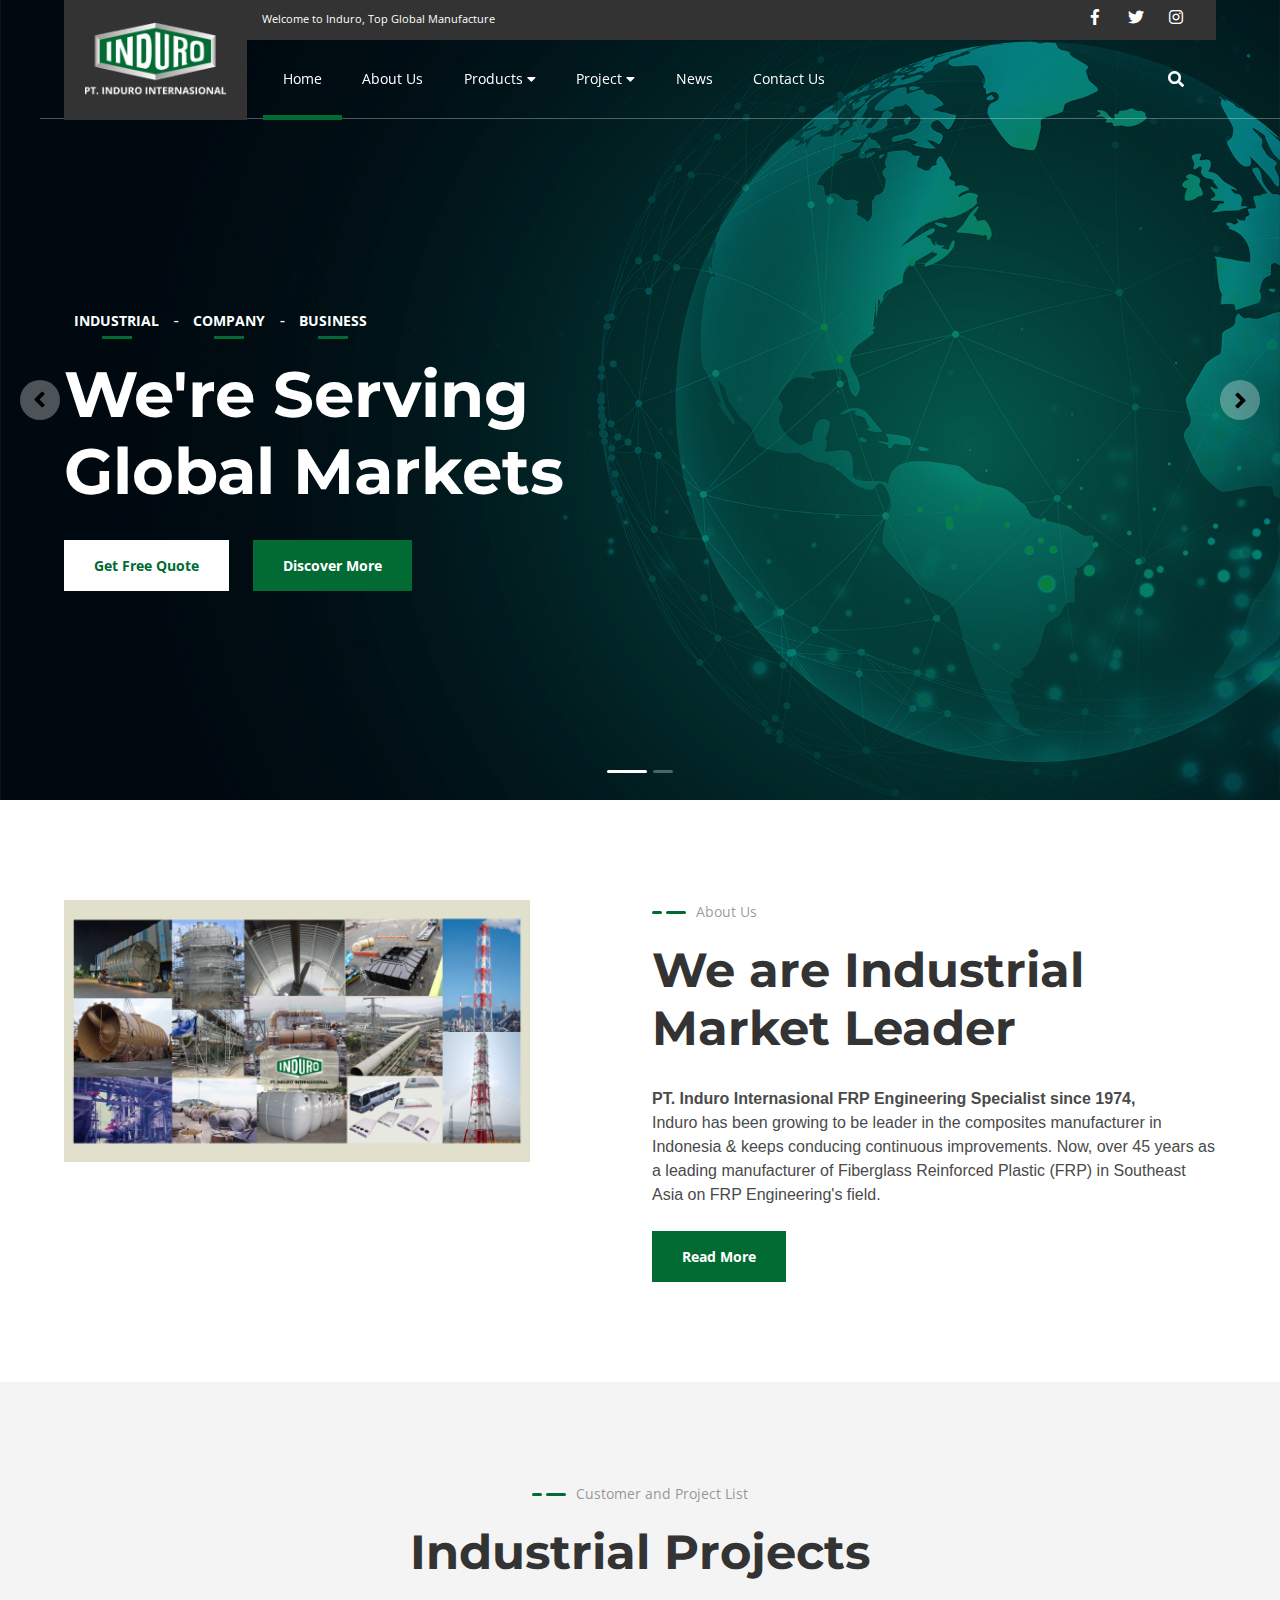
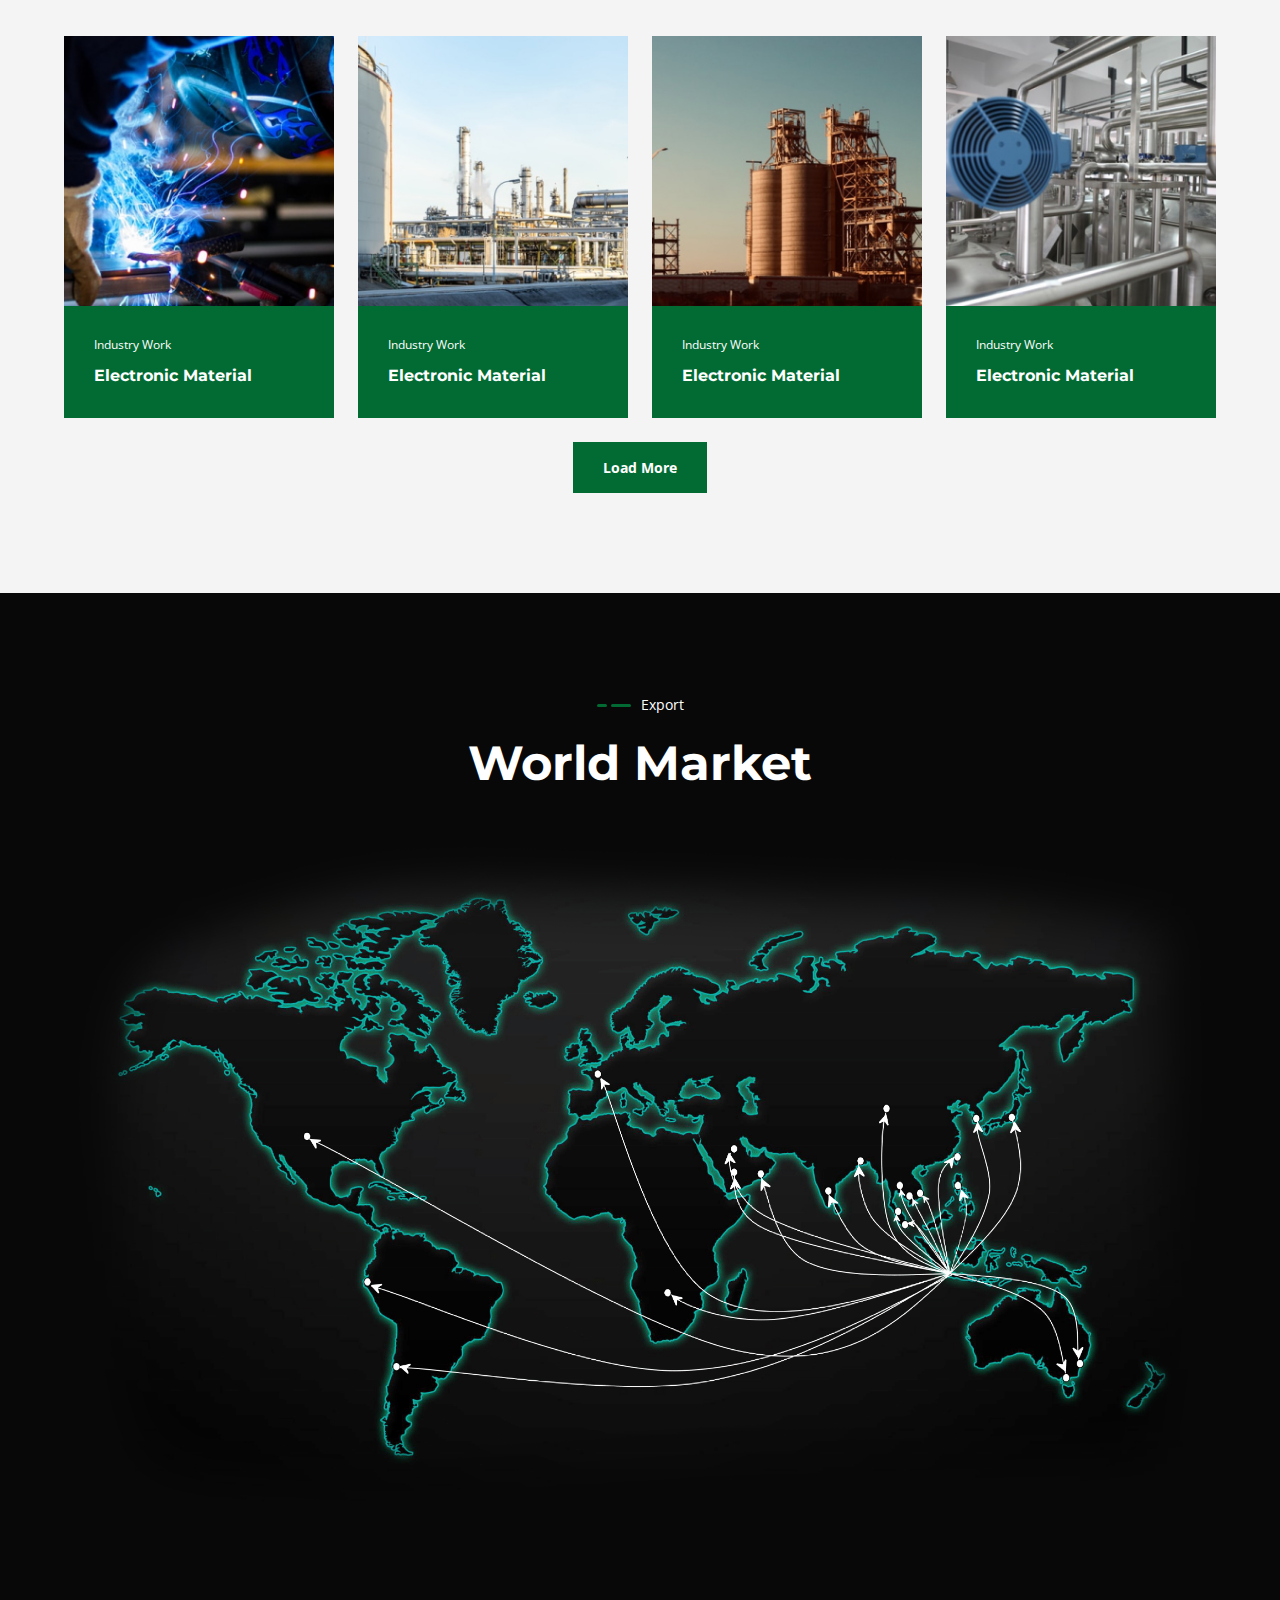
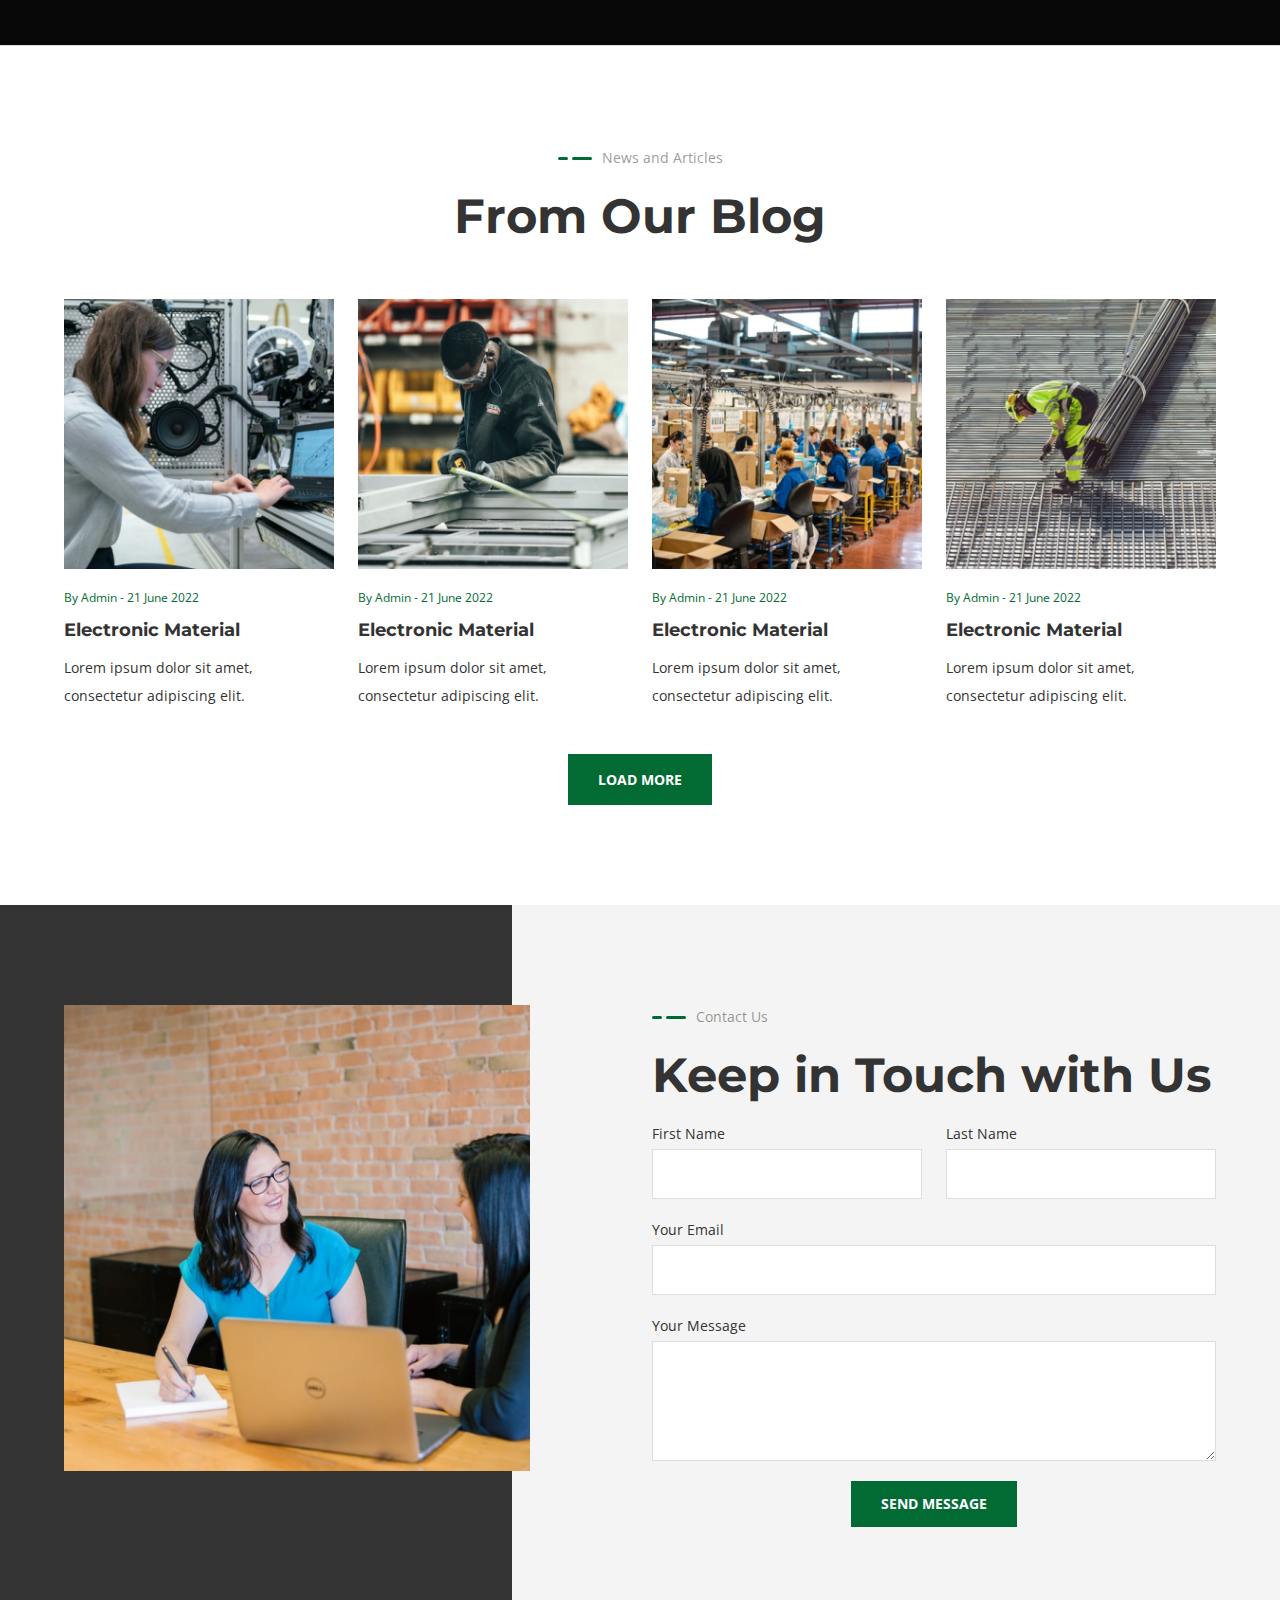
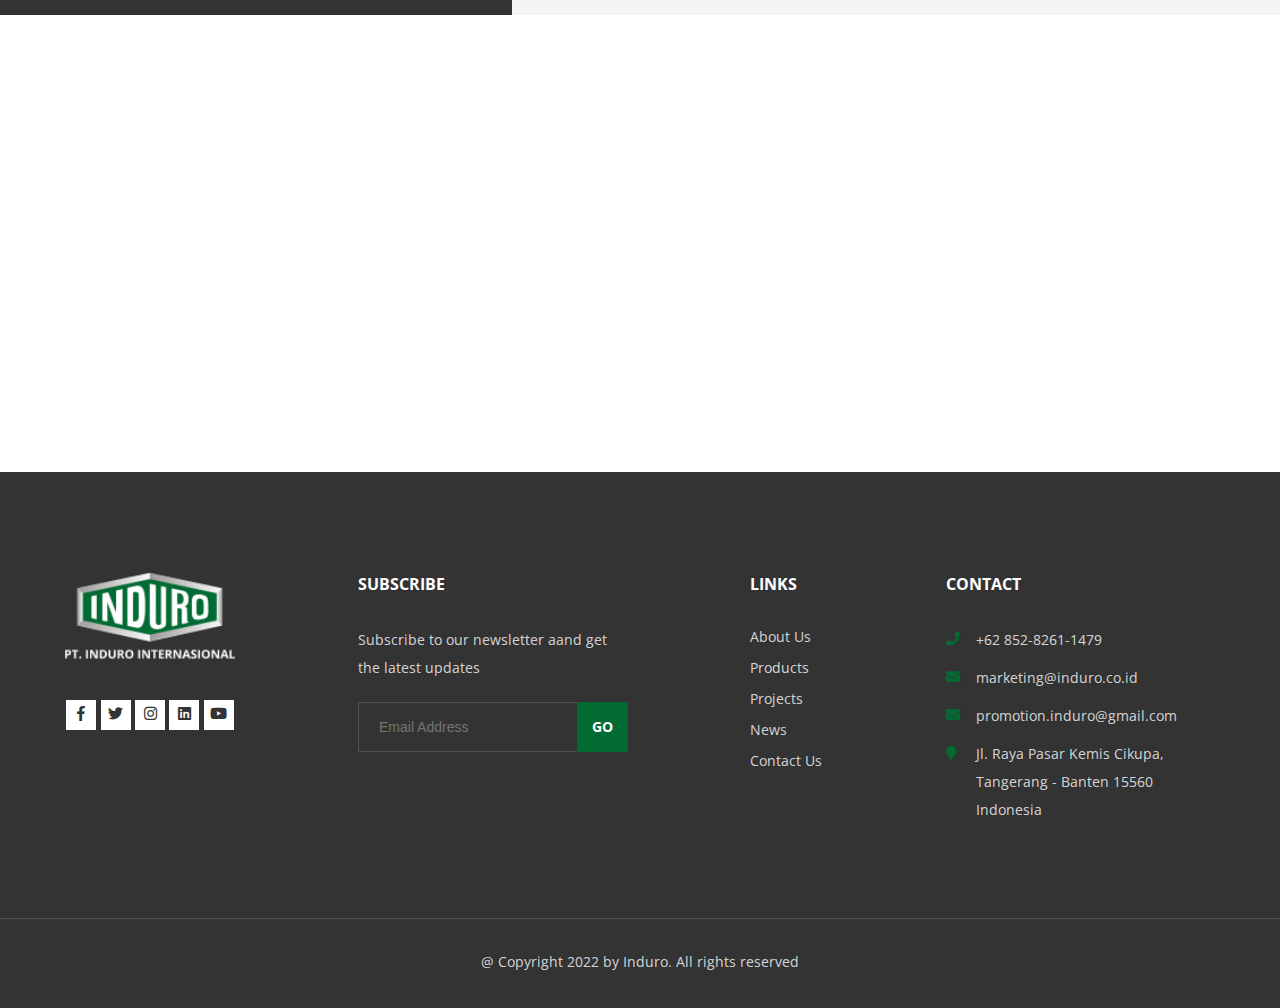
<file: index.html>
<!DOCTYPE html>
<html lang="en">

<head>
    <meta charset="UTF-8">
    <meta name="viewport" content="width=device-width, initial-scale=1.0">
    <title>Document</title>

    <link rel="stylesheet" href="asset/css/normalize.css">
    <link rel="stylesheet" href="asset/css/bulma.min.css">
    <link rel="stylesheet" href="asset/css/fontawesome-all.css">
    <link rel="preconnect" href="https://fonts.googleapis.com">
    <link rel="preconnect" href="https://fonts.gstatic.com" crossorigin>
    <link
        href="https://fonts.googleapis.com/css2?family=Montserrat:wght@400;700&family=Open+Sans:wght@400;700&display=swap"
        rel="stylesheet">
    <link rel="stylesheet" href="asset/css/owl.carousel.css">
    <link rel="stylesheet" href="asset/css/main.css">
</head>

<body>

    <div class="master">
        <header>
            <div class="container">
                <div class="columns">
                    <div class="column is-12">
                        <a href="#" class="logo">
                            <img src="asset/images/logo.png" alt="">
                        </a>
                        <div class="right-header">
                            <div class="top-row">
                                <p>Welcome to Induro, Top Global Manufacture</p>
                                <div class="social-media">
                                    <a href="#"><i class="fab fa-facebook-f"></i></a>
                                    <a href="#"><i class="fab fa-twitter"></i></a>
                                    <a href="#"><i class="fab fa-instagram"></i></a>
                                </div>
                            </div>
                            <div class="bottom-row">
                                <div class="burger">
                                    <i class="fa fa-bars"></i>
                                </div>
                                <div class="nav">
                                    <div class="item">
                                        <a href="index.html" class="active">Home</a>
                                    </div>
                                    <div class="item">
                                        <a href="about.html">About Us</a>
                                    </div>
                                    <div class="item">
                                        <a href="product.html">Products <i class="fa fa-caret-down"></i></a>
                                        <div class="sub two-col">
                                            <div class="columns">
                                                <div class="column is-6">
                                                    <h3>Engineering FRP</h3>
                                                    <div class="sub-nav">
                                                        <div class="item">
                                                            <a href="#">Chemical Storage Tank</a>
                                                        </div>
                                                        <div class="item">
                                                            <a href="#">Chemical Processing Tank</a>
                                                        </div>
                                                        <div class="item">
                                                            <a href="#">Scrubber</a>
                                                        </div>
                                                        <div class="item">
                                                            <a href="#">Stack</a>
                                                        </div>
                                                        <div class="item">
                                                            <a href="#">FRP Pipe and Fitting</a>
                                                        </div>
                                                        <div class="item">
                                                            <a href="#">Cable Tray</a>
                                                        </div>
                                                        <div class="item">
                                                            <a href="#">Grating</a>
                                                        </div>
                                                    </div>
                                                </div>
                                                <div class="column is-6">
                                                    <h3>General FRP</h3>
                                                    <div class="sub-nav">
                                                        <div class="item">
                                                            <a href="#">Bus AC Case</a>
                                                        </div>
                                                        <div class="item">
                                                            <a href="#">Panel Tank</a>
                                                        </div>
                                                        <div class="item">
                                                            <a href="#">Biocomp</a>
                                                        </div>
                                                        <div class="item">
                                                            <a href="#">Septic Tank</a>
                                                        </div>
                                                        <div class="item">
                                                            <a href="#">Toilet</a>
                                                        </div>
                                                        <div class="item">
                                                            <a href="#">Automotive Parts</a>
                                                        </div>
                                                        <div class="item">
                                                            <a href="#">Truck Spoiler</a>
                                                        </div>
                                                    </div>
                                                </div>
                                            </div>
                                        </div>
                                    </div>
                                    <div class="item">
                                        <a href="projects.html">Project <i class="fa fa-caret-down"></i></a>
                                        <div class="sub">
                                            <div class="columns">
                                                <div class="column is-12">
                                                    <div class="sub-nav">
                                                        <div class="item"><a href="#">Submenu 1</a></div>
                                                        <div class="item"><a href="#">Submenu 2</a></div>
                                                        <div class="item"><a href="#">Submenu 3</a></div>
                                                        <div class="item"><a href="#">Submenu 4</a></div>
                                                        <div class="item"><a href="#">Submenu 5</a></div>
                                                    </div>
                                                </div>
                                            </div>
                                        </div>
                                    </div>
                                    <div class="item">
                                        <a href="news.html">News</a>
                                    </div>
                                    <div class="item">
                                        <a href="contact.html">Contact Us</a>
                                    </div>
                                </div>
                                <a href="#" class="src-bt"><i class="fa fa-search"></i></a>
                                <div class="src-popup">
                                    <form action="">
                                        <input type="text" placeholder="Search something here...">
                                        <button class="btn primary">Search</button>
                                        <span>Click outside to close</span>
                                    </form>
                                </div>
                            </div>
                        </div>
                    </div>
                </div>
            </div>
        </header>

        <section class="hero">
            <div class="owl-carousel hero-slider">
                <div class="item">
                    <figure class="hero-img">
                        <img src="asset/images/globe.jpg" alt="">
                    </figure>
                    <div class="container">
                        <div class="columns is-vcentered">
                            <div class="column is-6">
                                <div class="text">
                                    <div class="site">
                                        <a href="#">INDUSTRIAL</a>
                                        -
                                        <a href="#">COMPANY</a>
                                        -
                                        <a href="#">BUSINESS</a>
                                    </div>
                                    <h2>We're Serving Global Markets</h2>
                                    <div class="bt-group">
                                        <a href="#" class="btn secondary">Get Free Quote</a>
                                        <a href="#" class="btn primary">Discover More</a>
                                    </div>
                                </div>
                            </div>
                        </div>
                    </div>
                </div>
                <div class="item">
                    <figure class="hero-img">
                        <img src="asset/images/world-map.jpg" alt="">
                    </figure>
                    <div class="container">
                        <div class="columns is-vcentered">
                            <div class="column is-6">
                                <div class="text">
                                    <div class="site">
                                        <a href="#">INDUSTRIAL</a>
                                        -
                                        <a href="#">COMPANY</a>
                                        -
                                        <a href="#">BUSINESS</a>
                                    </div>
                                    <h2>Our World Market</h2>
                                    <div class="bt-group">
                                        <a href="#" class="btn secondary">Get Free Quote</a>
                                        <a href="#" class="btn primary">Discover More</a>
                                    </div>
                                </div>
                            </div>
                        </div>
                    </div>
                </div>

                <!--CENTER DAN RATA KANAN-->
                <!--div class="item">
                    <figure class="hero-img">
                        <img src="asset/images/bank/img-1.jpg" alt="">
                    </figure>
                    <div class="container">
                        <div class="columns is-centered is-vcentered">
                            <div class="column is-6">
                                <div class="text has-text-centered">
                                    <div class="site">
                                        <a href="#">INDUSTRIAL</a>
                                        <a href="#">COMPANY</a>
                                        <a href="#">BUSINESS</a>
                                    </div>
                                    <h2>We're Serving Global Clients</h2>
                                    <div class="bt-group">
                                        <a href="#" class="btn secondary">Get Free Quote</a>
                                        <a href="#" class="btn primary">Discover More</a>
                                    </div>
                                </div>
                            </div>
                        </div>
                    </div>
                </div>
                <div class="item">
                    <figure class="hero-img">
                        <img src="asset/images/bank/img-1.jpg" alt="">
                    </figure>
                    <div class="container">
                        <div class="columns is-vcentered">
                            <div class="column is-6"></div>
                            <div class="column is-6">
                                <div class="text has-text-right">
                                    <div class="site">
                                        <a href="#">INDUSTRIAL</a>
                                        <a href="#">COMPANY</a>
                                        <a href="#">BUSINESS</a>
                                    </div>
                                    <h2>We're Serving Global Clients</h2>
                                    <div class="bt-group">
                                        <a href="#" class="btn secondary">Get Free Quote</a>
                                        <a href="#" class="btn primary">Discover More</a>
                                    </div>
                                </div>
                            </div>
                        </div>
                    </div>
                </div-->
            </div>
        </section>

        <section class="about">
            <div class="container">
                <div class="columns">
                    <div class="column is-5 pr">
                        <!--figure class="pic-1">
                            <img src="asset/images/bank/img-2.jpg" alt="">
                        </figure>
                        <figure class="pic-2">
                            <img src="asset/images/bank/img-3.jpg" alt="">
                        </figure>
                        <div class="about-ico">
                            <img src="asset/images/iconoir_leaderboard-star.png" alt="">
                        </div-->
                        <figure>
                            <img src="asset/images/img-about.png" alt="">
                        </figure>
                    </div>
                    <div class="column is-1">
                        <div class="spacer"></div>
                    </div>
                    <div class="column is-6">
                        <div class="section-title">
                            <h4>About Us</h4>
                            <h3>We are Industrial Market Leader</h3>
                        </div>
                        <div class="article">
                            <b>PT. Induro Internasional FRP Engineering Specialist since 1974,</b><br>
                            Induro has been growing to be leader in the composites manufacturer in Indonesia & keeps
                            conducing continuous improvements. Now, over 45 years as a leading manufacturer of
                            Fiberglass Reinforced Plastic (FRP) in Southeast Asia on FRP Engineering's field.
                            <br><br>
                            <div>
                                <a href="about.html" class="btn primary">Read More</a>
                            </div>
                        </div>
                    </div>
                </div>
            </div>
        </section>

        <section class="industrial bg-grey">
            <div class="container">
                <div class="columns">
                    <div class="column is-12">
                        <div class="section-title has-text-centered">
                            <h4>Customer and Project List</h4>
                            <h3>Industrial Projects</h3>
                        </div>
                    </div>
                </div>
                <div class="columns">
                    <div class="column is-3">
                        <div class="card green-bg">
                            <div class="pic">
                                <figure class="ratio ratio-1">
                                    <a href="#"><img src="asset/images/bank/img-4.jpg" alt=""></a>
                                </figure>
                            </div>
                            <div class="text">
                                <span>Industry Work</span>
                                <h3><a href="#">Electronic Material</a></h3>
                            </div>
                        </div>
                    </div>
                    <div class="column is-3">
                        <div class="card green-bg">
                            <div class="pic">
                                <figure class="ratio ratio-1">
                                    <a href="#"><img src="asset/images/bank/img-5.jpg" alt=""></a>
                                </figure>
                            </div>
                            <div class="text">
                                <span>Industry Work</span>
                                <h3><a href="#">Electronic Material</a></h3>
                            </div>
                        </div>
                    </div>
                    <div class="column is-3">
                        <div class="card green-bg">
                            <div class="pic">
                                <figure class="ratio ratio-1">
                                    <a href="#"><img src="asset/images/bank/img-6.jpg" alt=""></a>
                                </figure>
                            </div>
                            <div class="text">
                                <span>Industry Work</span>
                                <h3><a href="#">Electronic Material</a></h3>
                            </div>
                        </div>
                    </div>
                    <div class="column is-3">
                        <div class="card green-bg">
                            <div class="pic">
                                <figure class="ratio ratio-1">
                                    <a href="#"><img src="asset/images/bank/img-7.jpg" alt=""></a>
                                </figure>
                            </div>
                            <div class="text">
                                <span>Industry Work</span>
                                <h3><a href="#">Electronic Material</a></h3>
                            </div>
                        </div>
                    </div>
                </div>
                <div class="has-text-centered mt-3">
                    <a href="projects.html" class="btn primary">Load More</a>
                </div>
            </div>
        </section>

        <section class="world-market">
            <div class="container">
                <div class="columns">
                    <div class="column is-12">
                        <div class="section-title has-text-centered">
                            <h4>Export</h4>
                            <h3>World Market</h3>
                        </div>
                    </div>
                </div>
                <div class="columns">
                    <div class="column is-12">
                        <figure>
                            <img src="asset/images/world-map.jpg" alt="">
                        </figure>
                    </div>
                </div>
            </div>
        </section>

        <section class="blog">
            <div class="container">
                <div class="columns">
                    <div class="column is-12">
                        <div class="section-title has-text-centered">
                            <h4>News and Articles</h4>
                            <h3>From Our Blog</h3>
                        </div>
                    </div>
                </div>
                <div class="columns">
                    <div class="column is-3">
                        <div class="card">
                            <div class="pic">
                                <figure class="ratio ratio-1">
                                    <a href="#"><img src="asset/images/bank/img-8.jpg" alt=""></a>
                                </figure>
                            </div>
                            <div class="text">
                                <span>By Admin - 21 June 2022</span>
                                <h3><a href="#">Electronic Material</a></h3>
                                <p>Lorem ipsum dolor sit amet, consectetur adipiscing elit.</p>
                            </div>
                        </div>
                    </div>
                    <div class="column is-3">
                        <div class="card">
                            <div class="pic">
                                <figure class="ratio ratio-1">
                                    <a href="#"><img src="asset/images/bank/img-9.jpg" alt=""></a>
                                </figure>
                            </div>
                            <div class="text">
                                <span>By Admin - 21 June 2022</span>
                                <h3><a href="#">Electronic Material</a></h3>
                                <p>Lorem ipsum dolor sit amet, consectetur adipiscing elit.</p>
                            </div>
                        </div>
                    </div>
                    <div class="column is-3">
                        <div class="card">
                            <div class="pic">
                                <figure class="ratio ratio-1">
                                    <a href="#"><img src="asset/images/bank/img-10.jpg" alt=""></a>
                                </figure>
                            </div>
                            <div class="text">
                                <span>By Admin - 21 June 2022</span>
                                <h3><a href="#">Electronic Material</a></h3>
                                <p>Lorem ipsum dolor sit amet, consectetur adipiscing elit.</p>
                            </div>
                        </div>
                    </div>
                    <div class="column is-3">
                        <div class="card">
                            <div class="pic">
                                <figure class="ratio ratio-1">
                                    <a href="#"><img src="asset/images/bank/img-11.jpg" alt=""></a>
                                </figure>
                            </div>
                            <div class="text">
                                <span>By Admin - 21 June 2022</span>
                                <h3><a href="#">Electronic Material</a></h3>
                                <p>Lorem ipsum dolor sit amet, consectetur adipiscing elit.</p>
                            </div>
                        </div>
                    </div>
                </div>
                <div class="columns">
                    <div class="column is-12 has-text-centered">
                        <a href="news.html" class="btn primary">LOAD MORE</a>
                    </div>
                </div>
            </div>
        </section>

        <section class="contact bg-grey">
            <div class="container">
                <div class="columns">
                    <div class="column is-5">
                        <figure class="ratio ratio-1">
                            <img src="asset/images/bank/img-12.jpg" alt="">
                        </figure>
                    </div>
                    <div class="column is-1">
                        <div class="spacer"></div>
                    </div>
                    <div class="column is-6">
                        <div class="section-title">
                            <h4>Contact Us</h4>
                            <h3>Keep in Touch with Us</h3>
                        </div>
                        <form action="">
                            <div class="columns">
                                <div class="column is-6">
                                    <div class="inp-group">
                                        <label for="">First Name</label>
                                        <input type="text">
                                    </div>
                                </div>
                                <div class="column is-6">
                                    <div class="inp-group">
                                        <label for="">Last Name</label>
                                        <input type="text">
                                    </div>
                                </div>
                            </div>
                            <div class="columns">
                                <div class="column is-12">
                                    <div class="inp-group">
                                        <label for="">Your Email</label>
                                        <input type="email" name="" id="">
                                    </div>
                                </div>
                            </div>
                            <div class="columns">
                                <div class="column is-12">
                                    <div class="inp-group">
                                        <label for="">Your Message</label>
                                        <textarea name="" id="" cols="30" rows="3"></textarea>
                                    </div>
                                </div>
                            </div>
                            <div class="columns">
                                <div class="column is-12 has-text-centered">
                                    <button class="btn primary">SEND MESSAGE</button>
                                </div>
                            </div>
                        </form>
                    </div>
                </div>
            </div>
        </section>
        <section class="contact-map">
            <iframe
                src="https://www.google.com/maps/embed?pb=!1m18!1m12!1m3!1d3953.0651086807557!2d110.36488701744386!3d-7.782921800000007!2m3!1f0!2f0!3f0!3m2!1i1024!2i768!4f13.1!3m3!1m2!1s0x2e7a591a4d553bd5%3A0xc0f964003add568b!2sTugu!5e0!3m2!1sen!2sid!4v1649760655022!5m2!1sen!2sid"
                width="600" height="450" style="border:0;" allowfullscreen="" loading="lazy"
                referrerpolicy="no-referrer-when-downgrade"></iframe>
        </section>

        <footer>
            <div class="container">
                <div class="columns">
                    <div class="column is-2 has-text-centered">
                        <a href="#" class="foot-logo">
                            <img src="asset/images/logo.png" alt="">
                        </a>
                        <div class="foot-social">
                            <a href="#"><i class="fab fa-facebook-f"></i></a>
                            <a href="#"><i class="fab fa-twitter"></i></a>
                            <a href="#"><i class="fab fa-instagram"></i></a>
                            <a href="#"><i class="fab fa-linkedin"></i></a>
                            <a href="#"><i class="fab fa-youtube"></i></a>
                        </div>
                    </div>
                    <div class="column is-1">
                        <div class="spacer"></div>
                    </div>
                    <div class="column is-3">
                        <div class="foot-title">
                            <h4>SUBSCRIBE</h4>
                        </div>
                        <form action="" class="subscribe-form">
                            <p>Subscribe to our newsletter aand get the latest updates</p>
                            <div class="inp-group">
                                <input type="email" name="" id="" placeholder="Email Address">
                                <button class="btn primary">GO</button>
                            </div>
                        </form>
                    </div>
                    <div class="column is-0.5">
                        <div class="spacer"></div>
                    </div>
                    <div class="column is-2">
                        <div class="foot-title">
                            <h4>LINKS</h4>
                        </div>
                        <div class="sitemap">
                            <a href="about.html">About Us</a>
                            <a href="product.html">Products</a>
                            <a href="projects.html">Projects</a>
                            <a href="news.html">News</a>
                            <a href="contact.html">Contact Us</a>
                        </div>
                    </div>
                    <div class="column is-3">
                        <div class="foot-title">
                            <h4>CONTACT</h4>
                        </div>
                        <p class="info"><i class="fa fa-phone"></i> +62 852-8261-1479</p>
                        <p class="info"><i class="fa fa-envelope"></i> marketing@induro.co.id</p>
                        <p class="info"><i class="fa fa-envelope"></i> promotion.induro@gmail.com</p>
                        <p class="info"><i class="fa fa-map-marker"></i> Jl. Raya Pasar Kemis Cikupa,<br> Tangerang - Banten 15560 Indonesia</p>
                    </div>
                </div>
                <div class="columns">
                    <div class="column is-12">
                        <div class="copyright">
                            <p class="has-text-centered">
                                @ Copyright 2022 by Induro. All rights reserved
                            </p>
                        </div>
                    </div>
                </div>
            </div>
        </footer>
    </div>

    <script src="asset/js/jquery-1.11.0.min.js"></script>
    <script src="asset/js/owl.carousel.min.js"></script>
    <script src="asset/js/main.js"></script>
    <script>
        $(document).ready(function () {

            $(".hero-slider").owlCarousel({
                singleItem: true,
                pagination: true,
                navigation: true
            });

        });
    </script>
</body>

</html>
</file>
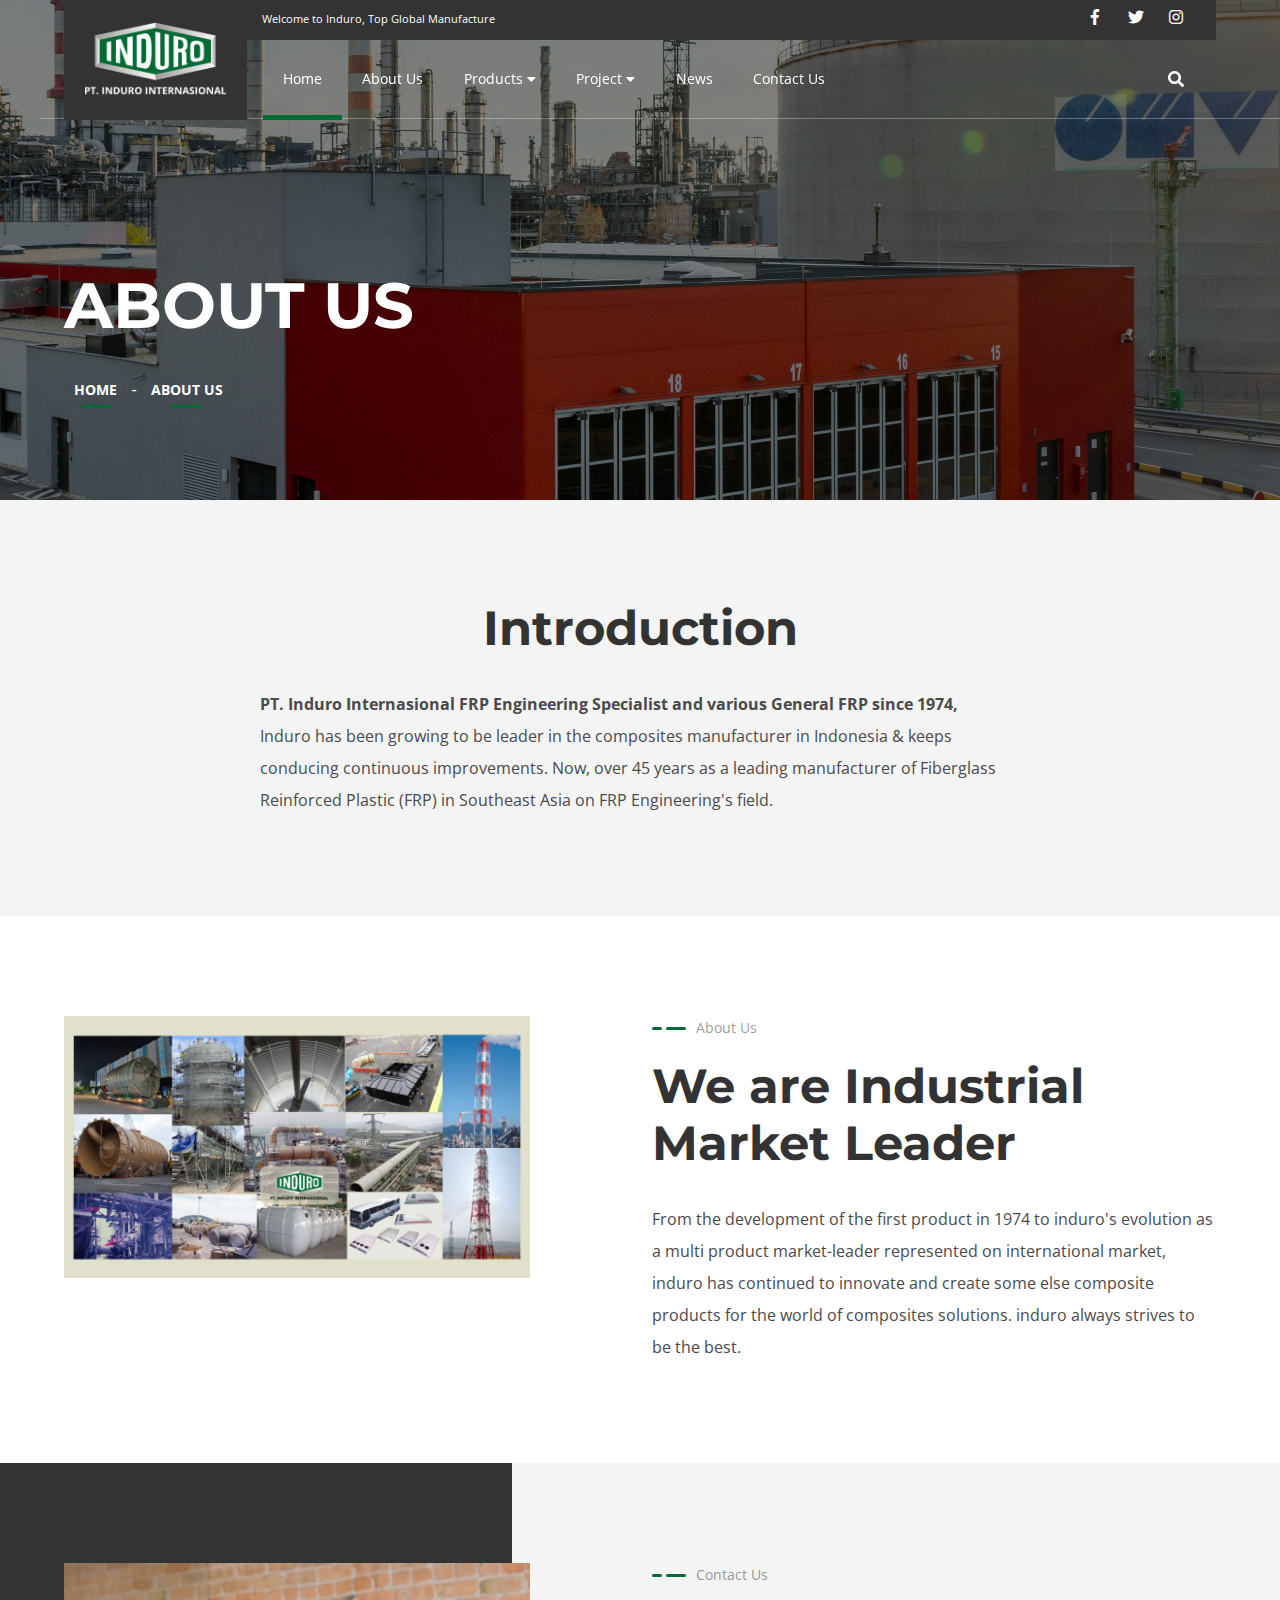
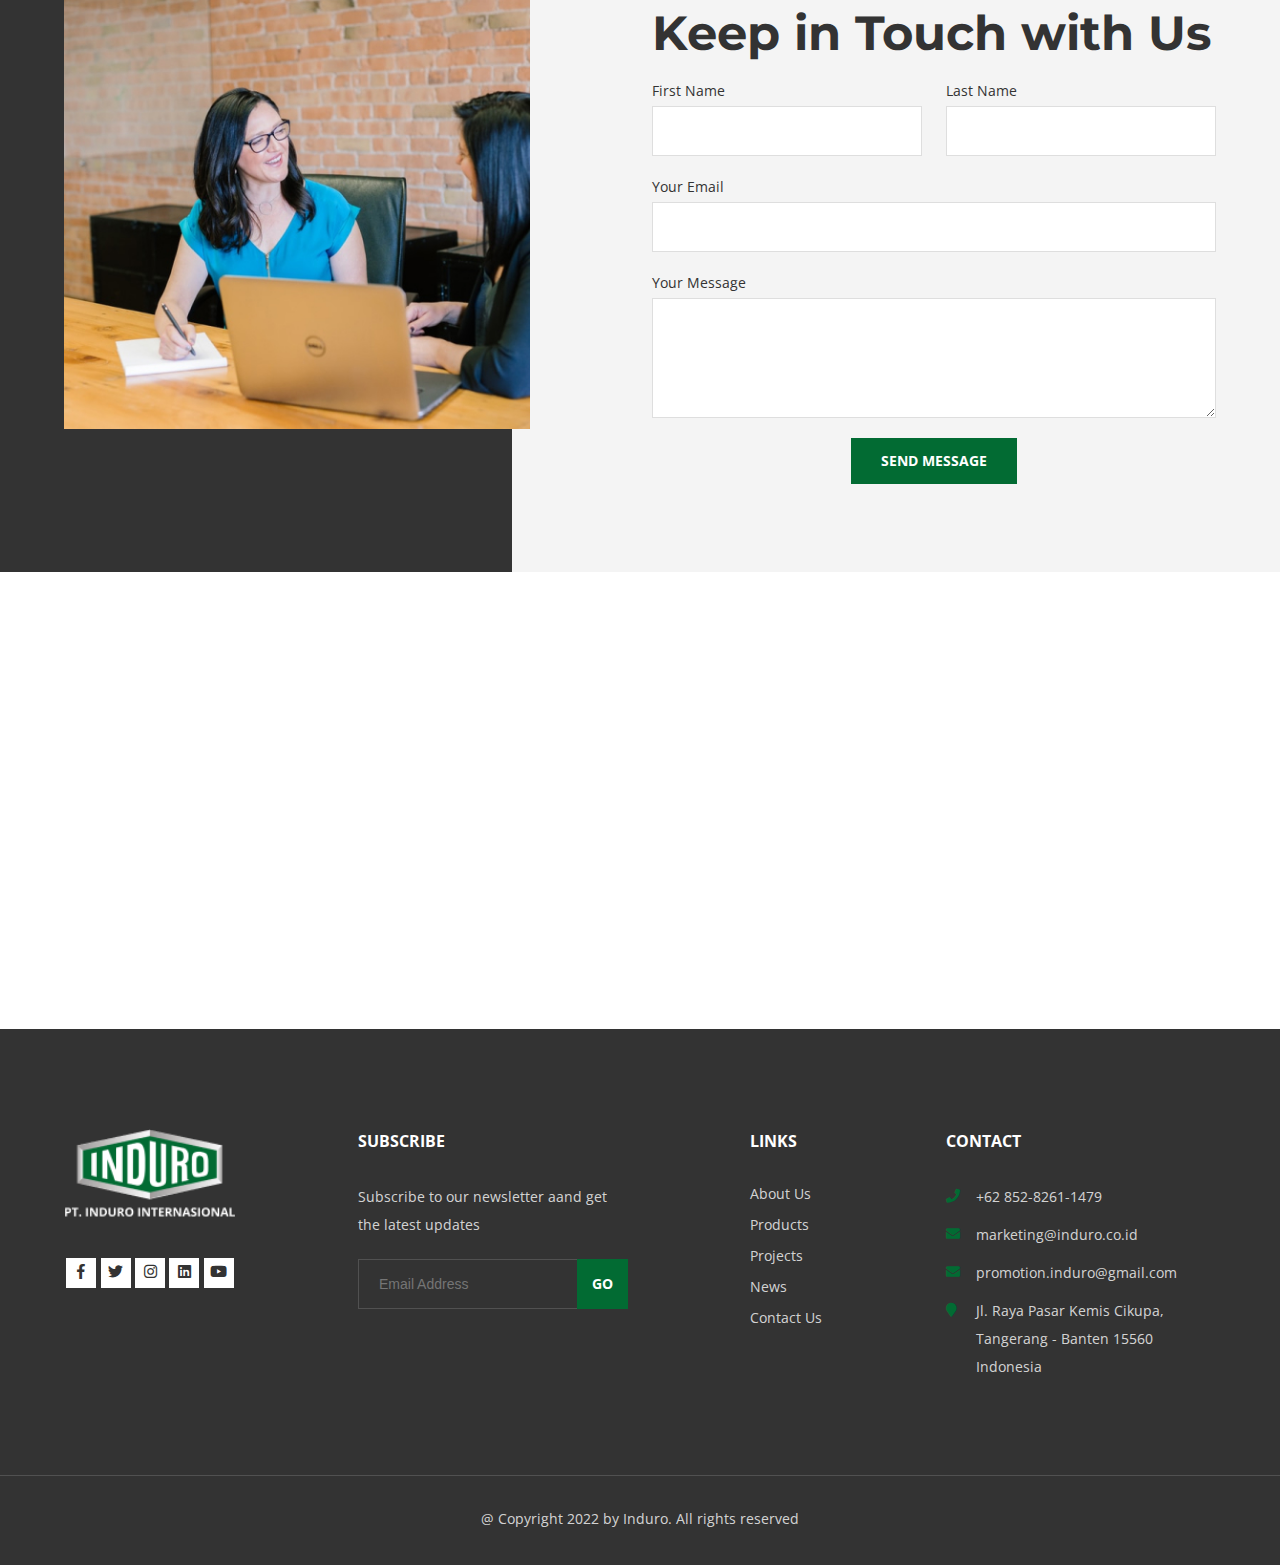
<file: about.html>
<!DOCTYPE html>
<html lang="en">

<head>
    <meta charset="UTF-8">
    <meta name="viewport" content="width=device-width, initial-scale=1.0">
    <title>Document</title>

    <link rel="stylesheet" href="asset/css/normalize.css">
    <link rel="stylesheet" href="asset/css/bulma.min.css">
    <link rel="stylesheet" href="asset/css/fontawesome-all.css">
    <link rel="preconnect" href="https://fonts.googleapis.com">
    <link rel="preconnect" href="https://fonts.gstatic.com" crossorigin>
    <link
        href="https://fonts.googleapis.com/css2?family=Montserrat:wght@400;700&family=Open+Sans:wght@400;700&display=swap"
        rel="stylesheet">
    <link rel="stylesheet" href="asset/css/owl.carousel.css">
    <link rel="stylesheet" href="asset/css/main.css">
</head>

<body>

    <div class="master">
        <header>
            <div class="container">
                <div class="columns">
                    <div class="column is-12">
                        <a href="#" class="logo">
                            <img src="asset/images/logo.png" alt="">
                        </a>
                        <div class="right-header">
                            <div class="top-row">
                                <p>Welcome to Induro, Top Global Manufacture</p>
                                <div class="social-media">
                                    <a href="#"><i class="fab fa-facebook-f"></i></a>
                                    <a href="#"><i class="fab fa-twitter"></i></a>
                                    <a href="#"><i class="fab fa-instagram"></i></a>
                                </div>
                            </div>
                            <div class="bottom-row">
                                <div class="burger">
                                    <i class="fa fa-bars"></i>
                                </div>
                                <div class="nav">
                                    <div class="item">
                                        <a href="index.html" class="active">Home</a>
                                    </div>
                                    <div class="item">
                                        <a href="about.html">About Us</a>
                                    </div>
                                    <div class="item">
                                        <a href="product.html">Products <i class="fa fa-caret-down"></i></a>
                                        <div class="sub two-col">
                                            <div class="columns">
                                                <div class="column is-6">
                                                    <h3>Engineering FRP</h3>
                                                    <div class="sub-nav">
                                                        <div class="item">
                                                            <a href="#">Chemical Storage Tank</a>
                                                        </div>
                                                        <div class="item">
                                                            <a href="#">Chemical Processing Tank</a>
                                                        </div>
                                                        <div class="item">
                                                            <a href="#">Scrubber</a>
                                                        </div>
                                                        <div class="item">
                                                            <a href="#">Stack</a>
                                                        </div>
                                                        <div class="item">
                                                            <a href="#">FRP Pipe and Fitting</a>
                                                        </div>
                                                        <div class="item">
                                                            <a href="#">Cable Tray</a>
                                                        </div>
                                                        <div class="item">
                                                            <a href="#">Grating</a>
                                                        </div>
                                                    </div>
                                                </div>
                                                <div class="column is-6">
                                                    <h3>General FRP</h3>
                                                    <div class="sub-nav">
                                                        <div class="item">
                                                            <a href="#">Bus AC Case</a>
                                                        </div>
                                                        <div class="item">
                                                            <a href="#">Panel Tank</a>
                                                        </div>
                                                        <div class="item">
                                                            <a href="#">Biocomp</a>
                                                        </div>
                                                        <div class="item">
                                                            <a href="#">Septic Tank</a>
                                                        </div>
                                                        <div class="item">
                                                            <a href="#">Toilet</a>
                                                        </div>
                                                        <div class="item">
                                                            <a href="#">Automotive Parts</a>
                                                        </div>
                                                        <div class="item">
                                                            <a href="#">Truck Spoiler</a>
                                                        </div>
                                                    </div>
                                                </div>
                                            </div>
                                        </div>
                                    </div>
                                    <div class="item">
                                        <a href="projects.html">Project <i class="fa fa-caret-down"></i></a>
                                        <div class="sub">
                                            <div class="columns">
                                                <div class="column is-12">
                                                    <div class="sub-nav">
                                                        <div class="item"><a href="#">Submenu 1</a></div>
                                                        <div class="item"><a href="#">Submenu 2</a></div>
                                                        <div class="item"><a href="#">Submenu 3</a></div>
                                                        <div class="item"><a href="#">Submenu 4</a></div>
                                                        <div class="item"><a href="#">Submenu 5</a></div>
                                                    </div>
                                                </div>
                                            </div>
                                        </div>
                                    </div>
                                    <div class="item">
                                        <a href="news.html">News</a>
                                    </div>
                                    <div class="item">
                                        <a href="contact.html">Contact Us</a>
                                    </div>
                                </div>
                                <a href="#" class="src-bt"><i class="fa fa-search"></i></a>
                                <div class="src-popup">
                                    <form action="">
                                        <input type="text" placeholder="Search something here...">
                                        <button class="btn primary">Search</button>
                                        <span>Click outside to close</span>
                                    </form>
                                </div>
                            </div>
                        </div>
                    </div>
                </div>
            </div>
        </header>

        <section class="hero">
            <div class=" hero-slider">
                <div class="item-about">
                    <figure class="hero-img">
                        <img src="asset/images/bank/img-13.png" alt="">
                    </figure>
                    <div class="container">
                        <div class="columns is-centered is-vcentered">
                            <div class="column is-12 mt-6">
                                <div class="text mt-6">

                                    <h2>ABOUT US</h2>
                                    <div class="site">
                                        <a href="index.html">HOME</a>
                                        -
                                        <a href="about.html">ABOUT US</a>

                                    </div>
                                </div>
                            </div>
                        </div>
                    </div>
                </div>
            </div>
        </section>

        <section class="bg-grey">
            <div class="container">
                <div class="columns is-centered">
                    <div class="column is-8">
                        <div class="section-title has-text-centered">
                            <h3>Introduction</h3>
                        </div>
                        <div class="article">
                            <p>
                                <b>PT. Induro Internasional FRP Engineering Specialist and various General FRP since 1974,</b><br>
                                Induro has been growing to be leader in the composites manufacturer in Indonesia & keeps
                                conducing continuous improvements. Now, over 45 years as a leading manufacturer of
                                Fiberglass Reinforced Plastic (FRP) in Southeast Asia on FRP Engineering's field.
                            </p>
                        </div>
                    </div>
                </div>
            </div>
        </section>


        <section class="about">
            <div class="container">
                <div class="columns">
                    <div class="column is-5 pr">
                        <!--figure class="pic-1">
                            <img src="asset/images/bank/img-2.jpg" alt="">
                        </figure>
                        <figure class="pic-2">
                            <img src="asset/images/bank/img-3.jpg" alt="">
                        </figure>
                        <div class="about-ico">
                            <img src="asset/images/iconoir_leaderboard-star.png" alt="">
                        </div-->
                        <figure>
                            <img src="asset/images/img-about.png" alt="">
                        </figure>
                    </div>
                    <div class="column is-1">
                        <div class="spacer"></div>
                    </div>
                    <div class="column is-6">
                        <div class="section-title">
                            <h4>About Us</h4>
                            <h3>We are Industrial Market Leader</h3>
                        </div>
                        <div class="article">
                            <p>From the development of the first product in 1974 to induro's evolution as a multi
                                product market-leader represented on international market, induro has continued to
                                innovate and create some else composite products for the world of composites solutions.
                                induro always strives to be the best.</p>
                            <!--p class="mt-3">On the market since 1974 <br>
                                Product Sold &emsp;&emsp;&emsp; : More than 100.000<br>
                                Workers &emsp;&emsp;&emsp;&emsp;&emsp; : 413<br>
                                Distributor/Reseller : More than 100
                            </p-->
                        </div>
                    </div>
                </div>
            </div>
        </section>

        <!--section id="company" class="fun-facts">
            <div class="container">
                <div class="columns">
                    <div class="column is-12">
                        <div class="section-title has-text-centered ">
                            <h4 class="has-text-primary-light">On the Market Since 1985</h4>
                            <h3 class="has-text-primary-light">Company Fun Fact</h3>
                        </div>
                    </div>
                </div>
                <div class="columns is-centered">
                    <div class="column is-4">
                        <div class="card green-bg is-vcentered ">
                            <div class="text has-text-centered">
                                <figure>
                                    <img src="asset/images/bank/img-19.png" alt="">
                                </figure>
                                <h3>25.901K</h3>
                                <span>Products Sold</span>
                            </div>
                        </div>
                    </div>

                    <div class="column is-4">
                        <div class="card green-bg">
                            <div class="text has-text-centered">
                                <figure>
                                    <img src="asset/images/bank/img-21.png" alt="">
                                </figure>
                                <h3>2.819</h3>
                                <span>Workers</span>
                            </div>
                        </div>
                    </div>
                    <div class="column is-4">
                        <div class="card green-bg">
                            <div class="text has-text-centered">
                                <figure>
                                    <img src="asset/images/bank/img-22.png" alt="">
                                </figure>
                                <h3>781</h3>
                                <span>Resellers</span>
                            </div>
                        </div>
                    </div>
                </div>

            </div>
        </section-->

        <section class="contact bg-grey">
            <div class="container">
                <div class="columns">
                    <div class="column is-5">
                        <figure class="ratio ratio-1">
                            <img src="asset/images/bank/img-12.jpg" alt="">
                        </figure>
                    </div>
                    <div class="column is-1">
                        <div class="spacer"></div>
                    </div>
                    <div class="column is-6">
                        <div class="section-title">
                            <h4>Contact Us</h4>
                            <h3>Keep in Touch with Us</h3>
                        </div>
                        <form action="">
                            <div class="columns">
                                <div class="column is-6">
                                    <div class="inp-group">
                                        <label for="">First Name</label>
                                        <input type="text">
                                    </div>
                                </div>
                                <div class="column is-6">
                                    <div class="inp-group">
                                        <label for="">Last Name</label>
                                        <input type="text">
                                    </div>
                                </div>
                            </div>
                            <div class="columns">
                                <div class="column is-12">
                                    <div class="inp-group">
                                        <label for="">Your Email</label>
                                        <input type="email" name="" id="">
                                    </div>
                                </div>
                            </div>
                            <div class="columns">
                                <div class="column is-12">
                                    <div class="inp-group">
                                        <label for="">Your Message</label>
                                        <textarea name="" id="" cols="30" rows="3"></textarea>
                                    </div>
                                </div>
                            </div>
                            <div class="columns">
                                <div class="column is-12 has-text-centered">
                                    <button class="btn primary">SEND MESSAGE</button>
                                </div>
                            </div>
                        </form>
                    </div>
                </div>
            </div>
        </section>
        <section class="contact-map">
            <iframe
                src="https://www.google.com/maps/embed?pb=!1m18!1m12!1m3!1d3953.0651086807557!2d110.36488701744386!3d-7.782921800000007!2m3!1f0!2f0!3f0!3m2!1i1024!2i768!4f13.1!3m3!1m2!1s0x2e7a591a4d553bd5%3A0xc0f964003add568b!2sTugu!5e0!3m2!1sen!2sid!4v1649760655022!5m2!1sen!2sid"
                width="600" height="450" style="border:0;" allowfullscreen="" loading="lazy"
                referrerpolicy="no-referrer-when-downgrade"></iframe>
        </section>

        <footer>
            <div class="container">
                <div class="columns">
                    <div class="column is-2 has-text-centered">
                        <a href="#" class="foot-logo">
                            <img src="asset/images/logo.png" alt="">
                        </a>
                        <div class="foot-social">
                            <a href="#"><i class="fab fa-facebook-f"></i></a>
                            <a href="#"><i class="fab fa-twitter"></i></a>
                            <a href="#"><i class="fab fa-instagram"></i></a>
                            <a href="#"><i class="fab fa-linkedin"></i></a>
                            <a href="#"><i class="fab fa-youtube"></i></a>
                        </div>
                    </div>
                    <div class="column is-1">
                        <div class="spacer"></div>
                    </div>
                    <div class="column is-3">
                        <div class="foot-title">
                            <h4>SUBSCRIBE</h4>
                        </div>
                        <form action="" class="subscribe-form">
                            <p>Subscribe to our newsletter aand get the latest updates</p>
                            <div class="inp-group">
                                <input type="email" name="" id="" placeholder="Email Address">
                                <button class="btn primary">GO</button>
                            </div>
                        </form>
                    </div>
                    <div class="column is-0.5">
                        <div class="spacer"></div>
                    </div>
                    <div class="column is-2">
                        <div class="foot-title">
                            <h4>LINKS</h4>
                        </div>
                        <div class="sitemap">
                            <a href="about.html">About Us</a>
                            <a href="product.html">Products</a>
                            <a href="projects.html">Projects</a>
                            <a href="news.html">News</a>
                            <a href="contact.html">Contact Us</a>
                        </div>
                    </div>
                    <div class="column is-3">
                        <div class="foot-title">
                            <h4>CONTACT</h4>
                        </div>
                        <p class="info"><i class="fa fa-phone"></i> +62 852-8261-1479</p>
                        <p class="info"><i class="fa fa-envelope"></i> marketing@induro.co.id</p>
                        <p class="info"><i class="fa fa-envelope"></i> promotion.induro@gmail.com</p>
                        <p class="info"><i class="fa fa-map-marker"></i> Jl. Raya Pasar Kemis Cikupa,<br> Tangerang - Banten 15560 Indonesia</p>
                    </div>
                </div>
                <div class="columns">
                    <div class="column is-12">
                        <div class="copyright">
                            <p class="has-text-centered">
                                @ Copyright 2022 by Induro. All rights reserved
                            </p>
                        </div>
                    </div>
                </div>
            </div>
        </footer>
    </div>

    <script src="asset/js/jquery-1.11.0.min.js"></script>
    <script src="asset/js/owl.carousel.min.js"></script>
    <script src="asset/js/main.js"></script>
    <script>
        $(document).ready(function () {

            $(".hero-slider").owlCarousel({
                singleItem: true,
                pagination: true,
                navigation: true
            });

        });
    </script>
</body>

</html>
</file>
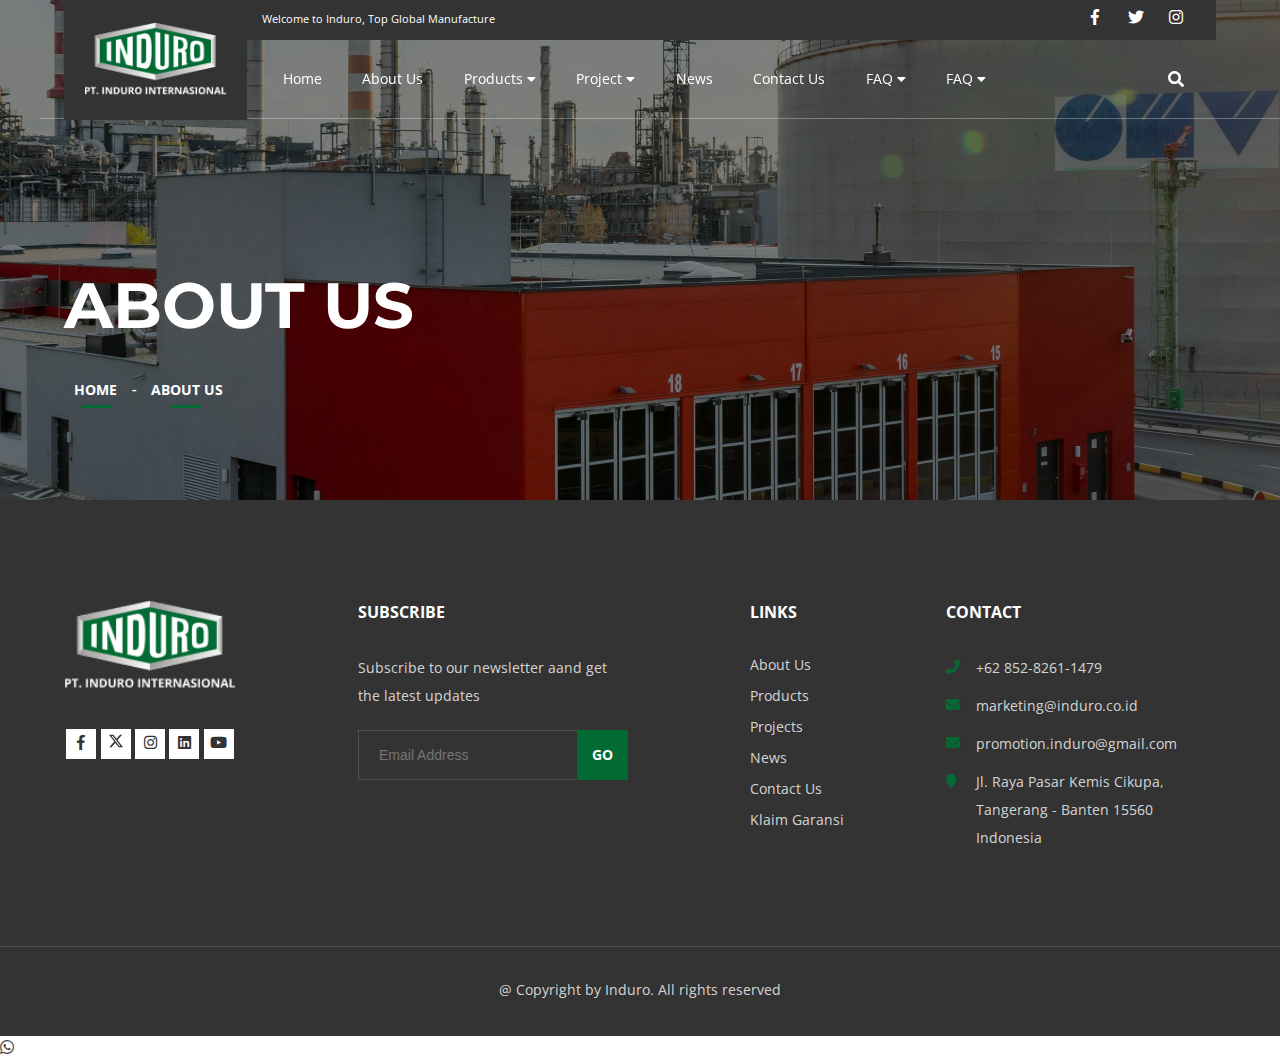
<file: base.html>
<!DOCTYPE html>
<html lang="en">

<head>
    <meta charset="UTF-8">
    <meta name="viewport" content="width=device-width, initial-scale=1.0">
    <title>Document</title>

    <link rel="stylesheet" href="asset/css/normalize.css">
    <link rel="stylesheet" href="asset/css/bulma.min.css">
    <link rel="stylesheet" href="asset/css/fontawesome-all.css">
    <link rel="preconnect" href="https://fonts.googleapis.com">
    <link rel="preconnect" href="https://fonts.gstatic.com" crossorigin>
    <link
        href="https://fonts.googleapis.com/css2?family=Montserrat:wght@400;700&family=Open+Sans:wght@400;700&display=swap"
        rel="stylesheet">
    <link rel="stylesheet" href="asset/css/owl.carousel.css">
    <link rel="stylesheet" href="asset/css/main.css">
</head>

<body>

    <div class="master">
        <header>
            <div class="container">
                <div class="columns">
                    <div class="column is-12">
                        <a href="#" class="logo">
                            <img src="asset/images/logo.png" alt="">
                        </a>
                        <div class="right-header">
                            <div class="top-row">
                                <p>Welcome to Induro, Top Global Manufacture</p>
                                <div class="social-media">
                                    <a href="#"><i class="fab fa-facebook-f"></i></a>
                                    <a href="#"><i class="fab fa-twitter"></i></a>
                                    <a href="#"><i class="fab fa-instagram"></i></a>
                                </div>
                            </div>
                            <div class="bottom-row">
                                <div class="burger">
                                    <i class="fa fa-bars"></i>
                                </div>
                                <div class="nav">
                                    <div class="item">
                                        <a href="index.html">Home</a>
                                    </div>
                                    <div class="item">
                                        <a href="about.html">About Us</a>
                                    </div>
                                    <div class="item">
                                        <a href="product.html">Products <i class="fa fa-caret-down"></i></a>
                                        <div class="sub two-col">
                                            <div class="columns">
                                                <div class="column is-6">
                                                    <h3>Engineering FRP</h3>
                                                    <div class="sub-nav">
                                                        <div class="item">
                                                            <a href="#">Chemical Storage Tank</a>
                                                        </div>
                                                        <div class="item">
                                                            <a href="#">Chemical Processing Tank</a>
                                                        </div>
                                                        <div class="item">
                                                            <a href="#">Scrubber</a>
                                                        </div>
                                                        <div class="item">
                                                            <a href="#">Stack</a>
                                                        </div>
                                                        <div class="item">
                                                            <a href="#">FRP Pipe and Fitting</a>
                                                        </div>
                                                        <div class="item">
                                                            <a href="#">Cable Tray</a>
                                                        </div>
                                                        <div class="item">
                                                            <a href="#">Grating</a>
                                                        </div>
                                                    </div>
                                                </div>
                                                <div class="column is-6">
                                                    <h3>General FRP</h3>
                                                    <div class="sub-nav">
                                                        <div class="item">
                                                            <a href="#">Bus AC Case</a>
                                                        </div>
                                                        <div class="item">
                                                            <a href="#">Panel Tank</a>
                                                        </div>
                                                        <div class="item">
                                                            <a href="#">Biocomp</a>
                                                        </div>
                                                        <div class="item">
                                                            <a href="#">Septic Tank</a>
                                                        </div>
                                                        <div class="item">
                                                            <a href="#">Toilet</a>
                                                        </div>
                                                        <div class="item">
                                                            <a href="#">Automotive Parts</a>
                                                        </div>
                                                        <div class="item">
                                                            <a href="#">Truck Spoiler</a>
                                                        </div>
                                                    </div>
                                                </div>
                                            </div>
                                        </div>
                                    </div>
                                    <div class="item">
                                        <a href="projects.html">Project <i class="fa fa-caret-down"></i></a>
                                        <div class="sub">
                                            <div class="columns">
                                                <div class="column is-12">
                                                    <div class="sub-nav">
                                                        <div class="item"><a href="#">Submenu 1</a></div>
                                                        <div class="item"><a href="#">Submenu 2</a></div>
                                                        <div class="item"><a href="#">Submenu 3</a></div>
                                                        <div class="item"><a href="#">Submenu 4</a></div>
                                                        <div class="item"><a href="#">Submenu 5</a></div>
                                                    </div>
                                                </div>
                                            </div>
                                        </div>
                                    </div>
                                    <div class="item">
                                        <a href="news.html">News</a>
                                    </div>
                                    <div class="item">
                                        <a href="contact.html">Contact Us</a>
                                    </div>
<div class="item">
                                        <a href="#">FAQ <i class="fa fa-caret-down"></i></a>
                                        <div class="sub">
                                            <div class="columns">
                                                <div class="column is-12">
                                                    <div class="sub-nav">
                                                        <div class="item"><a href="faq-engineering-frp.html">Engineering FRP</a></div>
                                                        <div class="item"><a href="faq-general-frp.html">General FRP</a></div>
                                                    </div>
                                                </div>
                                            </div>
                                        </div>
                                    </div>
                                    
                                    <div class="item">
                                        <a href="#">FAQ <i class="fa fa-caret-down"></i></a>
                                        <div class="sub">
                                            <div class="columns">
                                                <div class="column is-12">
                                                    <div class="sub-nav">
                                                        <div class="item"><a href="faq-engineering-frp.html">Engineering FRP</a></div>
                                                        <div class="item"><a href="faq-general-frp.html">General FRP</a></div>
                                                    </div>
                                                </div>
                                            </div>
                                        </div>
                                    </div>

                                </div>
                                <a href="#" class="src-bt"><i class="fa fa-search"></i></a>
                                <div class="src-popup">
                                    <form action="">
                                        <input type="text" placeholder="Search something here...">
                                        <button class="btn primary">Search</button>
                                        <span>Click outside to close</span>
                                    </form>
                                </div>
                            </div>
                        </div>
                    </div>
                </div>
            </div>
        </header>

        <section class="hero">
            <div class=" hero-slider">
                <div class="item-about">
                    <figure class="hero-img">
                        <img src="asset/images/bank/img-13.png" alt="">
                    </figure>
                    <div class="container">
                        <div class="columns is-centered is-vcentered">
                            <div class="column is-12 mt-6">
                                <div class="text mt-6">

                                    <h2>ABOUT US</h2>
                                    <div class="site">
                                        <a href="index.html">HOME</a>
                                        -
                                        <a href="about.html">ABOUT US</a>

                                    </div>
                                </div>
                            </div>
                        </div>
                    </div>
                </div>
            </div>
        </section>

        <div class="content"></div>

        <footer>
            <div class="container">
                <div class="columns">
                    <div class="column is-2 has-text-centered">
                        <a href="#" class="foot-logo">
                            <img src="asset/images/logo.png" alt="">
                        </a>
                        <div class="foot-social">
                            <a href="#"><i class="fab fa-facebook-f"></i></a>
                            <a href="#"><svg xmlns="http://www.w3.org/2000/svg" width="14" height="14" fill="currentColor" class="bi bi-twitter-x" viewBox="0 0 16 16" style="margin-top: -2px;"><path d="M12.6.75h2.454l-5.36 6.142L16 15.25h-4.937l-3.867-5.07-4.425 5.07H.316l5.733-6.57L0 .75h5.063l3.495 4.633L12.601.75Zm-.86 13.028h1.36L4.323 2.145H2.865l8.875 11.633Z"/></svg></a>
                            <a href="#"><i class="fab fa-instagram"></i></a>
                            <a href="#"><i class="fab fa-linkedin"></i></a>
                            <a href="#"><i class="fab fa-youtube"></i></a>
                        </div>
                    </div>
                    <div class="column is-1">
                        <div class="spacer"></div>
                    </div>
                    <div class="column is-3">
                        <div class="foot-title">
                            <h4>SUBSCRIBE</h4>
                        </div>
                        <form action="" class="subscribe-form">
                            <p>Subscribe to our newsletter aand get the latest updates</p>
                            <div class="inp-group">
                                <input type="email" name="" id="" placeholder="Email Address">
                                <button class="btn primary">GO</button>
                            </div>
                        </form>
                    </div>
                    <div class="column is-0.5">
                        <div class="spacer"></div>
                    </div>
                    <div class="column is-2">
                        <div class="foot-title">
                            <h4>LINKS</h4>
                        </div>
                        <div class="sitemap">
                            <a href="about.html">About Us</a>
                            <a href="product.html">Products</a>
                            <a href="projects.html">Projects</a>
                            <a href="news.html">News</a>
                            <a href="contact.html">Contact Us</a>
                            <a href="klaim-garansi.html">Klaim Garansi</a>
                        </div>
                    </div>
                    <div class="column is-3">
                        <div class="foot-title">
                            <h4>CONTACT</h4>
                        </div>
                        <p class="info"><i class="fa fa-phone"></i> +62 852-8261-1479</p>
                        <p class="info"><i class="fa fa-envelope"></i> marketing@induro.co.id</p>
                        <p class="info"><i class="fa fa-envelope"></i> promotion.induro@gmail.com</p>
                        <p class="info"><i class="fa fa-map-marker"></i> Jl. Raya Pasar Kemis Cikupa,<br> Tangerang - Banten 15560 Indonesia</p>
                    </div>
                </div>
                <div class="columns">
                    <div class="column is-12">
                        <div class="copyright">
                            <p class="has-text-centered">
                                @ Copyright <span class="current-year"></span> by Induro. All rights reserved
                            </p>
                        </div>
                    </div>
                </div>
            </div>
        </footer>
    </div>

    <script src="asset/js/jquery-1.11.0.min.js"></script>
    <script src="asset/js/owl.carousel.min.js"></script>
    <script src="asset/js/main.js"></script>
    <script>
        $(document).ready(function () {

            $(".hero-slider").owlCarousel({
                singleItem: true,
                pagination: true,
                navigation: true
            });

        });
    </script>
    <a href="https://wa.me/6285282611479" class="whatsapp-float" target="_blank">
        <i class="fab fa-whatsapp"></i>
    </a>
</body>

</html>
</file>
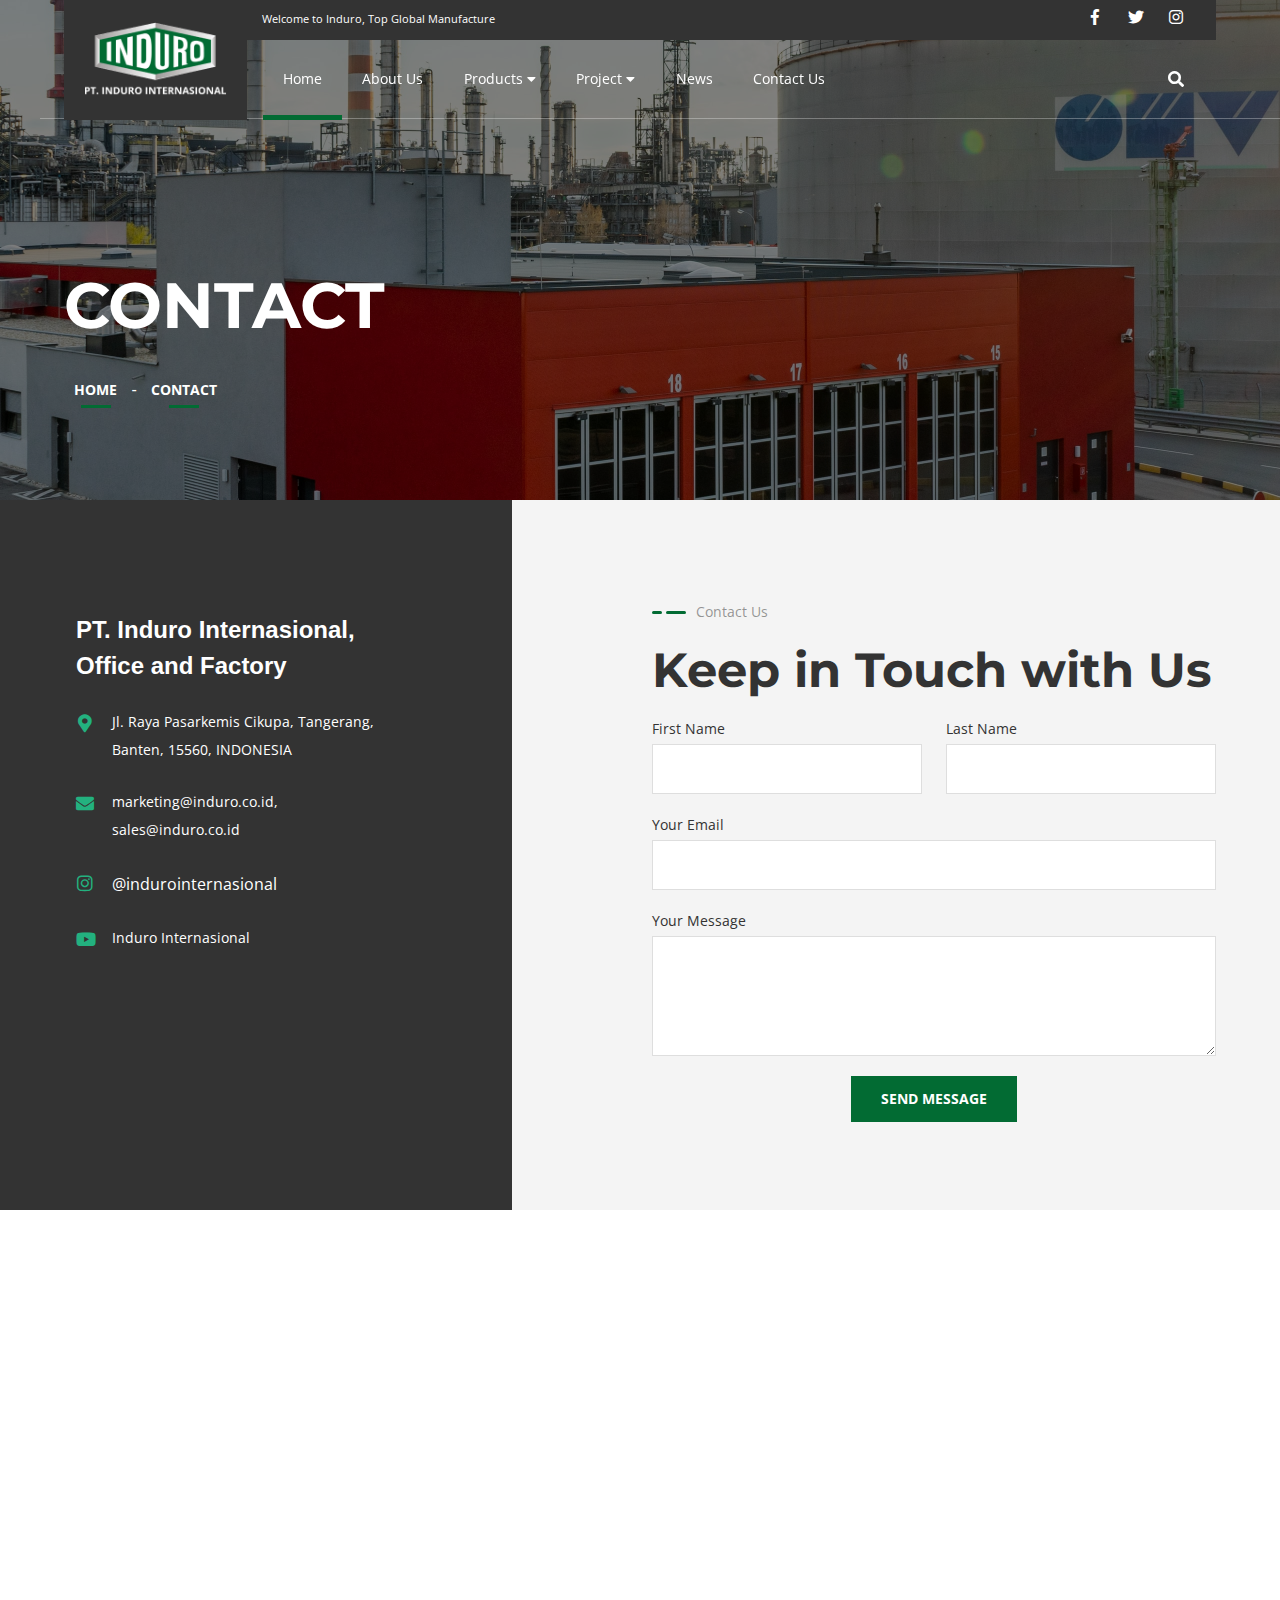
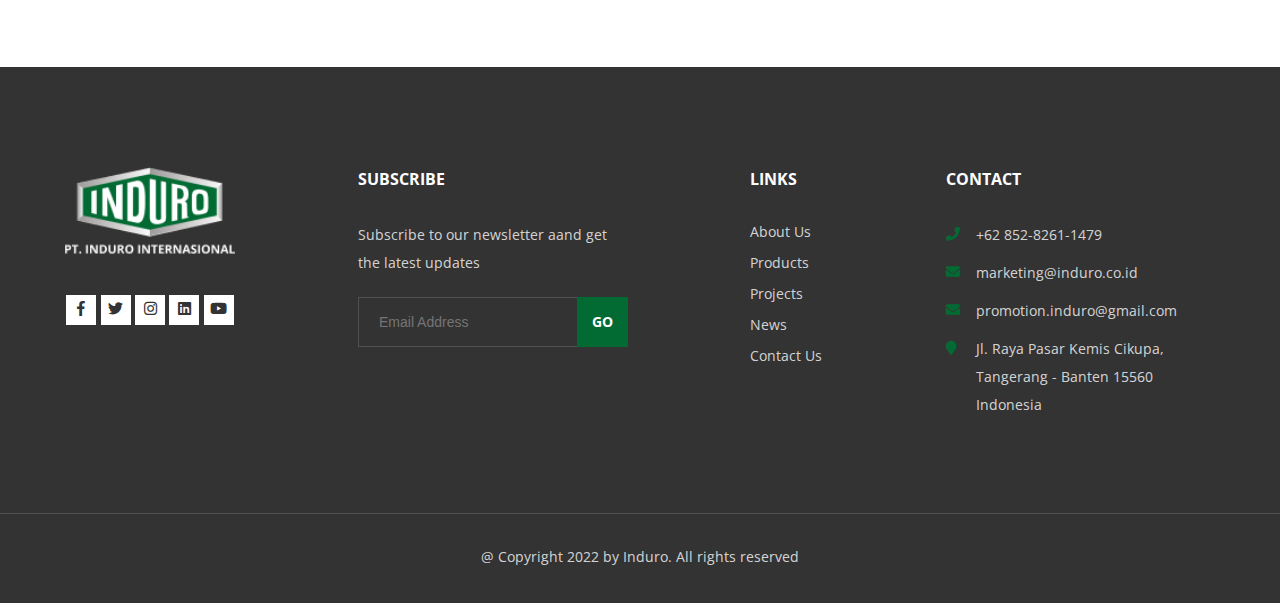
<file: contact.html>
<!DOCTYPE html>
<html lang="en">

<head>
    <meta charset="UTF-8">
    <meta name="viewport" content="width=device-width, initial-scale=1.0">
    <title>Document</title>

    <link rel="stylesheet" href="asset/css/normalize.css">
    <link rel="stylesheet" href="asset/css/bulma.min.css">
    <link rel="stylesheet" href="asset/css/fontawesome-all.css">
    <link rel="preconnect" href="https://fonts.googleapis.com">
    <link rel="preconnect" href="https://fonts.gstatic.com" crossorigin>
    <link
        href="https://fonts.googleapis.com/css2?family=Montserrat:wght@400;700&family=Open+Sans:wght@400;700&display=swap"
        rel="stylesheet">
    <link rel="stylesheet" href="asset/css/owl.carousel.css">
    <link rel="stylesheet" href="asset/css/main.css">
</head>

<body>

    <div class="master">
        <header>
            <div class="container">
                <div class="columns">
                    <div class="column is-12">
                        <a href="#" class="logo">
                            <img src="asset/images/logo.png" alt="">
                        </a>
                        <div class="right-header">
                            <div class="top-row">
                                <p>Welcome to Induro, Top Global Manufacture</p>
                                <div class="social-media">
                                    <a href="#"><i class="fab fa-facebook-f"></i></a>
                                    <a href="#"><i class="fab fa-twitter"></i></a>
                                    <a href="#"><i class="fab fa-instagram"></i></a>
                                </div>
                            </div>
                            <div class="bottom-row">
                                <div class="burger">
                                    <i class="fa fa-bars"></i>
                                </div>
                                <div class="nav">
                                    <div class="item">
                                        <a href="index.html" class="active">Home</a>
                                    </div>
                                    <div class="item">
                                        <a href="about.html">About Us</a>
                                    </div>
                                    <div class="item">
                                        <a href="product.html">Products <i class="fa fa-caret-down"></i></a>
                                        <div class="sub two-col">
                                            <div class="columns">
                                                <div class="column is-6">
                                                    <h3>Engineering FRP</h3>
                                                    <div class="sub-nav">
                                                        <div class="item">
                                                            <a href="#">Chemical Storage Tank</a>
                                                        </div>
                                                        <div class="item">
                                                            <a href="#">Chemical Processing Tank</a>
                                                        </div>
                                                        <div class="item">
                                                            <a href="#">Scrubber</a>
                                                        </div>
                                                        <div class="item">
                                                            <a href="#">Stack</a>
                                                        </div>
                                                        <div class="item">
                                                            <a href="#">FRP Pipe and Fitting</a>
                                                        </div>
                                                        <div class="item">
                                                            <a href="#">Cable Tray</a>
                                                        </div>
                                                        <div class="item">
                                                            <a href="#">Grating</a>
                                                        </div>
                                                    </div>
                                                </div>
                                                <div class="column is-6">
                                                    <h3>General FRP</h3>
                                                    <div class="sub-nav">
                                                        <div class="item">
                                                            <a href="#">Bus AC Case</a>
                                                        </div>
                                                        <div class="item">
                                                            <a href="#">Panel Tank</a>
                                                        </div>
                                                        <div class="item">
                                                            <a href="#">Biocomp</a>
                                                        </div>
                                                        <div class="item">
                                                            <a href="#">Septic Tank</a>
                                                        </div>
                                                        <div class="item">
                                                            <a href="#">Toilet</a>
                                                        </div>
                                                        <div class="item">
                                                            <a href="#">Automotive Parts</a>
                                                        </div>
                                                        <div class="item">
                                                            <a href="#">Truck Spoiler</a>
                                                        </div>
                                                    </div>
                                                </div>
                                            </div>
                                        </div>
                                    </div>
                                    <div class="item">
                                        <a href="projects.html">Project <i class="fa fa-caret-down"></i></a>
                                        <div class="sub">
                                            <div class="columns">
                                                <div class="column is-12">
                                                    <div class="sub-nav">
                                                        <div class="item"><a href="#">Submenu 1</a></div>
                                                        <div class="item"><a href="#">Submenu 2</a></div>
                                                        <div class="item"><a href="#">Submenu 3</a></div>
                                                        <div class="item"><a href="#">Submenu 4</a></div>
                                                        <div class="item"><a href="#">Submenu 5</a></div>
                                                    </div>
                                                </div>
                                            </div>
                                        </div>
                                    </div>
                                    <div class="item">
                                        <a href="news.html">News</a>
                                    </div>
                                    <div class="item">
                                        <a href="contact.html">Contact Us</a>
                                    </div>
                                </div>
                                <a href="#" class="src-bt"><i class="fa fa-search"></i></a>
                                <div class="src-popup">
                                    <form action="">
                                        <input type="text" placeholder="Search something here...">
                                        <button class="btn primary">Search</button>
                                        <span>Click outside to close</span>
                                    </form>
                                </div>
                            </div>
                        </div>
                    </div>
                </div>
            </div>
        </header>

        <section class="hero">
            <div class=" hero-slider">
                <div class="item-about">
                    <figure class="hero-img">
                        <img src="asset/images/bank/img-13.png" alt="">
                    </figure>
                    <div class="container">
                        <div class="columns is-centered is-vcentered">
                            <div class="column is-12 mt-6">
                                <div class="text mt-6">

                                    <h2>CONTACT</h2>
                                    <div class="site">
                                        <a href="index.html">HOME</a>
                                        -
                                        <a href="contact.html">CONTACT</a>

                                    </div>
                                </div>
                            </div>
                        </div>
                    </div>
                </div>
            </div>
        </section>

        <section class="contact bg-grey">
            <div class="container">
                <div class="columns">
                    <div class="column is-5">
                        <div class="column is-9">
                            <h4 class="is-size-4 has-text-weight-bold has-text-white">PT. Induro Internasional,</h4>
                            <h4 class="is-size-4 has-text-weight-bold has-text-white">Office and Factory</h4>
                        </div>
                        <div class="column is-9">
                            <p class="has-text-white"><i class="fas fa-map-marker-alt"></i> Jl. Raya
                                Pasarkemis Cikupa,
                                Tangerang, Banten, 15560, INDONESIA</p>
                        </div>
                        <div class="column is-9">
                            <p class="has-text-white"><i class="fas fa-envelope"></i> marketing@induro.co.id,
                                sales@induro.co.id </p>
                        </div>
                        <div class="column is-9">
                            <p class="is-size-6 has-text-white"> <i class="fab fa-instagram"></i> @indurointernasional
                            </p>
                        </div>
                        <div class="column is-9">
                            <p class="has-text-white"> <i class="fab fa-youtube"></i> Induro Internasional
                            </p>
                        </div>
                    </div>

                    <div class="column is-1">
                        <div class="spacer"></div>
                    </div>
                    <div class="column is-6">
                        <div class="section-title">
                            <h4>Contact Us</h4>
                            <h3>Keep in Touch with Us</h3>
                        </div>
                        <form action="">
                            <div class="columns">
                                <div class="column is-6">
                                    <div class="inp-group">
                                        <label for="">First Name</label>
                                        <input type="text">
                                    </div>
                                </div>
                                <div class="column is-6">
                                    <div class="inp-group">
                                        <label for="">Last Name</label>
                                        <input type="text">
                                    </div>
                                </div>
                            </div>
                            <div class="columns">
                                <div class="column is-12">
                                    <div class="inp-group">
                                        <label for="">Your Email</label>
                                        <input type="email" name="" id="">
                                    </div>
                                </div>
                            </div>
                            <div class="columns">
                                <div class="column is-12">
                                    <div class="inp-group">
                                        <label for="">Your Message</label>
                                        <textarea name="" id="" cols="30" rows="3"></textarea>
                                    </div>
                                </div>
                            </div>
                            <div class="columns">
                                <div class="column is-12 has-text-centered">
                                    <button class="btn primary">SEND MESSAGE</button>
                                </div>
                            </div>
                        </form>
                    </div>
                </div>
            </div>
        </section>
        <section class="contact-map">
            <iframe
                src="https://www.google.com/maps/embed?pb=!1m18!1m12!1m3!1d3953.0651086807557!2d110.36488701744386!3d-7.782921800000007!2m3!1f0!2f0!3f0!3m2!1i1024!2i768!4f13.1!3m3!1m2!1s0x2e7a591a4d553bd5%3A0xc0f964003add568b!2sTugu!5e0!3m2!1sen!2sid!4v1649760655022!5m2!1sen!2sid"
                width="600" height="450" style="border:0;" allowfullscreen="" loading="lazy"
                referrerpolicy="no-referrer-when-downgrade"></iframe>
        </section>

        <footer>
            <div class="container">
                <div class="columns">
                    <div class="column is-2 has-text-centered">
                        <a href="#" class="foot-logo">
                            <img src="asset/images/logo.png" alt="">
                        </a>
                        <div class="foot-social">
                            <a href="#"><i class="fab fa-facebook-f"></i></a>
                            <a href="#"><i class="fab fa-twitter"></i></a>
                            <a href="#"><i class="fab fa-instagram"></i></a>
                            <a href="#"><i class="fab fa-linkedin"></i></a>
                            <a href="#"><i class="fab fa-youtube"></i></a>
                        </div>
                    </div>
                    <div class="column is-1">
                        <div class="spacer"></div>
                    </div>
                    <div class="column is-3">
                        <div class="foot-title">
                            <h4>SUBSCRIBE</h4>
                        </div>
                        <form action="" class="subscribe-form">
                            <p>Subscribe to our newsletter aand get the latest updates</p>
                            <div class="inp-group">
                                <input type="email" name="" id="" placeholder="Email Address">
                                <button class="btn primary">GO</button>
                            </div>
                        </form>
                    </div>
                    <div class="column is-0.5">
                        <div class="spacer"></div>
                    </div>
                    <div class="column is-2">
                        <div class="foot-title">
                            <h4>LINKS</h4>
                        </div>
                        <div class="sitemap">
                            <a href="about.html">About Us</a>
                            <a href="product.html">Products</a>
                            <a href="projects.html">Projects</a>
                            <a href="news.html">News</a>
                            <a href="contact.html">Contact Us</a>
                        </div>
                    </div>
                    <div class="column is-3">
                        <div class="foot-title">
                            <h4>CONTACT</h4>
                        </div>
                        <p class="info"><i class="fa fa-phone"></i> +62 852-8261-1479</p>
                        <p class="info"><i class="fa fa-envelope"></i> marketing@induro.co.id</p>
                        <p class="info"><i class="fa fa-envelope"></i> promotion.induro@gmail.com</p>
                        <p class="info"><i class="fa fa-map-marker"></i> Jl. Raya Pasar Kemis Cikupa,<br> Tangerang - Banten 15560 Indonesia</p>
                    </div>
                </div>
                <div class="columns">
                    <div class="column is-12">
                        <div class="copyright">
                            <p class="has-text-centered">
                                @ Copyright 2022 by Induro. All rights reserved
                            </p>
                        </div>
                    </div>
                </div>
            </div>
        </footer>
    </div>

    <script src="asset/js/jquery-1.11.0.min.js"></script>
    <script src="asset/js/owl.carousel.min.js"></script>
    <script src="asset/js/main.js"></script>
    <script>
        $(document).ready(function () {

            $(".hero-slider").owlCarousel({
                singleItem: true,
                pagination: true,
                navigation: true
            });

        });
    </script>
</body>

</html>
</file>
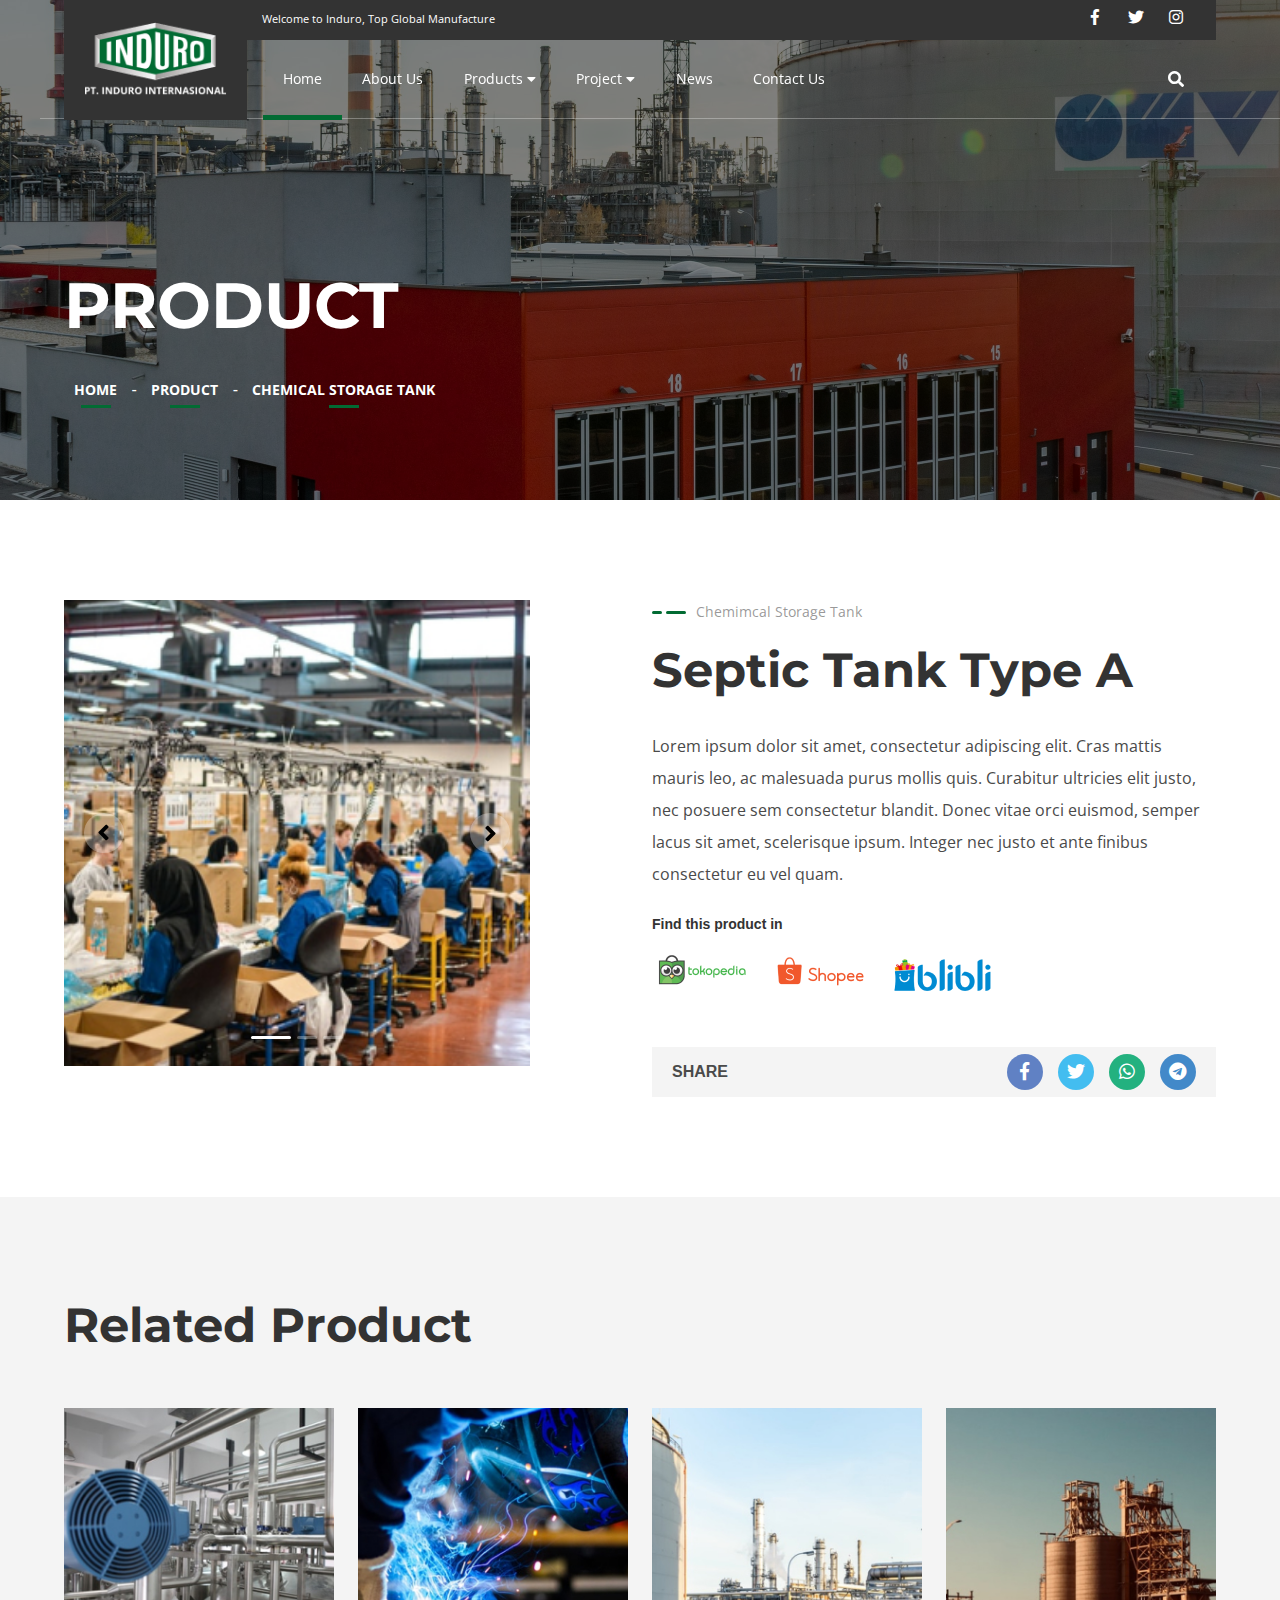
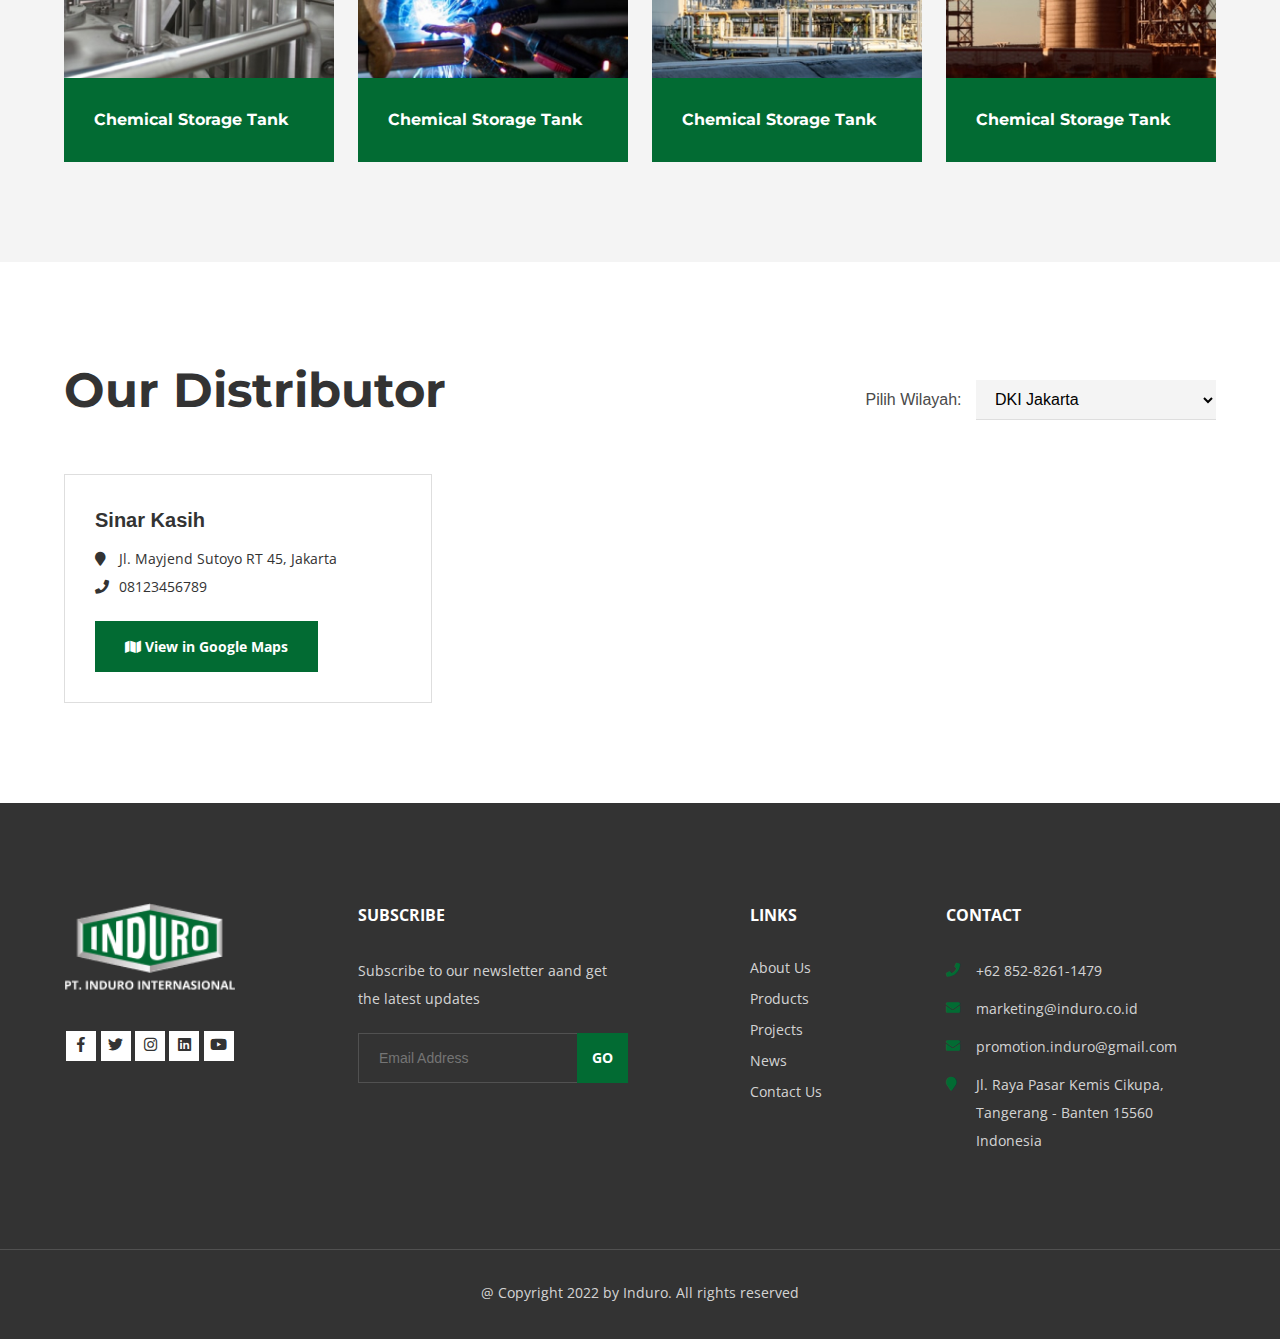
<file: detailProduct.html>
<!DOCTYPE html>
<html lang="en">

<head>
    <meta charset="UTF-8">
    <meta name="viewport" content="width=device-width, initial-scale=1.0">
    <title>Document</title>

    <link rel="stylesheet" href="asset/css/normalize.css">
    <link rel="stylesheet" href="asset/css/bulma.min.css">
    <link rel="stylesheet" href="asset/css/fontawesome-all.css">
    <link rel="preconnect" href="https://fonts.googleapis.com">
    <link rel="preconnect" href="https://fonts.gstatic.com" crossorigin>
    <link
        href="https://fonts.googleapis.com/css2?family=Montserrat:wght@400;700&family=Open+Sans:wght@400;700&display=swap"
        rel="stylesheet">
    <link rel="stylesheet" href="asset/css/owl.carousel.css">
    <link rel="stylesheet" href="asset/css/main.css">
</head>

<body>

    <div class="master">
        <header>
            <div class="container">
                <div class="columns">
                    <div class="column is-12">
                        <a href="#" class="logo">
                            <img src="asset/images/logo.png" alt="">
                        </a>
                        <div class="right-header">
                            <div class="top-row">
                                <p>Welcome to Induro, Top Global Manufacture</p>
                                <div class="social-media">
                                    <a href="#"><i class="fab fa-facebook-f"></i></a>
                                    <a href="#"><i class="fab fa-twitter"></i></a>
                                    <a href="#"><i class="fab fa-instagram"></i></a>
                                </div>
                            </div>
                            <div class="bottom-row">
                                <div class="burger">
                                    <i class="fa fa-bars"></i>
                                </div>
                                <div class="nav">
                                    <div class="item">
                                        <a href="index.html" class="active">Home</a>
                                    </div>
                                    <div class="item">
                                        <a href="about.html">About Us</a>
                                    </div>
                                    <div class="item">
                                        <a href="product.html">Products <i class="fa fa-caret-down"></i></a>
                                        <div class="sub two-col">
                                            <div class="columns">
                                                <div class="column is-6">
                                                    <h3>Engineering FRP</h3>
                                                    <div class="sub-nav">
                                                        <div class="item">
                                                            <a href="#">Chemical Storage Tank</a>
                                                        </div>
                                                        <div class="item">
                                                            <a href="#">Chemical Processing Tank</a>
                                                        </div>
                                                        <div class="item">
                                                            <a href="#">Scrubber</a>
                                                        </div>
                                                        <div class="item">
                                                            <a href="#">Stack</a>
                                                        </div>
                                                        <div class="item">
                                                            <a href="#">FRP Pipe and Fitting</a>
                                                        </div>
                                                        <div class="item">
                                                            <a href="#">Cable Tray</a>
                                                        </div>
                                                        <div class="item">
                                                            <a href="#">Grating</a>
                                                        </div>
                                                    </div>
                                                </div>
                                                <div class="column is-6">
                                                    <h3>General FRP</h3>
                                                    <div class="sub-nav">
                                                        <div class="item">
                                                            <a href="#">Bus AC Case</a>
                                                        </div>
                                                        <div class="item">
                                                            <a href="#">Panel Tank</a>
                                                        </div>
                                                        <div class="item">
                                                            <a href="#">Biocomp</a>
                                                        </div>
                                                        <div class="item">
                                                            <a href="#">Septic Tank</a>
                                                        </div>
                                                        <div class="item">
                                                            <a href="#">Toilet</a>
                                                        </div>
                                                        <div class="item">
                                                            <a href="#">Automotive Parts</a>
                                                        </div>
                                                        <div class="item">
                                                            <a href="#">Truck Spoiler</a>
                                                        </div>
                                                    </div>
                                                </div>
                                            </div>
                                        </div>
                                    </div>
                                    <div class="item">
                                        <a href="projects.html">Project <i class="fa fa-caret-down"></i></a>
                                        <div class="sub">
                                            <div class="columns">
                                                <div class="column is-12">
                                                    <div class="sub-nav">
                                                        <div class="item"><a href="#">Submenu 1</a></div>
                                                        <div class="item"><a href="#">Submenu 2</a></div>
                                                        <div class="item"><a href="#">Submenu 3</a></div>
                                                        <div class="item"><a href="#">Submenu 4</a></div>
                                                        <div class="item"><a href="#">Submenu 5</a></div>
                                                    </div>
                                                </div>
                                            </div>
                                        </div>
                                    </div>
                                    <div class="item">
                                        <a href="news.html">News</a>
                                    </div>
                                    <div class="item">
                                        <a href="contact.html">Contact Us</a>
                                    </div>
                                </div>
                                <a href="#" class="src-bt"><i class="fa fa-search"></i></a>
                                <div class="src-popup">
                                    <form action="">
                                        <input type="text" placeholder="Search something here...">
                                        <button class="btn primary">Search</button>
                                        <span>Click outside to close</span>
                                    </form>
                                </div>
                            </div>
                        </div>
                    </div>
                </div>
            </div>
        </header>

        <section class="hero">
            <div class=" hero-slider">
                <div class="item-about">
                    <figure class="hero-img">
                        <img src="asset/images/bank/img-13.png" alt="">
                    </figure>
                    <div class="container">
                        <div class="columns is-centered is-vcentered">
                            <div class="column is-12 mt-6">
                                <div class="text mt-6">

                                    <h2>PRODUCT</h2>
                                    <div class="site">
                                        <a href="#">HOME</a>
                                        -
                                        <a href="#">PRODUCT</a>
                                        -
                                        <a href="#">CHEMICAL STORAGE TANK</a>

                                    </div>
                                </div>
                            </div>
                        </div>
                    </div>
                </div>
            </div>
        </section>

        <section>
            <div class="container">
                <div class="columns">
                    <div class="column is-5">
                        <div class="product-slide owl-carousel">
                            <div class="item">
                                <figure class="ratio ratio-1">
                                    <img src="asset/images/bank/img-10.jpg" alt="">
                                </figure>
                            </div>
                            <div class="item">
                                <figure class="ratio ratio-1">
                                    <img src="asset/images/bank/img-11.jpg" alt="">
                                </figure>
                            </div>
                            <div class="item">
                                <figure class="ratio ratio-1">
                                    <img src="asset/images/bank/img-12.jpg" alt="">
                                </figure>
                            </div>
                        </div>
                    </div>
                    <div class="column is-1">
                        <div class="spacer"></div>
                    </div>
                    <div class="column is-6">
                        <div class="section-title">
                            <h4>Chemimcal Storage Tank</h4>
                            <h3>Septic Tank Type A</h3>
                        </div>
                        <div class="article">
                            <p>
                                Lorem ipsum dolor sit amet, consectetur adipiscing elit. Cras mattis mauris leo, ac
                                malesuada purus mollis quis. Curabitur ultricies elit justo, nec posuere sem consectetur
                                blandit. Donec vitae orci euismod, semper lacus sit amet, scelerisque ipsum. Integer nec
                                justo et ante finibus consectetur eu vel quam.
                            </p>
                            <br>
                            <div class="marketplace">
                                <h4>Find this product in</h4>
                                <ul>
                                    <li><a href="#"><img src="asset/images/tokopedia.png" alt=""></a></li>
                                    <li><a href="#"><img src="asset/images/shopee.png" alt=""></a></li>
                                    <li><a href="#"><img src="asset/images/blibli.png" alt=""></a></li>
                                </ul>
                            </div>
                            <br>

                            <div class="share mt-5 bg-grey is-align-items-flex-end">
                                <h4 class=" share-news has-text-weight-bold">SHARE</h4>
                                <div class="share-bt">
                                    <a class="fb" href="#"><i class="fab fa-facebook-f"></i></a>
                                    <a class="tw" href="#"><i class="fab fa-twitter"></i></a>
                                    <a class="wa" href="#"><i class="fab fa-whatsapp"></i></a>
                                    <a class="tg" href="#"><i class="fab fa-telegram"></i></a>
                                </div>
                            </div>
                        </div>
                    </div>
                </div>
            </div>
        </section>

        <section class="about bg-grey">
            <div class="container">
                <div class="columns">
                    <div class="column is-12">
                        <div class="section-title">
                            <h3>Related Product</h3>
                        </div>
                    </div>
                </div>
                <div class="columns">
                    <div class="column is-3">
                        <div class="card green-bg">
                            <div class="pic">
                                <figure class="ratio ratio-1">
                                    <a href="#"><img src="asset/images/bank/img-7.jpg" alt=""></a>
                                </figure>
                            </div>
                            <div class="text">
                                <h3><a href="#">Chemical Storage Tank</a></h3>
                            </div>
                        </div>
                    </div>
                    <div class="column is-3">
                        <div class="card green-bg">
                            <div class="pic">
                                <figure class="ratio ratio-1">
                                    <a href="#"><img src="asset/images/bank/img-4.jpg" alt=""></a>
                                </figure>
                            </div>
                            <div class="text">
                                <h3><a href="#">Chemical Storage Tank</a></h3>
                            </div>
                        </div>
                    </div>
                    <div class="column is-3">
                        <div class="card green-bg">
                            <div class="pic">
                                <figure class="ratio ratio-1">
                                    <a href="#"><img src="asset/images/bank/img-5.jpg" alt=""></a>
                                </figure>
                            </div>
                            <div class="text">
                                <h3><a href="#">Chemical Storage Tank</a></h3>
                            </div>
                        </div>
                    </div>
                    <div class="column is-3">
                        <div class="card green-bg">
                            <div class="pic">
                                <figure class="ratio ratio-1">
                                    <a href="#"><img src="asset/images/bank/img-6.jpg" alt=""></a>
                                </figure>
                            </div>
                            <div class="text">
                                <h3><a href="#">Chemical Storage Tank</a></h3>
                            </div>
                        </div>
                    </div>
                </div>
            </div>
        </section>

        <section>
            <div class="container filtering">
                <div class="filter-cat columns">
                    <div class="column is-12">
                        <div class="section-title">
                            <h3>Our Distributor</h3>

                            <div class="select-area">
                                <label for="">Pilih Wilayah:</label>
                                <select name="" id="">
                                    <option value="lampung">Lampung</option>
                                    <option value="jakarta" selected>DKI Jakarta</option>
                                    <option value="jabar">Jawa Barat</option>
                                    <option value="jateng">Jawa Tengah</option>
                                    <option value="jatim">Jawa Timur</option>
                                </select>
                            </div>
                        </div>
                    </div>
                </div>
                <!--div class="columns">
                    <div class="column is-12">
                        <iframe src="https://www.closeby.co/embed/b367bc78c80fdab58d8d165421253825" width="100%" height="600" style="height:600px;border:none" allow="geolocation"></iframe>
                    </div>
                </div-->
                <div class="columns is-multiline filter-cat-results">
                    <div class="column is-4 f-cat" data-cat="jateng">
                        <div class="dist-card">
                            <h3>Sinar Kasih</h3>
                            <p class="info"><i class="fa fa-map-marker"></i> Jl. Mayjend Sutoyo RT 45, Jateng</p>
                            <p class="info"><i class="fa fa-phone"></i> 08123456789</p>
                            <a href="#" class="maps-bt btn primary"><i class="fa fa-map"></i> View in Google Maps</a>
                        </div>
                    </div>
                    <div class="column is-4 f-cat" data-cat="jabar">
                        <div class="dist-card">
                            <h3>Sinar Kasih</h3>
                            <p class="info"><i class="fa fa-map-marker"></i> Jl. Mayjend Sutoyo RT 45, Jawa Barat</p>
                            <p class="info"><i class="fa fa-phone"></i> 08123456789</p>
                            <a href="#" class="maps-bt btn primary"><i class="fa fa-map"></i> View in Google Maps</a>
                        </div>
                    </div>
                    <div class="column is-4 f-cat" data-cat="jatim">
                        <div class="dist-card">
                            <h3>Sinar Kasih</h3>
                            <p class="info"><i class="fa fa-map-marker"></i> Jl. Mayjend Sutoyo RT 45, Jawa Timur</p>
                            <p class="info"><i class="fa fa-phone"></i> 08123456789</p>
                            <a href="#" class="maps-bt btn primary"><i class="fa fa-map"></i> View in Google Maps</a>
                        </div>
                    </div>
                    <div class="column is-4 f-cat" data-cat="jatim">
                        <div class="dist-card">
                            <h3>Sinar Kasih</h3>
                            <p class="info"><i class="fa fa-map-marker"></i> Jl. Mayjend Sutoyo RT 45, Jawa Timur</p>
                            <p class="info"><i class="fa fa-phone"></i> 08123456789</p>
                            <a href="#" class="maps-bt btn primary"><i class="fa fa-map"></i> View in Google Maps</a>
                        </div>
                    </div>
                    <div class="column is-4 f-cat" data-cat="lampung">
                        <div class="dist-card">
                            <h3>Sinar Kasih</h3>
                            <p class="info"><i class="fa fa-map-marker"></i> Jl. Mayjend Sutoyo RT 45, Lampung</p>
                            <p class="info"><i class="fa fa-phone"></i> 08123456789</p>
                            <a href="#" class="maps-bt btn primary"><i class="fa fa-map"></i> View in Google Maps</a>
                        </div>
                    </div>
                    <div class="column is-4 f-cat active" data-cat="jakarta">
                        <div class="dist-card">
                            <h3>Sinar Kasih</h3>
                            <p class="info"><i class="fa fa-map-marker"></i> Jl. Mayjend Sutoyo RT 45, Jakarta</p>
                            <p class="info"><i class="fa fa-phone"></i> 08123456789</p>
                            <a href="#" class="maps-bt btn primary"><i class="fa fa-map"></i> View in Google Maps</a>
                        </div>
                    </div>
                </div>
            </div>
        </section>

        <footer>
            <div class="container">
                <div class="columns">
                    <div class="column is-2 has-text-centered">
                        <a href="#" class="foot-logo">
                            <img src="asset/images/logo.png" alt="">
                        </a>
                        <div class="foot-social">
                            <a href="#"><i class="fab fa-facebook-f"></i></a>
                            <a href="#"><i class="fab fa-twitter"></i></a>
                            <a href="#"><i class="fab fa-instagram"></i></a>
                            <a href="#"><i class="fab fa-linkedin"></i></a>
                            <a href="#"><i class="fab fa-youtube"></i></a>
                        </div>
                    </div>
                    <div class="column is-1">
                        <div class="spacer"></div>
                    </div>
                    <div class="column is-3">
                        <div class="foot-title">
                            <h4>SUBSCRIBE</h4>
                        </div>
                        <form action="" class="subscribe-form">
                            <p>Subscribe to our newsletter aand get the latest updates</p>
                            <div class="inp-group">
                                <input type="email" name="" id="" placeholder="Email Address">
                                <button class="btn primary">GO</button>
                            </div>
                        </form>
                    </div>
                    <div class="column is-0.5">
                        <div class="spacer"></div>
                    </div>
                    <div class="column is-2">
                        <div class="foot-title">
                            <h4>LINKS</h4>
                        </div>
                        <div class="sitemap">
                            <a href="about.html">About Us</a>
                            <a href="product.html">Products</a>
                            <a href="projects.html">Projects</a>
                            <a href="news.html">News</a>
                            <a href="contact.html">Contact Us</a>
                        </div>
                    </div>
                    <div class="column is-3">
                        <div class="foot-title">
                            <h4>CONTACT</h4>
                        </div>
                        <p class="info"><i class="fa fa-phone"></i> +62 852-8261-1479</p>
                        <p class="info"><i class="fa fa-envelope"></i> marketing@induro.co.id</p>
                        <p class="info"><i class="fa fa-envelope"></i> promotion.induro@gmail.com</p>
                        <p class="info"><i class="fa fa-map-marker"></i> Jl. Raya Pasar Kemis Cikupa,<br> Tangerang - Banten 15560 Indonesia</p>
                    </div>
                </div>
                <div class="columns">
                    <div class="column is-12">
                        <div class="copyright">
                            <p class="has-text-centered">
                                @ Copyright 2022 by Induro. All rights reserved
                            </p>
                        </div>
                    </div>
                </div>
            </div>
        </footer>
    </div>

    <script src="asset/js/jquery-1.11.0.min.js"></script>
    <script src="asset/js/owl.carousel.min.js"></script>
    <script src="asset/js/main.js"></script>
    <script>
        $(document).ready(function () {

            $(".hero-slider").owlCarousel({
                singleItem: true,
                pagination: true,
                navigation: true
            });

            $(".product-slide").owlCarousel({
                singleItem: true,
                pagination: true,
                navigation: true
            });

            //Filter
            var filterActive;

            function filterCategory(category) {
                if (filterActive != category) {
                    
                    // reset results list
                    $('.filter-cat-results .f-cat').removeClass('active');
                    
                    // elements to be filtered
                    $('.filter-cat-results .f-cat')
                        .filter('[data-cat="' + category + '"]')
                        .addClass('active');
                    
                    // reset active filter
                    filterActive = category;
                }
            }

            $('.filtering select').change(function() {
                if ($(this).val() == 'cat-all') {
                    $('.filter-cat-results .f-cat').addClass('active');
                    filterActive = 'cat-all';
                } else {
                    filterCategory($(this).val());
                }
            });


        });
    </script>
</body>

</html>
</file>
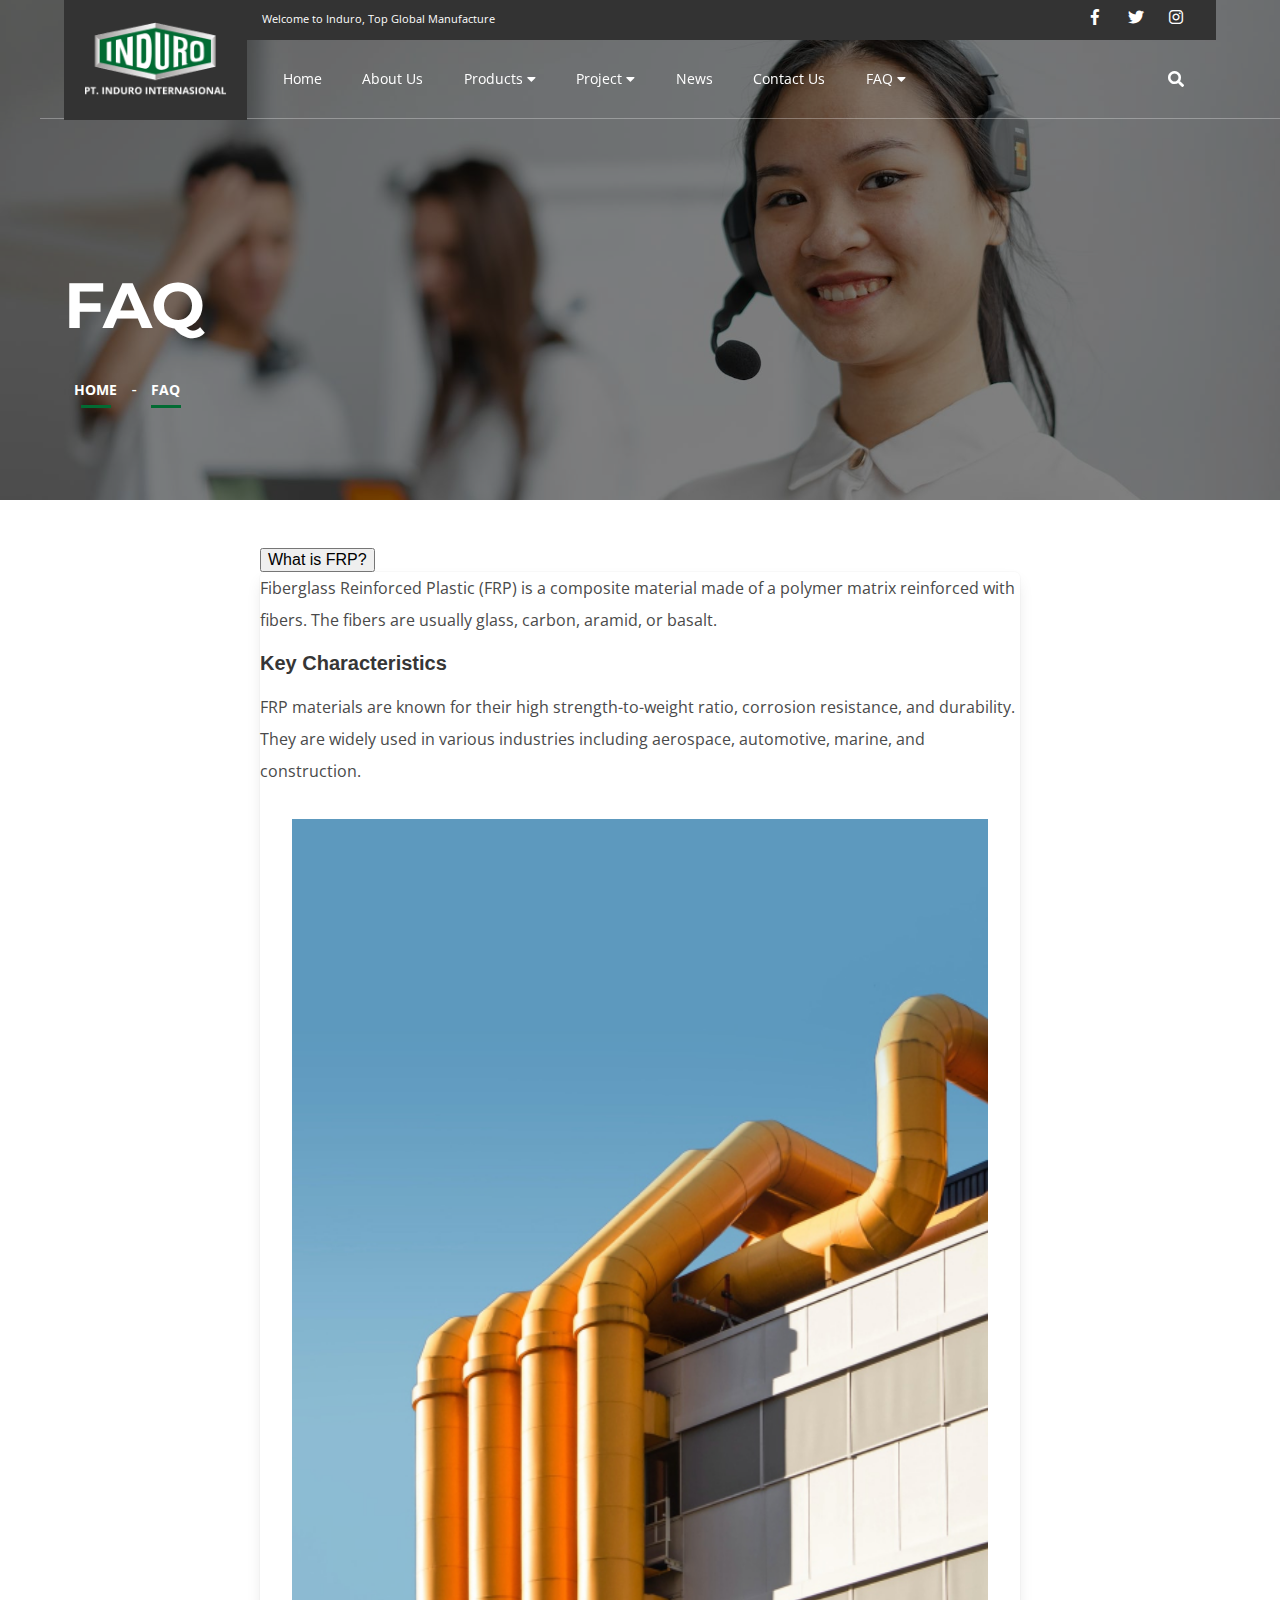
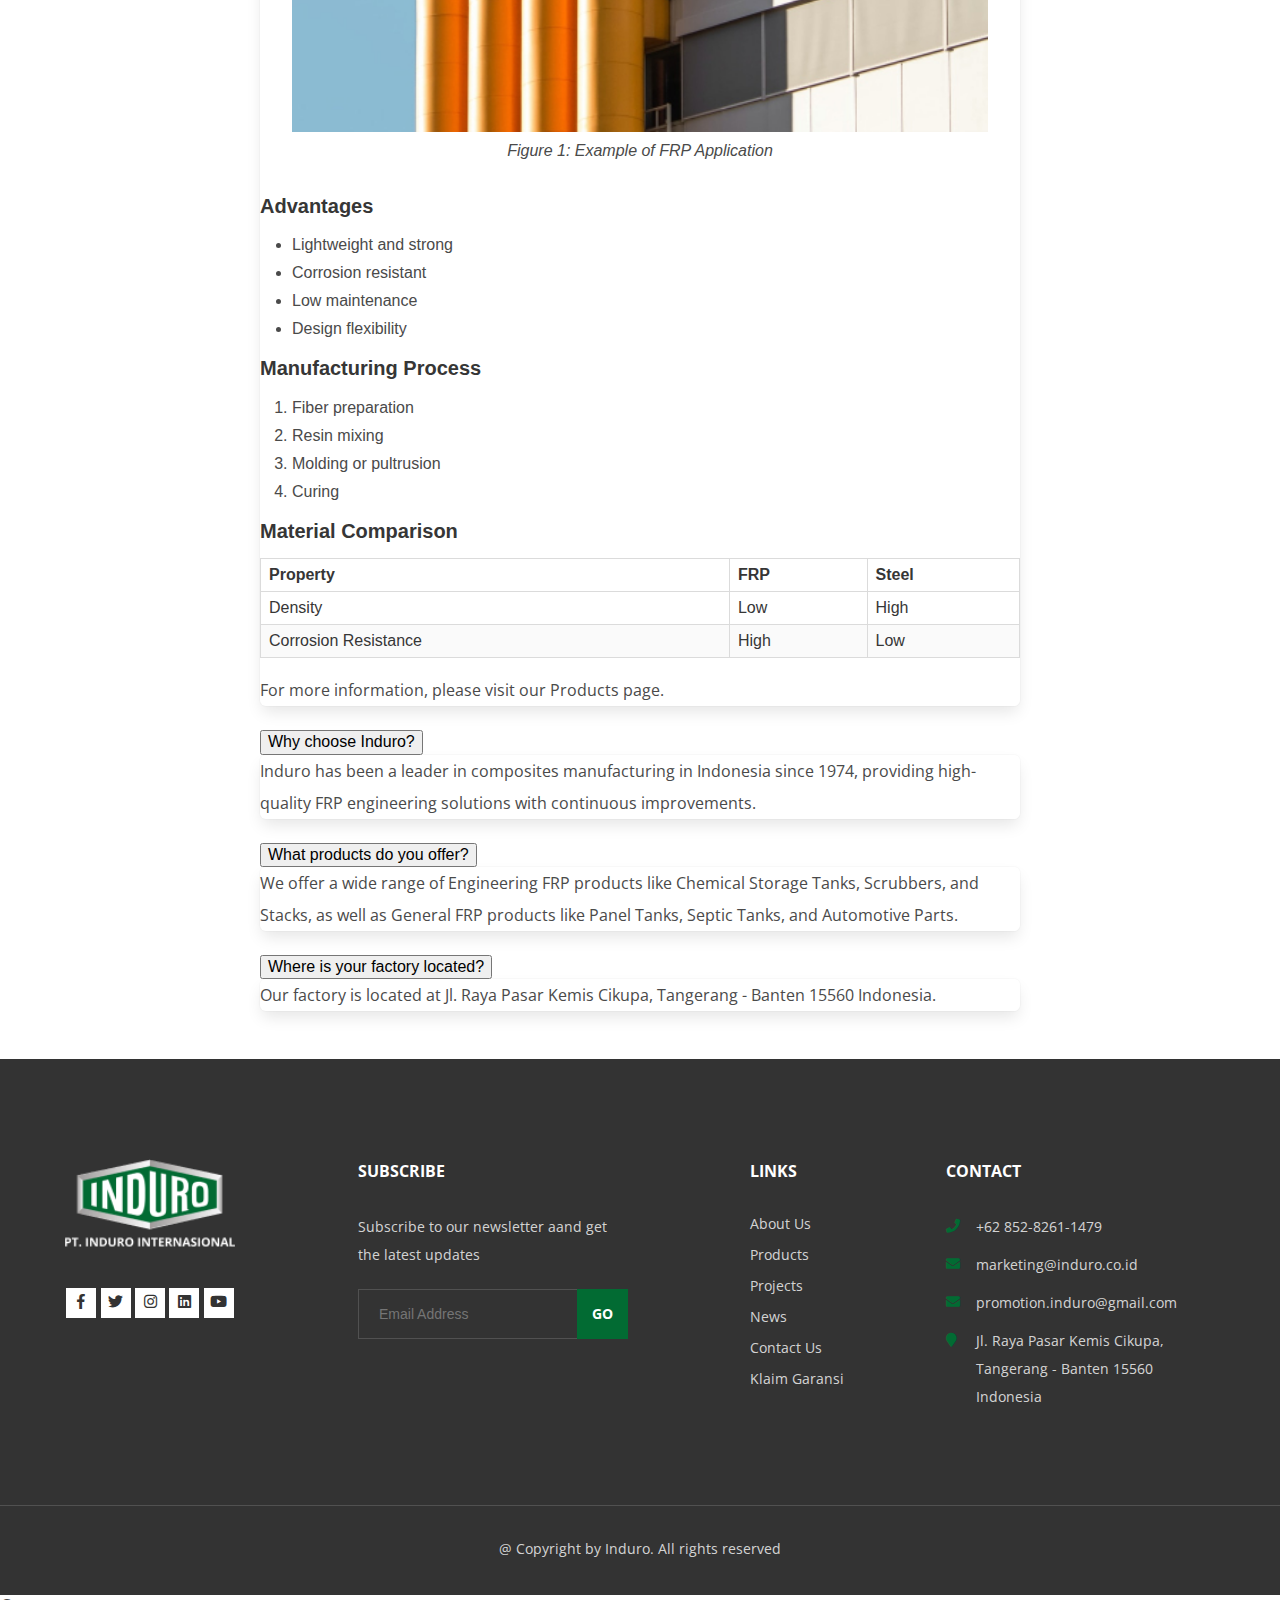
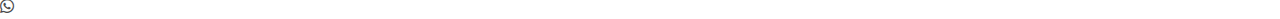
<file: faq.html>
<!DOCTYPE html>
<html lang="en">

<head>
    <meta charset="UTF-8">
    <meta name="viewport" content="width=device-width, initial-scale=1.0">
    <title>Document</title>

    <link rel="stylesheet" href="asset/css/normalize.css">
    <link rel="stylesheet" href="asset/css/bulma.min.css">
    <link rel="stylesheet" href="asset/css/fontawesome-all.css">
    <link rel="preconnect" href="https://fonts.googleapis.com">
    <link rel="preconnect" href="https://fonts.gstatic.com" crossorigin>
    <link
        href="https://fonts.googleapis.com/css2?family=Montserrat:wght@400;700&family=Open+Sans:wght@400;700&display=swap"
        rel="stylesheet">
    <link rel="stylesheet" href="asset/css/owl.carousel.css">
    <link rel="stylesheet" href="asset/css/main.css">
</head>

<body>

    <div class="master">
        <header>
            <div class="container">
                <div class="columns">
                    <div class="column is-12">
                        <a href="#" class="logo">
                            <img src="asset/images/logo.png" alt="">
                        </a>
                        <div class="right-header">
                            <div class="top-row">
                                <p>Welcome to Induro, Top Global Manufacture</p>
                                <div class="social-media">
                                    <a href="#"><i class="fab fa-facebook-f"></i></a>
                                    <a href="#"><i class="fab fa-twitter"></i></a>
                                    <a href="#"><i class="fab fa-instagram"></i></a>
                                </div>
                            </div>
                            <div class="bottom-row">
                                <div class="burger">
                                    <i class="fa fa-bars"></i>
                                </div>
                                <div class="nav">
                                    <div class="item">
                                        <a href="index.html">Home</a>
                                    </div>
                                    <div class="item">
                                        <a href="about.html">About Us</a>
                                    </div>
                                    <div class="item">
                                        <a href="product.html">Products <i class="fa fa-caret-down"></i></a>
                                        <div class="sub two-col">
                                            <div class="columns">
                                                <div class="column is-6">
                                                    <h3>Engineering FRP</h3>
                                                    <div class="sub-nav">
                                                        <div class="item">
                                                            <a href="#">Chemical Storage Tank</a>
                                                        </div>
                                                        <div class="item">
                                                            <a href="#">Chemical Processing Tank</a>
                                                        </div>
                                                        <div class="item">
                                                            <a href="#">Scrubber</a>
                                                        </div>
                                                        <div class="item">
                                                            <a href="#">Stack</a>
                                                        </div>
                                                        <div class="item">
                                                            <a href="#">FRP Pipe and Fitting</a>
                                                        </div>
                                                        <div class="item">
                                                            <a href="#">Cable Tray</a>
                                                        </div>
                                                        <div class="item">
                                                            <a href="#">Grating</a>
                                                        </div>
                                                    </div>
                                                </div>
                                                <div class="column is-6">
                                                    <h3>General FRP</h3>
                                                    <div class="sub-nav">
                                                        <div class="item">
                                                            <a href="#">Bus AC Case</a>
                                                        </div>
                                                        <div class="item">
                                                            <a href="#">Panel Tank</a>
                                                        </div>
                                                        <div class="item">
                                                            <a href="#">Biocomp</a>
                                                        </div>
                                                        <div class="item">
                                                            <a href="#">Septic Tank</a>
                                                        </div>
                                                        <div class="item">
                                                            <a href="#">Toilet</a>
                                                        </div>
                                                        <div class="item">
                                                            <a href="#">Automotive Parts</a>
                                                        </div>
                                                        <div class="item">
                                                            <a href="#">Truck Spoiler</a>
                                                        </div>
                                                    </div>
                                                </div>
                                            </div>
                                        </div>
                                    </div>
                                    <div class="item">
                                        <a href="projects.html">Project <i class="fa fa-caret-down"></i></a>
                                        <div class="sub">
                                            <div class="columns">
                                                <div class="column is-12">
                                                    <div class="sub-nav">
                                                        <div class="item"><a href="#">Submenu 1</a></div>
                                                        <div class="item"><a href="#">Submenu 2</a></div>
                                                        <div class="item"><a href="#">Submenu 3</a></div>
                                                        <div class="item"><a href="#">Submenu 4</a></div>
                                                        <div class="item"><a href="#">Submenu 5</a></div>
                                                    </div>
                                                </div>
                                            </div>
                                        </div>
                                    </div>
                                    <div class="item">
                                        <a href="news.html">News</a>
                                    </div>
                                    <div class="item">
                                        <a href="contact.html">Contact Us</a>
                                    </div>
<div class="item">
                                        <a href="#">FAQ <i class="fa fa-caret-down"></i></a>
                                        <div class="sub">
                                            <div class="columns">
                                                <div class="column is-12">
                                                    <div class="sub-nav">
                                                        <div class="item"><a href="faq-engineering-frp.html">Engineering FRP</a></div>
                                                        <div class="item"><a href="faq-general-frp.html">General FRP</a></div>
                                                    </div>
                                                </div>
                                            </div>
                                        </div>
                                    </div>
                                    
                                </div>
                                <a href="#" class="src-bt"><i class="fa fa-search"></i></a>
                                <div class="src-popup">
                                    <form action="">
                                        <input type="text" placeholder="Search something here...">
                                        <button class="btn primary">Search</button>
                                        <span>Click outside to close</span>
                                    </form>
                                </div>
                            </div>
                        </div>
                    </div>
                </div>
            </div>
        </header>

        <section class="hero">
            <div class=" hero-slider">
                <div class="item-about">
                    <figure class="hero-img">
                        <img src="asset/images/bank/img-29.jpg" alt="">
                    </figure>
                    <div class="container">
                        <div class="columns is-centered is-vcentered">
                            <div class="column is-12 mt-6">
                                <div class="text mt-6">

                                    <h2>FAQ</h2>
                                    <div class="site">
                                        <a href="index.html">HOME</a>
                                        -
                                        <a href="faq.html">FAQ</a>

                                    </div>
                                </div>
                            </div>
                        </div>
                    </div>
                </div>
            </div>
        </section>

        <div class="content">
            <section class="section">
                <div class="container">
                    <div class="columns is-centered">
                        <div class="column is-8">
                            <button class="accordion">What is FRP?</button>
                            <div class="panel">
                                <p>Fiberglass Reinforced Plastic (FRP) is a composite material made of a polymer matrix reinforced with fibers. The fibers are usually glass, carbon, aramid, or basalt.</p>
                                
                                <h4>Key Characteristics</h4>
                                <p>FRP materials are known for their high strength-to-weight ratio, corrosion resistance, and durability. They are widely used in various industries including aerospace, automotive, marine, and construction.</p>

                                <figure>
                                    <img src="asset/images/bank/img-2.jpg" alt="FRP Example">
                                    <figcaption><i>Figure 1: Example of FRP Application</i></figcaption>
                                </figure>

                                <h4>Advantages</h4>
                                <ul>
                                    <li>Lightweight and strong</li>
                                    <li>Corrosion resistant</li>
                                    <li>Low maintenance</li>
                                    <li>Design flexibility</li>
                                </ul>

                                <h4>Manufacturing Process</h4>
                                <ol>
                                    <li>Fiber preparation</li>
                                    <li>Resin mixing</li>
                                    <li>Molding or pultrusion</li>
                                    <li>Curing</li>
                                </ol>

                                <h4>Material Comparison</h4>
                                <table class="table is-bordered is-striped is-narrow is-hoverable is-fullwidth">
                                    <thead>
                                        <tr>
                                            <th>Property</th>
                                            <th>FRP</th>
                                            <th>Steel</th>
                                        </tr>
                                    </thead>
                                    <tbody>
                                        <tr>
                                            <td>Density</td>
                                            <td>Low</td>
                                            <td>High</td>
                                        </tr>
                                        <tr>
                                            <td>Corrosion Resistance</td>
                                            <td>High</td>
                                            <td>Low</td>
                                        </tr>
                                    </tbody>
                                </table>

                                <p>For more information, please visit our <a href="product.html">Products page</a>.</p>
                            </div>

                            <button class="accordion">Why choose Induro?</button>
                            <div class="panel">
                                <p>Induro has been a leader in composites manufacturing in Indonesia since 1974, providing high-quality FRP engineering solutions with continuous improvements.</p>
                            </div>

                            <button class="accordion">What products do you offer?</button>
                            <div class="panel">
                                <p>We offer a wide range of Engineering FRP products like Chemical Storage Tanks, Scrubbers, and Stacks, as well as General FRP products like Panel Tanks, Septic Tanks, and Automotive Parts.</p>
                            </div>
                            
                            <button class="accordion">Where is your factory located?</button>
                            <div class="panel">
                                <p>Our factory is located at Jl. Raya Pasar Kemis Cikupa, Tangerang - Banten 15560 Indonesia.</p>
                            </div>
                        </div>
                    </div>
                </div>
            </section>
        </div>

        <footer>
            <div class="container">
                <div class="columns">
                    <div class="column is-2 has-text-centered">
                        <a href="#" class="foot-logo">
                            <img src="asset/images/logo.png" alt="">
                        </a>
                        <div class="foot-social">
                            <a href="#"><i class="fab fa-facebook-f"></i></a>
                            <a href="#"><i class="fab fa-twitter"></i></a>
                            <a href="#"><i class="fab fa-instagram"></i></a>
                            <a href="#"><i class="fab fa-linkedin"></i></a>
                            <a href="#"><i class="fab fa-youtube"></i></a>
                        </div>
                    </div>
                    <div class="column is-1">
                        <div class="spacer"></div>
                    </div>
                    <div class="column is-3">
                        <div class="foot-title">
                            <h4>SUBSCRIBE</h4>
                        </div>
                        <form action="" class="subscribe-form">
                            <p>Subscribe to our newsletter aand get the latest updates</p>
                            <div class="inp-group">
                                <input type="email" name="" id="" placeholder="Email Address">
                                <button class="btn primary">GO</button>
                            </div>
                        </form>
                    </div>
                    <div class="column is-0.5">
                        <div class="spacer"></div>
                    </div>
                    <div class="column is-2">
                        <div class="foot-title">
                            <h4>LINKS</h4>
                        </div>
                        <div class="sitemap">
                            <a href="about.html">About Us</a>
                            <a href="product.html">Products</a>
                            <a href="projects.html">Projects</a>
                            <a href="news.html">News</a>
                            <a href="contact.html">Contact Us</a>
                            <a href="klaim-garansi.html">Klaim Garansi</a>
                        </div>
                    </div>
                    <div class="column is-3">
                        <div class="foot-title">
                            <h4>CONTACT</h4>
                        </div>
                        <p class="info"><i class="fa fa-phone"></i> +62 852-8261-1479</p>
                        <p class="info"><i class="fa fa-envelope"></i> marketing@induro.co.id</p>
                        <p class="info"><i class="fa fa-envelope"></i> promotion.induro@gmail.com</p>
                        <p class="info"><i class="fa fa-map-marker"></i> Jl. Raya Pasar Kemis Cikupa,<br> Tangerang - Banten 15560 Indonesia</p>
                    </div>
                </div>
                <div class="columns">
                    <div class="column is-12">
                        <div class="copyright">
                            <p class="has-text-centered">
                                @ Copyright <span class="current-year"></span> by Induro. All rights reserved
                            </p>
                        </div>
                    </div>
                </div>
            </div>
        </footer>
    </div>

    <script src="asset/js/jquery-1.11.0.min.js"></script>
    <script src="asset/js/owl.carousel.min.js"></script>
    <script src="asset/js/main.js"></script>
    <script>
        $(document).ready(function () {

            $(".hero-slider").owlCarousel({
                singleItem: true,
                pagination: true,
                navigation: true
            });

        });

        var acc = document.getElementsByClassName("accordion");
        var i;

        for (i = 0; i < acc.length; i++) {
            acc[i].addEventListener("click", function () {
                this.classList.toggle("active");
                var panel = this.nextElementSibling;
                panel.classList.toggle("open");
                if (panel.style.maxHeight) {
                    panel.style.maxHeight = null;
                } else {
                    panel.style.maxHeight = (panel.scrollHeight + 15) + "px";
                }
            });
        }
    </script>
    <a href="https://wa.me/6285282611479" class="whatsapp-float" target="_blank">
        <i class="fab fa-whatsapp"></i>
    </a>
</body>

</html>
</file>
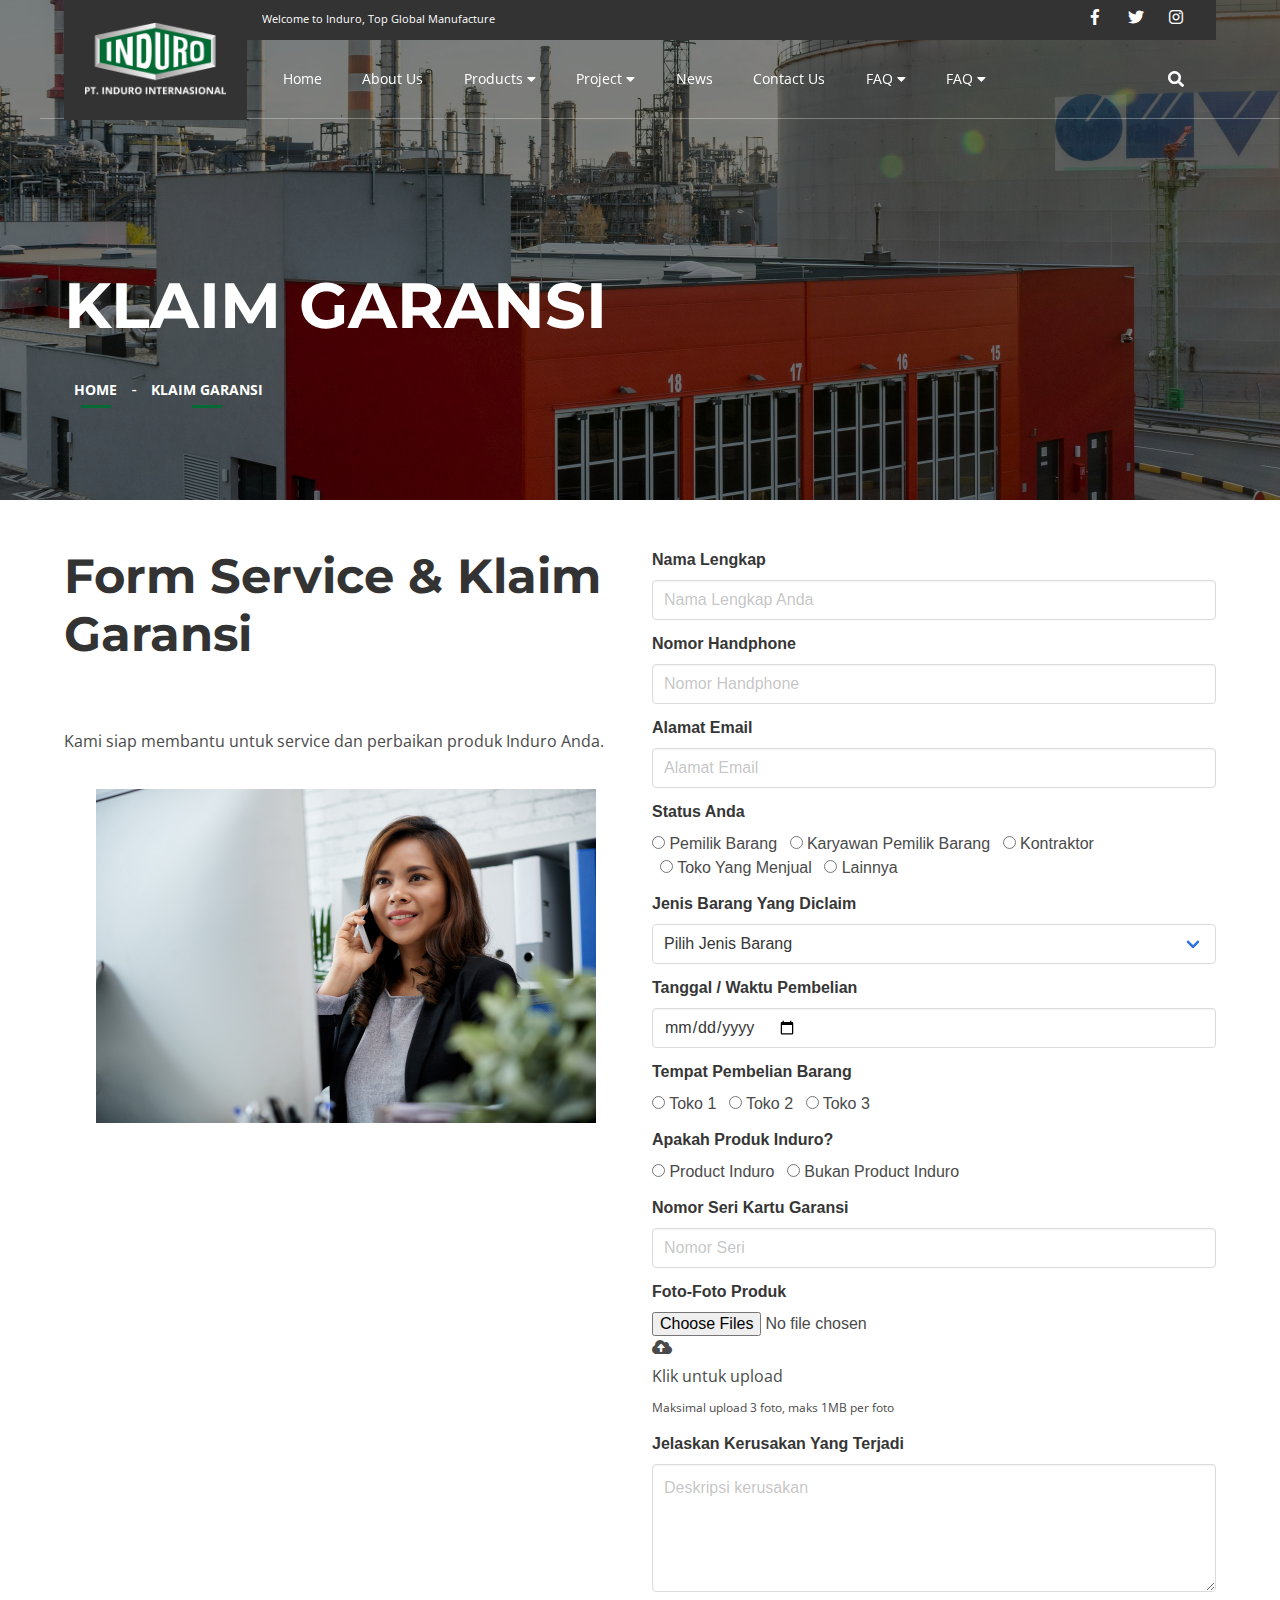
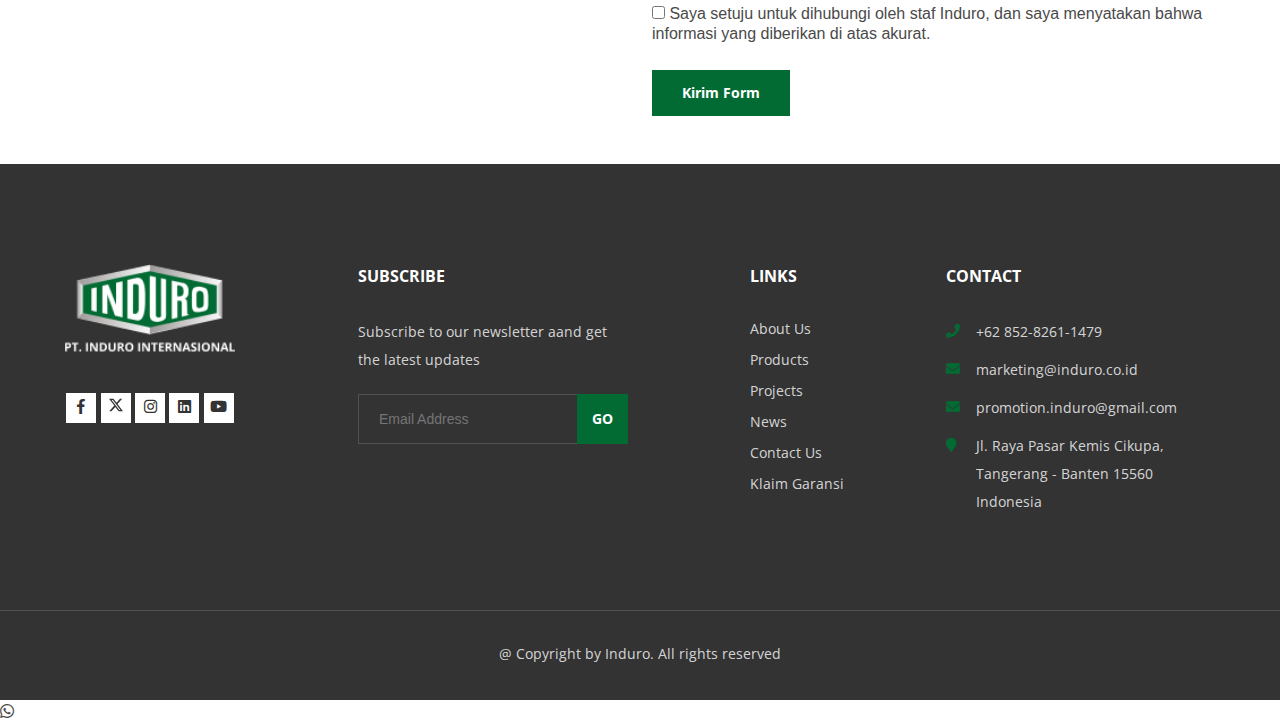
<file: klaim-garansi.html>
<!DOCTYPE html>
<html lang="en">

<head>
    <meta charset="UTF-8">
    <meta name="viewport" content="width=device-width, initial-scale=1.0">
    <title>Klaim Garansi - Induro</title>

    <link rel="stylesheet" href="asset/css/normalize.css">
    <link rel="stylesheet" href="asset/css/bulma.min.css">
    <link rel="stylesheet" href="asset/css/fontawesome-all.css">
    <link rel="preconnect" href="https://fonts.googleapis.com">
    <link rel="preconnect" href="https://fonts.gstatic.com" crossorigin>
    <link
        href="https://fonts.googleapis.com/css2?family=Montserrat:wght@400;700&family=Open+Sans:wght@400;700&display=swap"
        rel="stylesheet">
    <link rel="stylesheet" href="asset/css/owl.carousel.css">
    <link rel="stylesheet" href="asset/css/main.css">
</head>

<body>

    <div class="master">
        <header>
            <div class="container">
                <div class="columns">
                    <div class="column is-12">
                        <a href="#" class="logo">
                            <img src="asset/images/logo.png" alt="">
                        </a>
                        <div class="right-header">
                            <div class="top-row">
                                <p>Welcome to Induro, Top Global Manufacture</p>
                                <div class="social-media">
                                    <a href="#"><i class="fab fa-facebook-f"></i></a>
                                    <a href="#"><i class="fab fa-twitter"></i></a>
                                    <a href="#"><i class="fab fa-instagram"></i></a>
                                </div>
                            </div>
                            <div class="bottom-row">
                                <div class="burger">
                                    <i class="fa fa-bars"></i>
                                </div>
                                <div class="nav">
                                    <div class="item">
                                        <a href="index.html">Home</a>
                                    </div>
                                    <div class="item">
                                        <a href="about.html">About Us</a>
                                    </div>
                                    <div class="item">
                                        <a href="product.html">Products <i class="fa fa-caret-down"></i></a>
                                        <div class="sub two-col">
                                            <div class="columns">
                                                <div class="column is-6">
                                                    <h3>Engineering FRP</h3>
                                                    <div class="sub-nav">
                                                        <div class="item">
                                                            <a href="#">Chemical Storage Tank</a>
                                                        </div>
                                                        <div class="item">
                                                            <a href="#">Chemical Processing Tank</a>
                                                        </div>
                                                        <div class="item">
                                                            <a href="#">Scrubber</a>
                                                        </div>
                                                        <div class="item">
                                                            <a href="#">Stack</a>
                                                        </div>
                                                        <div class="item">
                                                            <a href="#">FRP Pipe and Fitting</a>
                                                        </div>
                                                        <div class="item">
                                                            <a href="#">Cable Tray</a>
                                                        </div>
                                                        <div class="item">
                                                            <a href="#">Grating</a>
                                                        </div>
                                                    </div>
                                                </div>
                                                <div class="column is-6">
                                                    <h3>General FRP</h3>
                                                    <div class="sub-nav">
                                                        <div class="item">
                                                            <a href="#">Bus AC Case</a>
                                                        </div>
                                                        <div class="item">
                                                            <a href="#">Panel Tank</a>
                                                        </div>
                                                        <div class="item">
                                                            <a href="#">Biocomp</a>
                                                        </div>
                                                        <div class="item">
                                                            <a href="#">Septic Tank</a>
                                                        </div>
                                                        <div class="item">
                                                            <a href="#">Toilet</a>
                                                        </div>
                                                        <div class="item">
                                                            <a href="#">Automotive Parts</a>
                                                        </div>
                                                        <div class="item">
                                                            <a href="#">Truck Spoiler</a>
                                                        </div>
                                                    </div>
                                                </div>
                                            </div>
                                        </div>
                                    </div>
                                    <div class="item">
                                        <a href="projects.html">Project <i class="fa fa-caret-down"></i></a>
                                        <div class="sub">
                                            <div class="columns">
                                                <div class="column is-12">
                                                    <div class="sub-nav">
                                                        <div class="item"><a href="#">Submenu 1</a></div>
                                                        <div class="item"><a href="#">Submenu 2</a></div>
                                                        <div class="item"><a href="#">Submenu 3</a></div>
                                                        <div class="item"><a href="#">Submenu 4</a></div>
                                                        <div class="item"><a href="#">Submenu 5</a></div>
                                                    </div>
                                                </div>
                                            </div>
                                        </div>
                                    </div>
                                    <div class="item">
                                        <a href="news.html">News</a>
                                    </div>
                                    <div class="item">
                                        <a href="contact.html">Contact Us</a>
                                    </div>
<div class="item">
                                        <a href="#">FAQ <i class="fa fa-caret-down"></i></a>
                                        <div class="sub">
                                            <div class="columns">
                                                <div class="column is-12">
                                                    <div class="sub-nav">
                                                        <div class="item"><a href="faq-engineering-frp.html">Engineering FRP</a></div>
                                                        <div class="item"><a href="faq-general-frp.html">General FRP</a></div>
                                                    </div>
                                                </div>
                                            </div>
                                        </div>
                                    </div>
                                    
                                    <div class="item">
                                        <a href="#">FAQ <i class="fa fa-caret-down"></i></a>
                                        <div class="sub">
                                            <div class="columns">
                                                <div class="column is-12">
                                                    <div class="sub-nav">
                                                        <div class="item"><a href="faq-engineering-frp.html">Engineering FRP</a></div>
                                                        <div class="item"><a href="faq-general-frp.html">General FRP</a></div>
                                                    </div>
                                                </div>
                                            </div>
                                        </div>
                                    </div>

                                </div>
                                <a href="#" class="src-bt"><i class="fa fa-search"></i></a>
                                <div class="src-popup">
                                    <form action="">
                                        <input type="text" placeholder="Search something here...">
                                        <button class="btn primary">Search</button>
                                        <span>Click outside to close</span>
                                    </form>
                                </div>
                            </div>
                        </div>
                    </div>
                </div>
            </div>
        </header>

        <section class="hero">
            <div class=" hero-slider">
                <div class="item-about">
                    <figure class="hero-img">
                        <img src="asset/images/bank/img-13.png" alt="">
                    </figure>
                    <div class="container">
                        <div class="columns is-centered is-vcentered">
                            <div class="column is-12 mt-6">
                                <div class="text mt-6">

                                    <h2>KLAIM GARANSI</h2>
                                    <div class="site">
                                        <a href="index.html">HOME</a>
                                        -
                                        <a href="klaim-garansi.html">KLAIM GARANSI</a>

                                    </div>
                                </div>
                            </div>
                        </div>
                    </div>
                </div>
            </div>
        </section>

        <div class="content">
            <section class="section">
                <div class="container">
                    <div class="columns">
                        <div class="column is-6">
                            <div class="sticky-sidebar">
                                <div class="section-title custom-title">
                                    <h3>Form Service & Klaim Garansi</h3>
                                </div>
                                <p class="mb-5">Kami siap membantu untuk service dan perbaikan produk Induro Anda.</p>
                                <figure class="image proportional-img">
                                    <img src="asset/images/bank/img-30.jpg" alt="Service Image">
                                </figure>
                            </div>
                        </div>
                        <div class="column is-6">
                            <form action="#" method="POST" enctype="multipart/form-data" class="form-klaim">
                                <div class="field">
                                    <label class="label">Nama Lengkap</label>
                                    <div class="control">
                                        <input class="input" type="text" placeholder="Nama Lengkap Anda" required>
                                    </div>
                                </div>

                                <div class="field">
                                    <label class="label">Nomor Handphone</label>
                                    <div class="control">
                                        <input class="input" type="tel" placeholder="Nomor Handphone" required>
                                    </div>
                                </div>

                                <div class="field">
                                    <label class="label">Alamat Email</label>
                                    <div class="control">
                                        <input class="input" type="email" placeholder="Alamat Email" required>
                                    </div>
                                </div>

                                <div class="field">
                                    <label class="label">Status Anda</label>
                                    <div class="control">
                                        <label class="radio">
                                            <input type="radio" name="status" value="pemilik" required>
                                            Pemilik Barang
                                        </label>
                                        <label class="radio">
                                            <input type="radio" name="status" value="karyawan">
                                            Karyawan Pemilik Barang
                                        </label>
                                        <label class="radio">
                                            <input type="radio" name="status" value="kontraktor">
                                            Kontraktor
                                        </label>
                                        <label class="radio">
                                            <input type="radio" name="status" value="toko">
                                            Toko Yang Menjual
                                        </label>
                                        <label class="radio">
                                            <input type="radio" name="status" value="lainnya">
                                            Lainnya
                                        </label>
                                    </div>
                                </div>

                                <div class="field">
                                    <label class="label">Jenis Barang Yang Diclaim</label>
                                    <div class="control">
                                        <div class="select is-fullwidth">
                                            <select required>
                                                <option value="" disabled selected>Pilih Jenis Barang</option>
                                                <option value="jenis1">Jenis 1</option>
                                                <option value="jenis2">Jenis 2</option>
                                                <option value="jenis3">Jenis 3</option>
                                            </select>
                                        </div>
                                    </div>
                                </div>

                                <div class="field">
                                    <label class="label">Tanggal / Waktu Pembelian</label>
                                    <div class="control">
                                        <input class="input" type="date" required>
                                    </div>
                                </div>

                                <div class="field">
                                    <label class="label">Tempat Pembelian Barang</label>
                                    <div class="control">
                                        <label class="radio">
                                            <input type="radio" name="tempat_pembelian" value="toko1" required>
                                            Toko 1
                                        </label>
                                        <label class="radio">
                                            <input type="radio" name="tempat_pembelian" value="toko2">
                                            Toko 2
                                        </label>
                                        <label class="radio">
                                            <input type="radio" name="tempat_pembelian" value="toko3">
                                            Toko 3
                                        </label>
                                    </div>
                                </div>

                                <div class="field">
                                    <label class="label">Apakah Produk Induro?</label>
                                    <div class="control">
                                        <label class="radio">
                                            <input type="radio" name="is_induro" value="yes" required>
                                            Product Induro
                                        </label>
                                        <label class="radio">
                                            <input type="radio" name="is_induro" value="no">
                                            Bukan Product Induro
                                        </label>
                                    </div>
                                </div>

                                <div class="field">
                                    <label class="label">Nomor Seri Kartu Garansi</label>
                                    <div class="control">
                                        <input class="input" type="text" placeholder="Nomor Seri">
                                    </div>
                                </div>

                                <div class="field">
                                    <label class="label">Foto-Foto Produk</label>
                                    <div class="control">
                                        <div class="file-upload-wrapper">
                                            <input class="file-upload-input" type="file" name="photos[]" multiple id="file-upload" onchange="previewImages()">
                                            <div class="file-upload-box">
                                                <i class="fas fa-cloud-upload-alt"></i>
                                                <p>Klik untuk upload</p>
                                            </div>
                                        </div>
                                        <div id="image-preview" class="image-preview-container"></div>
                                    </div>
                                    <p class="help">Maksimal upload 3 foto, maks 1MB per foto</p>
                                </div>

                                <div class="field">
                                    <label class="label">Jelaskan Kerusakan Yang Terjadi</label>
                                    <div class="control">
                                        <textarea class="textarea" placeholder="Deskripsi kerusakan" required></textarea>
                                    </div>
                                </div>

                                <div class="field">
                                    <div class="control">
                                        <label class="checkbox">
                                            <input type="checkbox" required>
                                            Saya setuju untuk dihubungi oleh staf Induro, dan saya menyatakan bahwa informasi yang diberikan di atas akurat.
                                        </label>
                                    </div>
                                </div>

                                <div class="field mt-5">
                                    <div class="control">
                                        <button class="btn primary">Kirim Form</button>
                                    </div>
                                </div>
                            </form>
                        </div>
                    </div>
                </div>
            </section>
        </div>

        <footer>
            <div class="container">
                <div class="columns">
                    <div class="column is-2 has-text-centered">
                        <a href="#" class="foot-logo">
                            <img src="asset/images/logo.png" alt="">
                        </a>
                        <div class="foot-social">
                            <a href="#"><i class="fab fa-facebook-f"></i></a>
                            <a href="#"><svg xmlns="http://www.w3.org/2000/svg" width="14" height="14" fill="currentColor" class="bi bi-twitter-x" viewBox="0 0 16 16" style="margin-top: -2px;"><path d="M12.6.75h2.454l-5.36 6.142L16 15.25h-4.937l-3.867-5.07-4.425 5.07H.316l5.733-6.57L0 .75h5.063l3.495 4.633L12.601.75Zm-.86 13.028h1.36L4.323 2.145H2.865l8.875 11.633Z"/></svg></a>
                            <a href="#"><i class="fab fa-instagram"></i></a>
                            <a href="#"><i class="fab fa-linkedin"></i></a>
                            <a href="#"><i class="fab fa-youtube"></i></a>
                        </div>
                    </div>
                    <div class="column is-1">
                        <div class="spacer"></div>
                    </div>
                    <div class="column is-3">
                        <div class="foot-title">
                            <h4>SUBSCRIBE</h4>
                        </div>
                        <form action="" class="subscribe-form">
                            <p>Subscribe to our newsletter aand get the latest updates</p>
                            <div class="inp-group">
                                <input type="email" name="" id="" placeholder="Email Address">
                                <button class="btn primary">GO</button>
                            </div>
                        </form>
                    </div>
                    <div class="column is-0.5">
                        <div class="spacer"></div>
                    </div>
                    <div class="column is-2">
                        <div class="foot-title">
                            <h4>LINKS</h4>
                        </div>
                        <div class="sitemap">
                            <a href="about.html">About Us</a>
                            <a href="product.html">Products</a>
                            <a href="projects.html">Projects</a>
                            <a href="news.html">News</a>
                            <a href="contact.html">Contact Us</a>
                            <a href="klaim-garansi.html">Klaim Garansi</a>
                        </div>
                    </div>
                    <div class="column is-3">
                        <div class="foot-title">
                            <h4>CONTACT</h4>
                        </div>
                        <p class="info"><i class="fa fa-phone"></i> +62 852-8261-1479</p>
                        <p class="info"><i class="fa fa-envelope"></i> marketing@induro.co.id</p>
                        <p class="info"><i class="fa fa-envelope"></i> promotion.induro@gmail.com</p>
                        <p class="info"><i class="fa fa-map-marker"></i> Jl. Raya Pasar Kemis Cikupa,<br> Tangerang - Banten 15560 Indonesia</p>
                    </div>
                </div>
                <div class="columns">
                    <div class="column is-12">
                        <div class="copyright">
                            <p class="has-text-centered">
                                @ Copyright <span class="current-year"></span> by Induro. All rights reserved
                            </p>
                        </div>
                    </div>
                </div>
            </div>
        </footer>
    </div>

    <script src="asset/js/jquery-1.11.0.min.js"></script>
    <script src="asset/js/owl.carousel.min.js"></script>
    <script src="asset/js/main.js"></script>
    <script>
        var dataTransfer = new DataTransfer();

        function previewImages() {
            var fileInput = document.querySelector('#file-upload');
            var maxFiles = 3;
            var maxSize = 1 * 1024 * 1024; // 1MB
            
            if (fileInput.files) {
                var currentFilesCount = dataTransfer.items.length;
                var newFiles = Array.from(fileInput.files);
                
                if (currentFilesCount + newFiles.length > maxFiles) {
                    alert('Maksimal upload ' + maxFiles + ' foto.');
                    fileInput.files = dataTransfer.files;
                    return;
                }

                // Check file size
                var oversizedFiles = newFiles.filter(function(file) {
                    return file.size > maxSize;
                });

                if (oversizedFiles.length > 0) {
                    alert('File terlalu besar (maks 1MB): ' + oversizedFiles.map(f => f.name).join(', '));
                    fileInput.files = dataTransfer.files;
                    return;
                }

                newFiles.forEach(function(file) {
                    dataTransfer.items.add(file);
                });
                
                // Update file input with new list
                fileInput.files = dataTransfer.files;
                
                // Clear and redraw preview
                renderPreview();
            }
        }

        function renderPreview() {
            var preview = document.querySelector('#image-preview');
            preview.innerHTML = '';
            
            var files = dataTransfer.files;
            
            for (let i = 0; i < files.length; i++) {
                let file = files[i];
                let reader = new FileReader();
                
                reader.onload = function(e) {
                    var div = document.createElement('div');
                    div.className = 'preview-item';
                    
                    var img = document.createElement('img');
                    img.src = e.target.result;
                    
                    var delBtn = document.createElement('div');
                    delBtn.className = 'delete-btn';
                    delBtn.innerHTML = '<i class="fas fa-times"></i>';
                    delBtn.onclick = function() {
                        removeImage(i);
                    };
                    
                    div.appendChild(img);
                    div.appendChild(delBtn);
                    preview.appendChild(div);
                }
                
                reader.readAsDataURL(file);
            }
        }

        function removeImage(index) {
            var dt = new DataTransfer();
            var files = dataTransfer.files;
            
            for (var i = 0; i < files.length; i++) {
                if (i !== index) {
                    dt.items.add(files[i]);
                }
            }
            
            dataTransfer = dt;
            document.querySelector('#file-upload').files = dataTransfer.files;
            renderPreview();
        }

        $(document).ready(function () {

            $(".hero-slider").owlCarousel({
                singleItem: true,
                pagination: true,
                navigation: true
            });

            // Sticky Sidebar Logic
            var $sidebar = $('.sticky-sidebar');
            var $window = $(window);
            var offsetTop = 140; // Offset from top
            var $parent = $sidebar.parent();
            
            // Check if sidebar exists
            if ($sidebar.length > 0) {
                // Ensure parent has relative positioning for absolute bottom placement
                $parent.css('position', 'relative');
                
                function handleSticky() {
                    // Disable sticky on mobile
                    if ($(window).width() <= 1024) {
                        $sidebar.css({
                            'position': '',
                            'top': '',
                            'bottom': '',
                            'width': '',
                            'left': ''
                        });
                        return;
                    }

                    var windowTop = $window.scrollTop();
                    var parentTop = $parent.offset().top;
                    var parentHeight = $parent.height();
                    var sidebarHeight = $sidebar.outerHeight();
                    var parentBottom = parentTop + parentHeight;
                    
                    // Only stick if sidebar is shorter than parent
                    if (sidebarHeight < parentHeight) {
                        if (windowTop + offsetTop > parentTop) {
                            // Check if we hit the bottom boundary
                            if (windowTop + offsetTop + sidebarHeight > parentBottom) {
                                // Stick to bottom of parent
                                $sidebar.css({
                                    'position': 'absolute',
                                    'top': 'auto',
                                    'bottom': '0',
                                    'width': $parent.width() + 'px',
                                    'left': '12px' // Bulma column padding adjustment
                                });
                            } else {
                                // Stick to top of viewport
                                $sidebar.css({
                                    'position': 'fixed',
                                    'top': offsetTop + 'px',
                                    'bottom': 'auto',
                                    'width': $parent.width() + 'px',
                                    'left': $parent.offset().left + 12 + 'px' // Calculate left position dynamically
                                });
                            }
                        } else {
                            // Default state
                            $sidebar.css({
                                'position': 'relative',
                                'top': 'auto',
                                'bottom': 'auto',
                                'width': 'auto',
                                'left': 'auto'
                            });
                        }
                    }
                }
                
                // Run on scroll
                $window.scroll(handleSticky);
                
                // Run on resize
                $window.resize(function() {
                    // Update width and position on resize
                    if ($sidebar.css('position') === 'fixed') {
                        $sidebar.css('width', $parent.width() + 'px');
                        $sidebar.css('left', $parent.offset().left + 12 + 'px');
                    } else if ($sidebar.css('position') === 'absolute') {
                        $sidebar.css('width', $parent.width() + 'px');
                    }
                    handleSticky();
                });
                
                // Initial run
            handleSticky();
        }

        // Radio button active state handler
        $('.form-klaim .radio input[type="radio"]').on('change', function() {
            var name = $(this).attr('name');
            // Remove active class from all radios with same name
            $('.form-klaim .radio input[name="' + name + '"]').parent().removeClass('is-active');
            // Add active class to selected radio
            if($(this).is(':checked')) {
                $(this).parent().addClass('is-active');
            }
        });

        // Initialize radio active state
        $('.form-klaim .radio input[type="radio"]:checked').parent().addClass('is-active');

    });
</script>
    <a href="https://wa.me/6285282611479" class="whatsapp-float" target="_blank">
        <i class="fab fa-whatsapp"></i>
    </a>
</body>

</html>
</file>
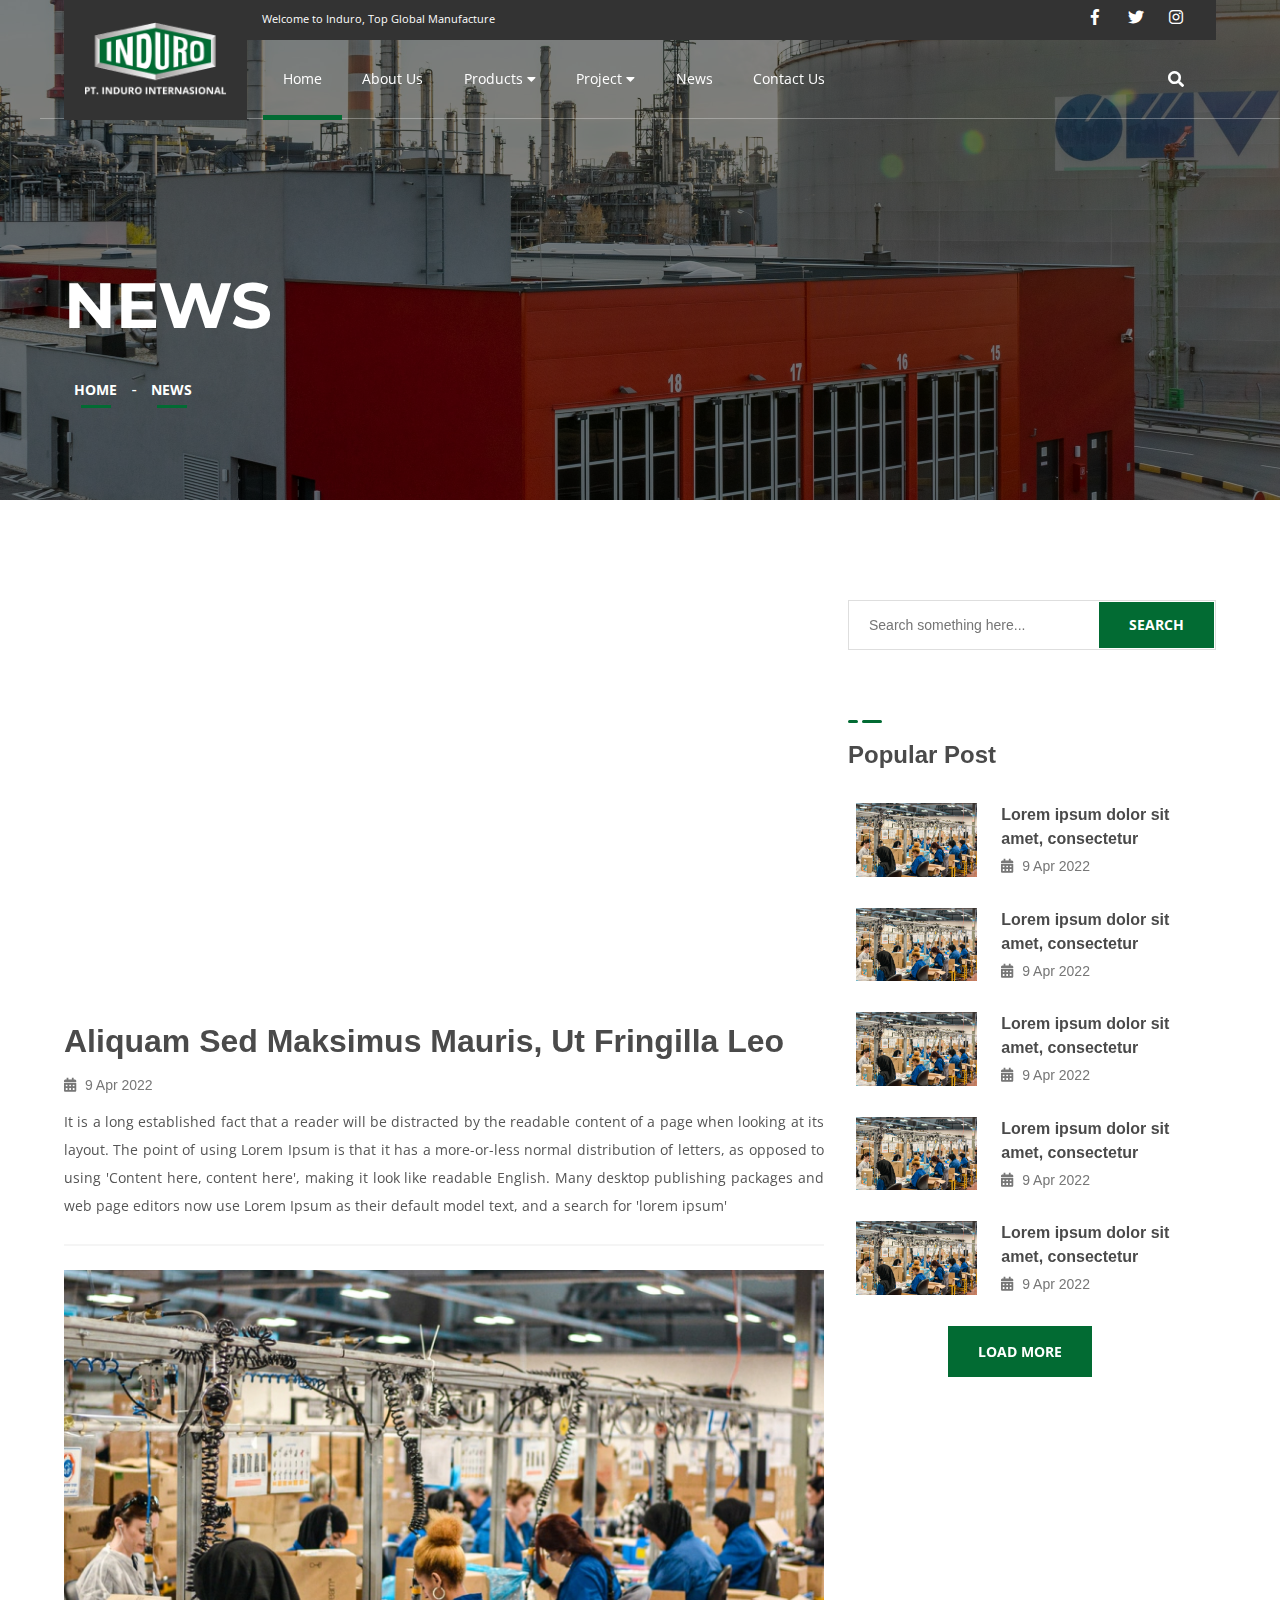
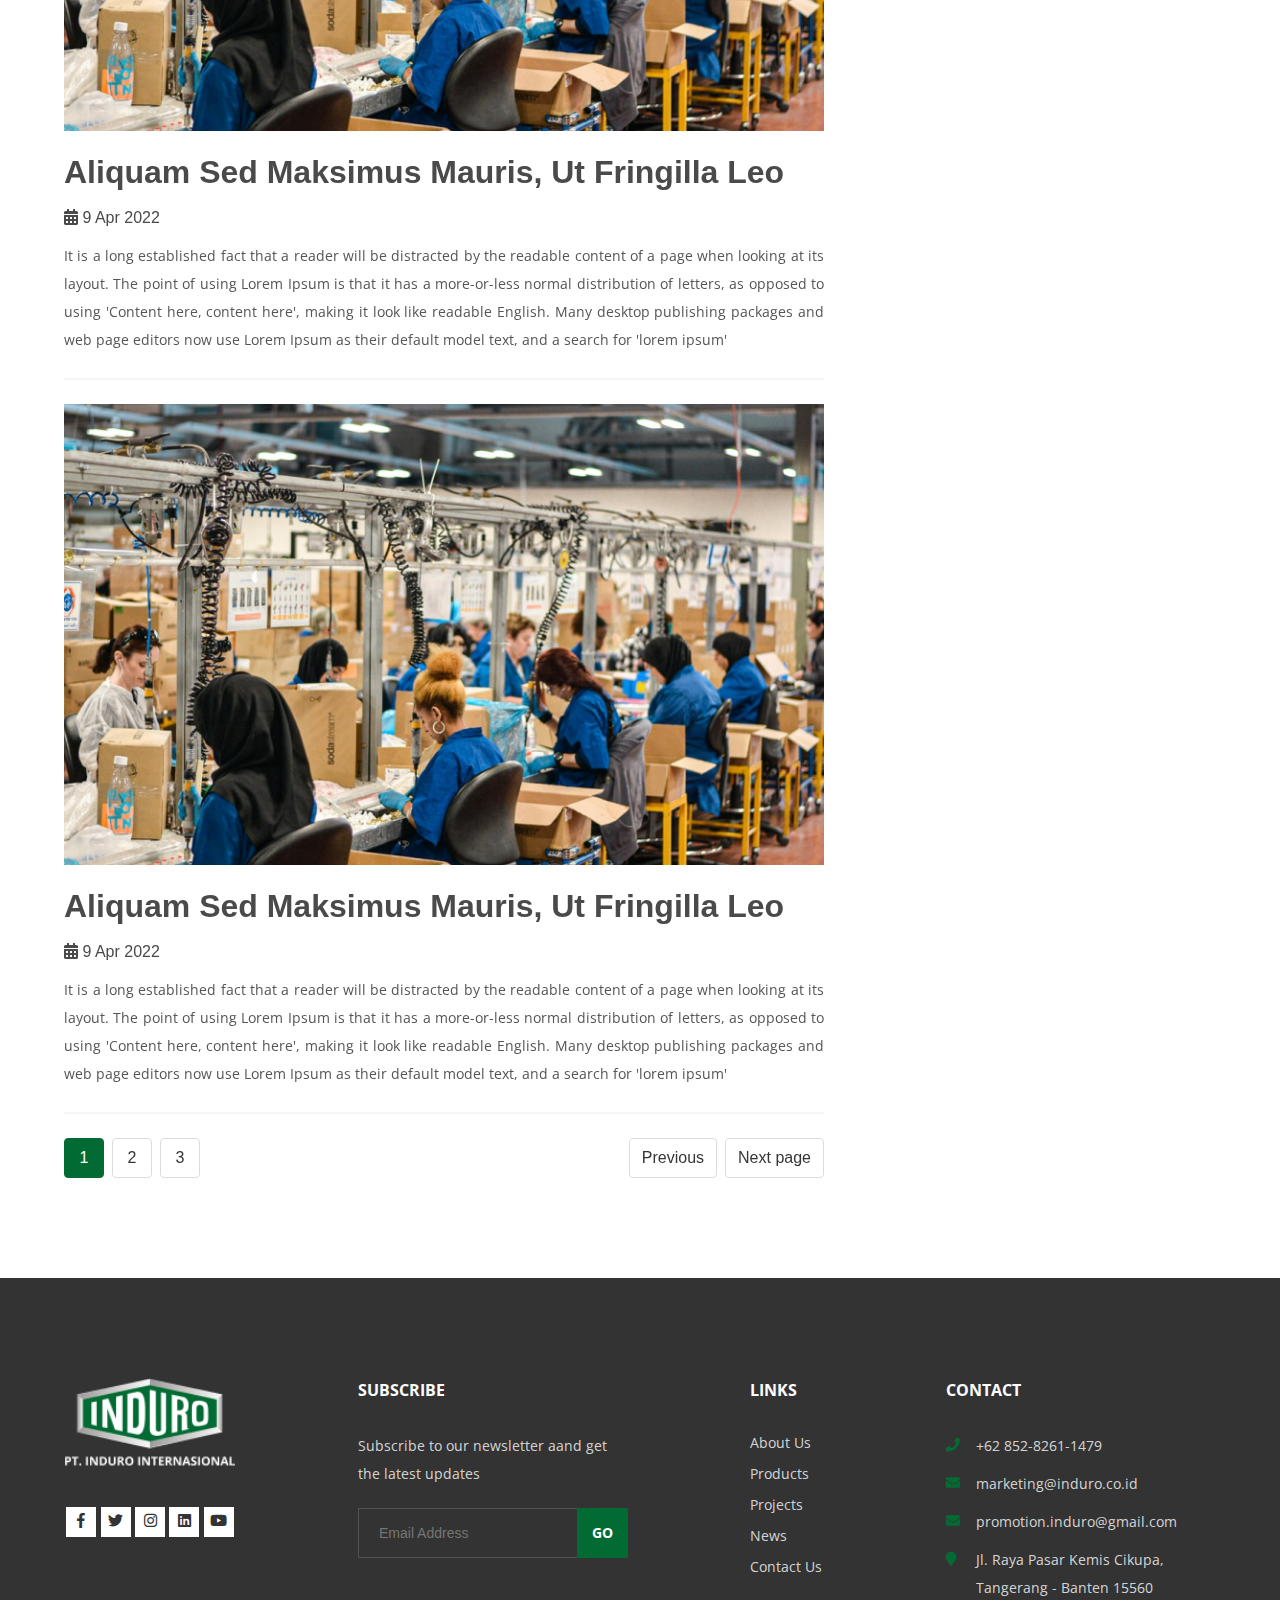
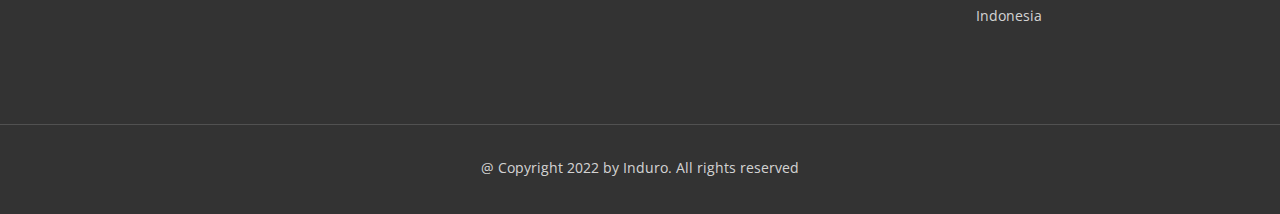
<file: news.html>
<!DOCTYPE html>
<html lang="en">

<head>
    <meta charset="UTF-8">
    <meta name="viewport" content="width=device-width, initial-scale=1.0">
    <title>Document</title>

    <link rel="stylesheet" href="asset/css/normalize.css">
    <link rel="stylesheet" href="asset/css/bulma.min.css">
    <link rel="stylesheet" href="asset/css/fontawesome-all.css">
    <link rel="preconnect" href="https://fonts.googleapis.com">
    <link rel="preconnect" href="https://fonts.gstatic.com" crossorigin>
    <link
        href="https://fonts.googleapis.com/css2?family=Montserrat:wght@400;700&family=Open+Sans:wght@400;700&display=swap"
        rel="stylesheet">
    <link rel="stylesheet" href="asset/css/owl.carousel.css">
    <link rel="stylesheet" href="asset/css/main.css">
</head>

<body>

    <div class="master">
        <header>
            <div class="container">
                <div class="columns">
                    <div class="column is-12">
                        <a href="#" class="logo">
                            <img src="asset/images/logo.png" alt="">
                        </a>
                        <div class="right-header">
                            <div class="top-row">
                                <p>Welcome to Induro, Top Global Manufacture</p>
                                <div class="social-media">
                                    <a href="#"><i class="fab fa-facebook-f"></i></a>
                                    <a href="#"><i class="fab fa-twitter"></i></a>
                                    <a href="#"><i class="fab fa-instagram"></i></a>
                                </div>
                            </div>
                            <div class="bottom-row">
                                <div class="burger">
                                    <i class="fa fa-bars"></i>
                                </div>
                                <div class="nav">
                                    <div class="item">
                                        <a href="index.html" class="active">Home</a>
                                    </div>
                                    <div class="item">
                                        <a href="about.html">About Us</a>
                                    </div>
                                    <div class="item">
                                        <a href="product.html">Products <i class="fa fa-caret-down"></i></a>
                                        <div class="sub two-col">
                                            <div class="columns">
                                                <div class="column is-6">
                                                    <h3>Engineering FRP</h3>
                                                    <div class="sub-nav">
                                                        <div class="item">
                                                            <a href="#">Chemical Storage Tank</a>
                                                        </div>
                                                        <div class="item">
                                                            <a href="#">Chemical Processing Tank</a>
                                                        </div>
                                                        <div class="item">
                                                            <a href="#">Scrubber</a>
                                                        </div>
                                                        <div class="item">
                                                            <a href="#">Stack</a>
                                                        </div>
                                                        <div class="item">
                                                            <a href="#">FRP Pipe and Fitting</a>
                                                        </div>
                                                        <div class="item">
                                                            <a href="#">Cable Tray</a>
                                                        </div>
                                                        <div class="item">
                                                            <a href="#">Grating</a>
                                                        </div>
                                                    </div>
                                                </div>
                                                <div class="column is-6">
                                                    <h3>General FRP</h3>
                                                    <div class="sub-nav">
                                                        <div class="item">
                                                            <a href="#">Bus AC Case</a>
                                                        </div>
                                                        <div class="item">
                                                            <a href="#">Panel Tank</a>
                                                        </div>
                                                        <div class="item">
                                                            <a href="#">Biocomp</a>
                                                        </div>
                                                        <div class="item">
                                                            <a href="#">Septic Tank</a>
                                                        </div>
                                                        <div class="item">
                                                            <a href="#">Toilet</a>
                                                        </div>
                                                        <div class="item">
                                                            <a href="#">Automotive Parts</a>
                                                        </div>
                                                        <div class="item">
                                                            <a href="#">Truck Spoiler</a>
                                                        </div>
                                                    </div>
                                                </div>
                                            </div>
                                        </div>
                                    </div>
                                    <div class="item">
                                        <a href="projects.html">Project <i class="fa fa-caret-down"></i></a>
                                        <div class="sub">
                                            <div class="columns">
                                                <div class="column is-12">
                                                    <div class="sub-nav">
                                                        <div class="item"><a href="#">Submenu 1</a></div>
                                                        <div class="item"><a href="#">Submenu 2</a></div>
                                                        <div class="item"><a href="#">Submenu 3</a></div>
                                                        <div class="item"><a href="#">Submenu 4</a></div>
                                                        <div class="item"><a href="#">Submenu 5</a></div>
                                                    </div>
                                                </div>
                                            </div>
                                        </div>
                                    </div>
                                    <div class="item">
                                        <a href="news.html">News</a>
                                    </div>
                                    <div class="item">
                                        <a href="contact.html">Contact Us</a>
                                    </div>
                                </div>
                                <a href="#" class="src-bt"><i class="fa fa-search"></i></a>
                                <div class="src-popup">
                                    <form action="">
                                        <input type="text" placeholder="Search something here...">
                                        <button class="btn primary">Search</button>
                                        <span>Click outside to close</span>
                                    </form>
                                </div>
                            </div>
                        </div>
                    </div>
                </div>
            </div>
        </header>

        <section class="hero">
            <div class=" hero-slider">
                <div class="item-about">
                    <figure class="hero-img">
                        <img src="asset/images/bank/img-13.png" alt="">
                    </figure>
                    <div class="container">
                        <div class="columns is-centered is-vcentered">
                            <div class="column is-12 mt-6">
                                <div class="text mt-6">

                                    <h2>NEWS</h2>
                                    <div class="site">
                                        <a href="index.html">HOME</a>
                                        -
                                        <a href="news.html">NEWS</a>
                                    </div>
                                </div>
                            </div>
                        </div>
                    </div>
                </div>
            </div>
        </section>

        <section class="news-page">
            <div class="container">
                <div class="columns">
                    <div class="column is-8">
                        <div class="news-item">
                            <figure>
                                <iframe width="560" height="315" src="https://www.youtube.com/embed/Wh66ThpxvI4"
                                    title="YouTube video player" frameborder="0"
                                    allow="accelerometer; autoplay; clipboard-write; encrypted-media; gyroscope; picture-in-picture"
                                    allowfullscreen></iframe>
                            </figure>
                            <div>
                                <h3 class="is-size-3 has-text-weight-bold has-text-black"> <a
                                        href="newsDetail.html">Aliquam Sed Maksimus Mauris, Ut
                                        Fringilla
                                        Leo</a> </h3>
                                <div class="meta-info"><i class="fas fa-calendar-alt"></i><span> 9 Apr 2022</span></div>
                                <div class="mt-3">
                                    <p class="has-text-justified mt-1">It is a long established fact that a reader will
                                        be
                                        distracted
                                        by the readable content of a page when looking at its
                                        layout. The point of using Lorem Ipsum is that it has a more-or-less normal
                                        distribution
                                        of letters, as opposed to using
                                        'Content here, content here', making it look like readable English. Many desktop
                                        publishing packages and web page
                                        editors now use Lorem Ipsum as their default model text, and a search for 'lorem
                                        ipsum'
                                    </p>
                                </div>
                            </div>
                            <hr>
                        </div>
                        <div class="news-item">
                            <figure>
                                <a href="newsDetail.html"><img src="asset/images/bank/img-23.jpg" alt=""></a>
                            </figure>
                            <div>
                                <h3 class="is-size-3 has-text-weight-bold has-text-black"> <a
                                        href="newsDetail.html">Aliquam Sed Maksimus Mauris, Ut
                                        Fringilla
                                        Leo</a> </h3>
                                <div><i class="fas fa-calendar-alt"></i><span> 9 Apr 2022</span></div>
                                <div class="mt-3">
                                    <p class="has-text-justified mt-1">It is a long established fact that a reader will
                                        be
                                        distracted
                                        by the readable content of a page when looking at its
                                        layout. The point of using Lorem Ipsum is that it has a more-or-less normal
                                        distribution
                                        of letters, as opposed to using
                                        'Content here, content here', making it look like readable English. Many desktop
                                        publishing packages and web page
                                        editors now use Lorem Ipsum as their default model text, and a search for 'lorem
                                        ipsum'
                                    </p>
                                </div>
                            </div>
                            <hr>
                        </div>
                        <div class="news-item">
                            <figure>
                                <a href="newsDetail.html"><img src="asset/images/bank/img-23.jpg" alt=""></a>
                            </figure>

                            <div>
                                <h3 class="is-size-3 has-text-weight-bold has-text-black"> <a
                                        href="newsDetail.html">Aliquam Sed Maksimus Mauris, Ut
                                        Fringilla
                                        Leo</a> </h3>
                                <div><i class="fas fa-calendar-alt"></i><span> 9 Apr 2022</span></div>
                                <div class="mt-3">
                                    <p class="has-text-justified mt-1">It is a long established fact that a reader will
                                        be
                                        distracted
                                        by the readable content of a page when looking at its
                                        layout. The point of using Lorem Ipsum is that it has a more-or-less normal
                                        distribution
                                        of letters, as opposed to using
                                        'Content here, content here', making it look like readable English. Many desktop
                                        publishing packages and web page
                                        editors now use Lorem Ipsum as their default model text, and a search for 'lorem
                                        ipsum'
                                    </p>
                                </div>
                            </div>
                            <hr>
                        </div>
                        <nav class="pagination is-align-content-center" role="navigation" aria-label="pagination">
                            <a class="pagination-previous is-disabled" title="This is the first page">Previous</a>
                            <a class="pagination-next">Next page</a>
                            <ul class="pagination-list">
                                <li>
                                    <a class="pagination-link is-current" aria-label="Page 1" aria-current="page">1</a>
                                </li>
                                <li>
                                    <a class="pagination-link" aria-label="Goto page 2">2</a>
                                </li>
                                <li>
                                    <a class="pagination-link" aria-label="Goto page 3">3</a>
                                </li>
                            </ul>
                        </nav>
                    </div>
                    <div class="column is-4">
                        <div class="widget">
                            <form action="" class="subscribe-form">
                                <div class="inp-group-news">
                                    <input type="text" name="" id="" placeholder="Search something here...">
                                    <button class="btn primary">SEARCH</button>
                                </div>
                            </form>
                        </div>
                        <div class="widget">
                            <div class="section-title">
                                <h4></h4>
                                <h5 class="is-size-4 has-text-weight-bold">Popular Post</h5>
                            </div>
                            <div class="news-list">
                                <div class="item columns">
                                    <div class="column is-5">
                                        <figure class="ml-2">
                                            <img src="asset/images/bank/img-23.jpg" alt="">
                                        </figure>
                                    </div>
                                    <div class="column is-7">
                                        <div class="text">
                                            <h5 class="has-text-weight-bold">Lorem ipsum dolor sit amet, consectetur
                                            </h5>
                                            <div class="meta-info"><i class="fas fa-calendar-alt"></i><span> 9 Apr
                                                    2022</span></div>
                                        </div>
                                    </div>
                                </div>
                                <div class="item columns">
                                    <div class="column is-5">
                                        <figure class="ml-2">
                                            <img src="asset/images/bank/img-23.jpg" alt="">
                                        </figure>
                                    </div>
                                    <div class="column is-7">
                                        <div class="text">
                                            <h5 class="has-text-weight-bold">Lorem ipsum dolor sit amet, consectetur
                                            </h5>
                                            <div class="meta-info"><i class="fas fa-calendar-alt"></i><span> 9 Apr
                                                    2022</span></div>
                                        </div>
                                    </div>
                                </div>
                                <div class="item columns">
                                    <div class="column is-5">
                                        <figure class="ml-2">
                                            <img src="asset/images/bank/img-23.jpg" alt="">
                                        </figure>
                                    </div>
                                    <div class="column is-7">
                                        <div class="text">
                                            <h5 class="has-text-weight-bold">Lorem ipsum dolor sit amet, consectetur
                                            </h5>
                                            <div class="meta-info"><i class="fas fa-calendar-alt"></i><span> 9 Apr
                                                    2022</span></div>
                                        </div>
                                    </div>
                                </div>
                                <div class="item columns">
                                    <div class="column is-5">
                                        <figure class="ml-2">
                                            <img src="asset/images/bank/img-23.jpg" alt="">
                                        </figure>
                                    </div>
                                    <div class="column is-7">
                                        <div class="text">
                                            <h5 class="has-text-weight-bold">Lorem ipsum dolor sit amet, consectetur
                                            </h5>
                                            <div class="meta-info"><i class="fas fa-calendar-alt"></i><span> 9 Apr
                                                    2022</span></div>
                                        </div>
                                    </div>
                                </div>
                                <div class="item columns">
                                    <div class="column is-5">
                                        <figure class="ml-2">
                                            <img src="asset/images/bank/img-23.jpg" alt="">
                                        </figure>
                                    </div>
                                    <div class="column is-7">
                                        <div class="text">
                                            <h5 class="has-text-weight-bold">Lorem ipsum dolor sit amet, consectetur
                                            </h5>
                                            <div class="meta-info"><i class="fas fa-calendar-alt"></i><span> 9 Apr
                                                    2022</span></div>
                                        </div>
                                    </div>
                                </div>
                                <div class="item columns">
                                    <div class="column is-12 has-text-centered">
                                        <a href="#" class="btn primary">LOAD MORE</a>
                                    </div>
                                </div>
                            </div>
                        </div>
                    </div>
                </div>
            </div>
        </section>

        <footer>
            <div class="container">
                <div class="columns">
                    <div class="column is-2 has-text-centered">
                        <a href="#" class="foot-logo">
                            <img src="asset/images/logo.png" alt="">
                        </a>
                        <div class="foot-social">
                            <a href="#"><i class="fab fa-facebook-f"></i></a>
                            <a href="#"><i class="fab fa-twitter"></i></a>
                            <a href="#"><i class="fab fa-instagram"></i></a>
                            <a href="#"><i class="fab fa-linkedin"></i></a>
                            <a href="#"><i class="fab fa-youtube"></i></a>
                        </div>
                    </div>
                    <div class="column is-1">
                        <div class="spacer"></div>
                    </div>
                    <div class="column is-3">
                        <div class="foot-title">
                            <h4>SUBSCRIBE</h4>
                        </div>
                        <form action="" class="subscribe-form">
                            <p>Subscribe to our newsletter aand get the latest updates</p>
                            <div class="inp-group">
                                <input type="email" name="" id="" placeholder="Email Address">
                                <button class="btn primary">GO</button>
                            </div>
                        </form>
                    </div>
                    <div class="column is-0.5">
                        <div class="spacer"></div>
                    </div>
                    <div class="column is-2">
                        <div class="foot-title">
                            <h4>LINKS</h4>
                        </div>
                        <div class="sitemap">
                            <a href="about.html">About Us</a>
                            <a href="product.html">Products</a>
                            <a href="projects.html">Projects</a>
                            <a href="news.html">News</a>
                            <a href="contact.html">Contact Us</a>
                        </div>
                    </div>
                    <div class="column is-3">
                        <div class="foot-title">
                            <h4>CONTACT</h4>
                        </div>
                        <p class="info"><i class="fa fa-phone"></i> +62 852-8261-1479</p>
                        <p class="info"><i class="fa fa-envelope"></i> marketing@induro.co.id</p>
                        <p class="info"><i class="fa fa-envelope"></i> promotion.induro@gmail.com</p>
                        <p class="info"><i class="fa fa-map-marker"></i> Jl. Raya Pasar Kemis Cikupa,<br> Tangerang - Banten 15560 Indonesia</p>
                    </div>
                </div>
                <div class="columns">
                    <div class="column is-12">
                        <div class="copyright">
                            <p class="has-text-centered">
                                @ Copyright 2022 by Induro. All rights reserved
                            </p>
                        </div>
                    </div>
                </div>
            </div>
        </footer>
    </div>

    <script src="asset/js/jquery-1.11.0.min.js"></script>
    <script src="asset/js/owl.carousel.min.js"></script>
    <script src="asset/js/main.js"></script>
    <script>
        $(document).ready(function () {

            $(".hero-slider").owlCarousel({
                singleItem: true,
                pagination: true,
                navigation: true
            });

        });
    </script>
</body>

</html>
</file>
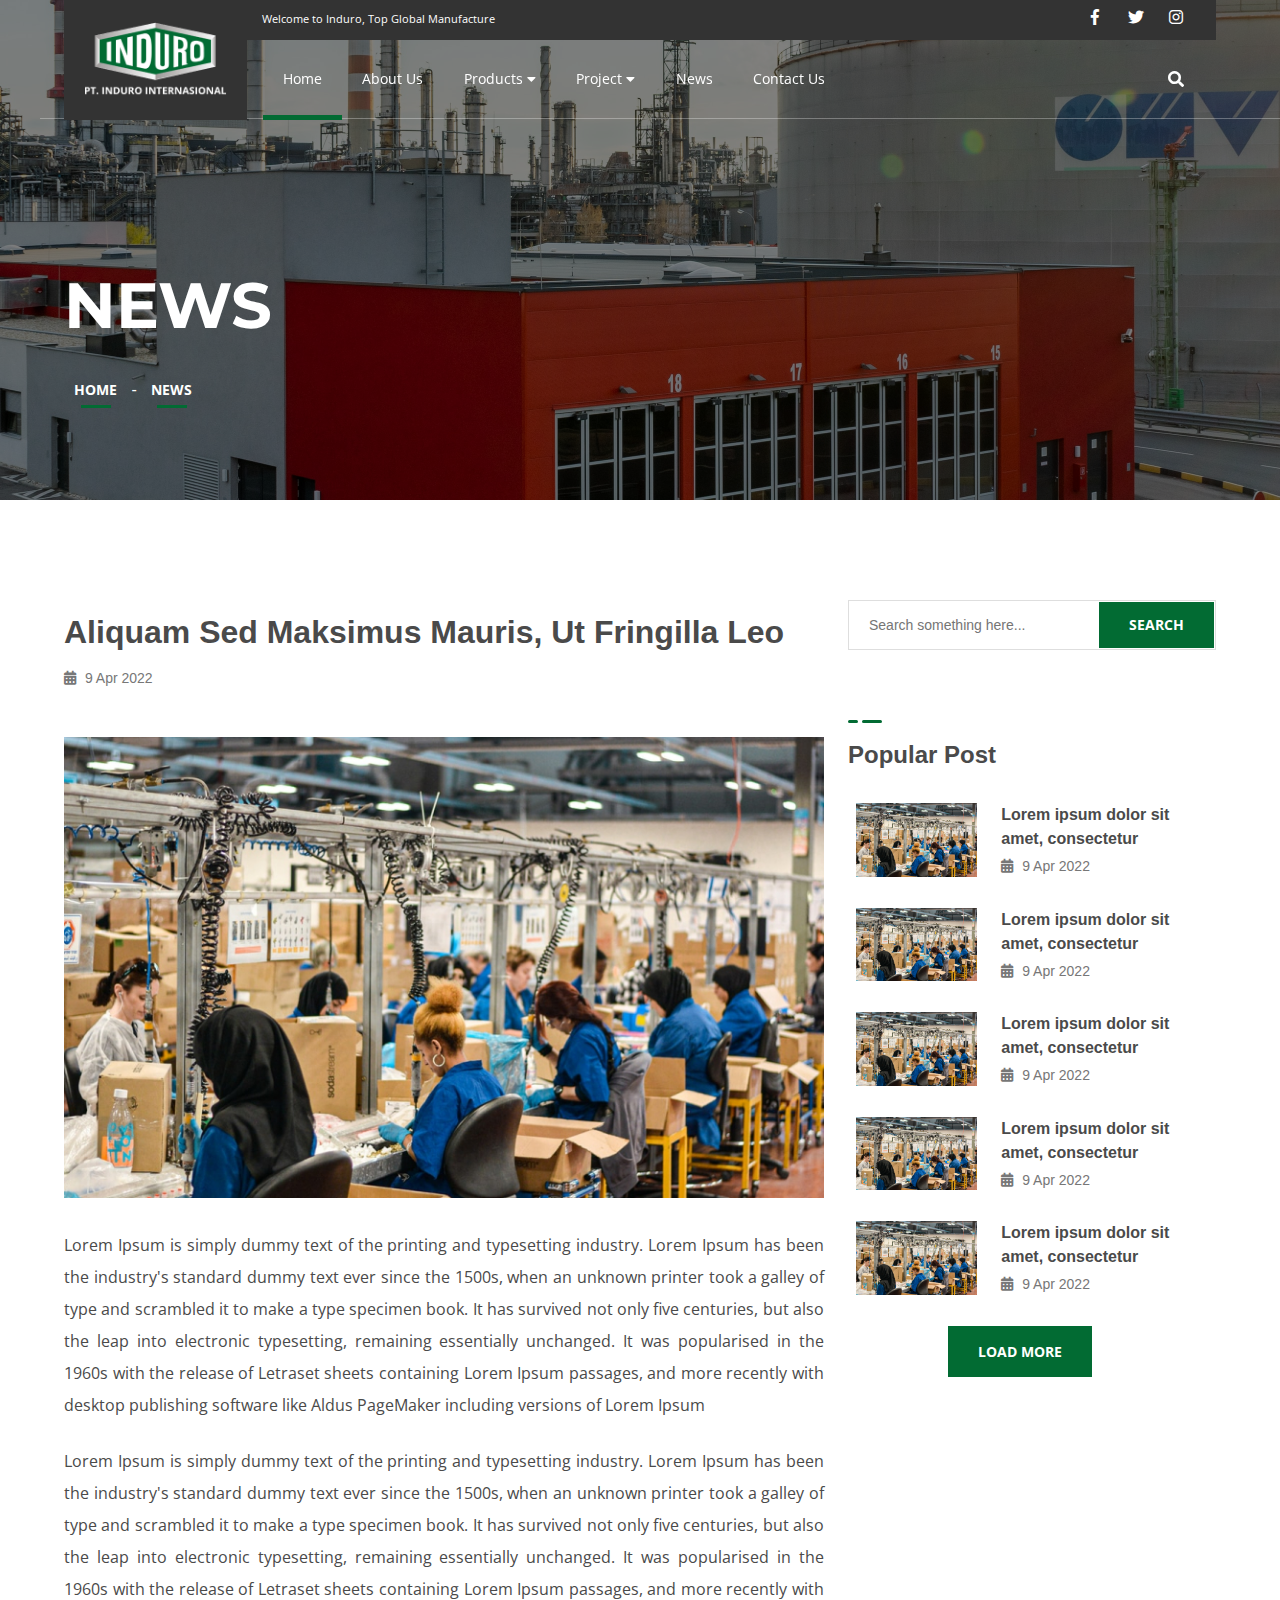
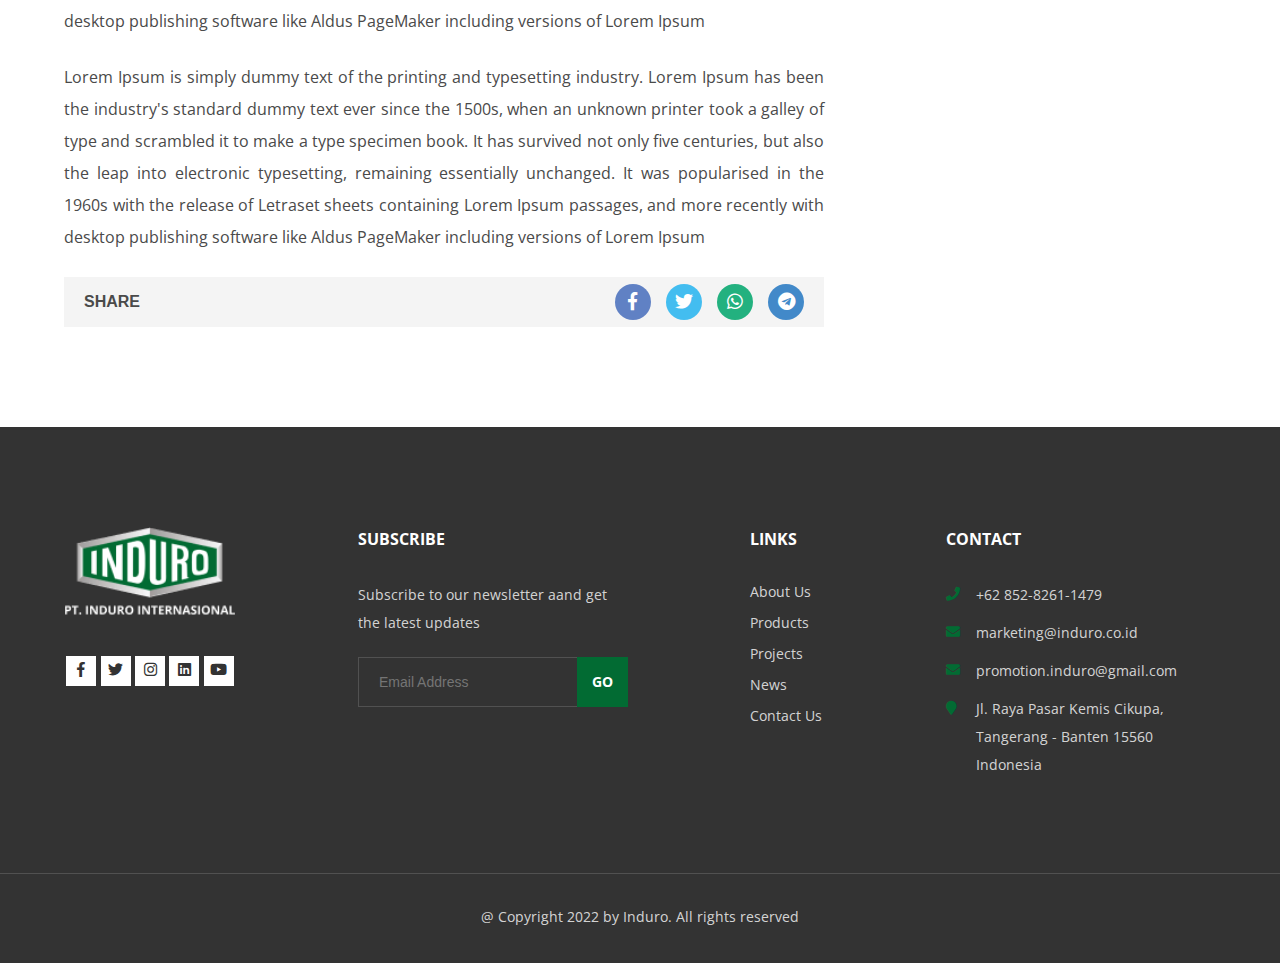
<file: newsDetail.html>
<!DOCTYPE html>
<html lang="en">

<head>
    <meta charset="UTF-8">
    <meta name="viewport" content="width=device-width, initial-scale=1.0">
    <title>Document</title>

    <link rel="stylesheet" href="asset/css/normalize.css">
    <link rel="stylesheet" href="asset/css/bulma.min.css">
    <link rel="stylesheet" href="asset/css/fontawesome-all.css">
    <link rel="preconnect" href="https://fonts.googleapis.com">
    <link rel="preconnect" href="https://fonts.gstatic.com" crossorigin>
    <link
        href="https://fonts.googleapis.com/css2?family=Montserrat:wght@400;700&family=Open+Sans:wght@400;700&display=swap"
        rel="stylesheet">
    <link rel="stylesheet" href="asset/css/owl.carousel.css">
    <link rel="stylesheet" href="asset/css/main.css">
</head>

<body>

    <div class="master">
        <header>
            <div class="container">
                <div class="columns">
                    <div class="column is-12">
                        <a href="#" class="logo">
                            <img src="asset/images/logo.png" alt="">
                        </a>
                        <div class="right-header">
                            <div class="top-row">
                                <p>Welcome to Induro, Top Global Manufacture</p>
                                <div class="social-media">
                                    <a href="#"><i class="fab fa-facebook-f"></i></a>
                                    <a href="#"><i class="fab fa-twitter"></i></a>
                                    <a href="#"><i class="fab fa-instagram"></i></a>
                                </div>
                            </div>
                            <div class="bottom-row">
                                <div class="burger">
                                    <i class="fa fa-bars"></i>
                                </div>
                                <div class="nav">
                                    <div class="item">
                                        <a href="index.html" class="active">Home</a>
                                    </div>
                                    <div class="item">
                                        <a href="about.html">About Us</a>
                                    </div>
                                    <div class="item">
                                        <a href="product.html">Products <i class="fa fa-caret-down"></i></a>
                                        <div class="sub two-col">
                                            <div class="columns">
                                                <div class="column is-6">
                                                    <h3>Engineering FRP</h3>
                                                    <div class="sub-nav">
                                                        <div class="item">
                                                            <a href="#">Chemical Storage Tank</a>
                                                        </div>
                                                        <div class="item">
                                                            <a href="#">Chemical Processing Tank</a>
                                                        </div>
                                                        <div class="item">
                                                            <a href="#">Scrubber</a>
                                                        </div>
                                                        <div class="item">
                                                            <a href="#">Stack</a>
                                                        </div>
                                                        <div class="item">
                                                            <a href="#">FRP Pipe and Fitting</a>
                                                        </div>
                                                        <div class="item">
                                                            <a href="#">Cable Tray</a>
                                                        </div>
                                                        <div class="item">
                                                            <a href="#">Grating</a>
                                                        </div>
                                                    </div>
                                                </div>
                                                <div class="column is-6">
                                                    <h3>General FRP</h3>
                                                    <div class="sub-nav">
                                                        <div class="item">
                                                            <a href="#">Bus AC Case</a>
                                                        </div>
                                                        <div class="item">
                                                            <a href="#">Panel Tank</a>
                                                        </div>
                                                        <div class="item">
                                                            <a href="#">Biocomp</a>
                                                        </div>
                                                        <div class="item">
                                                            <a href="#">Septic Tank</a>
                                                        </div>
                                                        <div class="item">
                                                            <a href="#">Toilet</a>
                                                        </div>
                                                        <div class="item">
                                                            <a href="#">Automotive Parts</a>
                                                        </div>
                                                        <div class="item">
                                                            <a href="#">Truck Spoiler</a>
                                                        </div>
                                                    </div>
                                                </div>
                                            </div>
                                        </div>
                                    </div>
                                    <div class="item">
                                        <a href="projects.html">Project <i class="fa fa-caret-down"></i></a>
                                        <div class="sub">
                                            <div class="columns">
                                                <div class="column is-12">
                                                    <div class="sub-nav">
                                                        <div class="item"><a href="#">Submenu 1</a></div>
                                                        <div class="item"><a href="#">Submenu 2</a></div>
                                                        <div class="item"><a href="#">Submenu 3</a></div>
                                                        <div class="item"><a href="#">Submenu 4</a></div>
                                                        <div class="item"><a href="#">Submenu 5</a></div>
                                                    </div>
                                                </div>
                                            </div>
                                        </div>
                                    </div>
                                    <div class="item">
                                        <a href="news.html">News</a>
                                    </div>
                                    <div class="item">
                                        <a href="contact.html">Contact Us</a>
                                    </div>
                                </div>
                                <a href="#" class="src-bt"><i class="fa fa-search"></i></a>
                                <div class="src-popup">
                                    <form action="">
                                        <input type="text" placeholder="Search something here...">
                                        <button class="btn primary">Search</button>
                                        <span>Click outside to close</span>
                                    </form>
                                </div>
                            </div>
                        </div>
                    </div>
                </div>
            </div>
        </header>

        <section class="hero">
            <div class=" hero-slider">
                <div class="item-about">
                    <figure class="hero-img">
                        <img src="asset/images/bank/img-13.png" alt="">
                    </figure>
                    <div class="container">
                        <div class="columns is-centered is-vcentered">
                            <div class="column is-12 mt-6">
                                <div class="text mt-6">

                                    <h2>NEWS</h2>
                                    <div class="site">
                                        <a href="index.html">HOME</a>
                                        -
                                        <a href="news.html">NEWS</a>

                                    </div>
                                </div>
                            </div>
                        </div>
                    </div>
                </div>
            </div>
        </section>

        <section>
            <div class="container">
                <div class="columns">
                    <div class="column is-8">
                        <div class="mt-2">

                            <div>
                                <h3 class="is-size-3 mb-3 has-text-weight-bold">Aliquam Sed Maksimus Mauris, Ut Fringilla
                                    Leo</h3>
                                <div class="meta-info"><i class="fas fa-calendar-alt"></i><span> 9 Apr 2022</span></div>
                                <figure class="mt-6"><img src="asset/images/bank/img-23.jpg" alt=""></figure>
                                <div class="mt-3">
                                    <p class="has-text-justified mt-5">Lorem Ipsum is simply dummy text of the printing
                                        and typesetting industry. Lorem Ipsum has been the industry's standard
                                        dummy text ever since the 1500s, when an unknown printer took a galley of type
                                        and scrambled it to make a type specimen
                                        book. It has survived not only five centuries, but also the leap into electronic
                                        typesetting, remaining essentially
                                        unchanged. It was popularised in the 1960s with the release of Letraset sheets
                                        containing Lorem Ipsum passages, and more
                                        recently with desktop publishing software like Aldus PageMaker including
                                        versions of Lorem Ipsum
                                    </p>
                                    <p class="has-text-justified mt-5">Lorem Ipsum is simply dummy text of the printing
                                        and typesetting industry. Lorem Ipsum has been the industry's standard
                                        dummy text ever since the 1500s, when an unknown printer took a galley of type
                                        and scrambled it to make a type specimen
                                        book. It has survived not only five centuries, but also the leap into electronic
                                        typesetting, remaining essentially
                                        unchanged. It was popularised in the 1960s with the release of Letraset sheets
                                        containing Lorem Ipsum passages, and more
                                        recently with desktop publishing software like Aldus PageMaker including
                                        versions of Lorem Ipsum
                                    </p>
                                    <p class="has-text-justified mt-5">Lorem Ipsum is simply dummy text of the printing
                                        and typesetting industry. Lorem Ipsum has been the industry's standard
                                        dummy text ever since the 1500s, when an unknown printer took a galley of type
                                        and scrambled it to make a type specimen
                                        book. It has survived not only five centuries, but also the leap into electronic
                                        typesetting, remaining essentially
                                        unchanged. It was popularised in the 1960s with the release of Letraset sheets
                                        containing Lorem Ipsum passages, and more
                                        recently with desktop publishing software like Aldus PageMaker including
                                        versions of Lorem Ipsum
                                    </p>
                                </div>
                                <div class="share mt-5 bg-grey is-align-items-flex-end">
                                    <h4 class=" share-news has-text-weight-bold">SHARE</h4>
                                    <div class="share-bt">
                                        <a class="fb" href="#"><i class="fab fa-facebook-f"></i></a>
                                        <a class="tw" href="#"><i class="fab fa-twitter"></i></a>
                                        <a class="wa" href="#"><i class="fab fa-whatsapp"></i></a>
                                        <a class="tg" href="#"><i class="fab fa-telegram"></i></a>
                                    </div>
                                </div>
                            </div>
                        </div>

                    </div>
                    <div class="column is-4">
                        <div class="widget">
                            <form action="" class="subscribe-form">
                                <div class="inp-group-news">
                                    <input type="text" name="" id="" placeholder="Search something here...">
                                    <button class="btn primary">SEARCH</button>
                                </div>
                            </form>
                        </div>
                        <div class="widget">
                            <div class="section-title">
                                <h4></h4>
                                <h5 class="is-size-4 has-text-weight-bold">Popular Post</h5>
                            </div>
                            <div class="news-list">
                                <div class="item columns">
                                    <div class="column is-5">
                                        <figure class="ml-2">
                                            <img src="asset/images/bank/img-23.jpg" alt="">
                                        </figure>
                                    </div>
                                    <div class="column is-7">
                                        <div class="text">
                                            <h5 class="has-text-weight-bold">Lorem ipsum dolor sit amet, consectetur
                                            </h5>
                                            <div class="meta-info"><i class="fas fa-calendar-alt"></i><span> 9 Apr
                                                    2022</span></div>
                                        </div>
                                    </div>
                                </div>
                                <div class="item columns">
                                    <div class="column is-5">
                                        <figure class="ml-2">
                                            <img src="asset/images/bank/img-23.jpg" alt="">
                                        </figure>
                                    </div>
                                    <div class="column is-7">
                                        <div class="text">
                                            <h5 class="has-text-weight-bold">Lorem ipsum dolor sit amet, consectetur
                                            </h5>
                                            <div class="meta-info"><i class="fas fa-calendar-alt"></i><span> 9 Apr
                                                    2022</span></div>
                                        </div>
                                    </div>
                                </div>
                                <div class="item columns">
                                    <div class="column is-5">
                                        <figure class="ml-2">
                                            <img src="asset/images/bank/img-23.jpg" alt="">
                                        </figure>
                                    </div>
                                    <div class="column is-7">
                                        <div class="text">
                                            <h5 class="has-text-weight-bold">Lorem ipsum dolor sit amet, consectetur
                                            </h5>
                                            <div class="meta-info"><i class="fas fa-calendar-alt"></i><span> 9 Apr
                                                    2022</span></div>
                                        </div>
                                    </div>
                                </div>
                                <div class="item columns">
                                    <div class="column is-5">
                                        <figure class="ml-2">
                                            <img src="asset/images/bank/img-23.jpg" alt="">
                                        </figure>
                                    </div>
                                    <div class="column is-7">
                                        <div class="text">
                                            <h5 class="has-text-weight-bold">Lorem ipsum dolor sit amet, consectetur
                                            </h5>
                                            <div class="meta-info"><i class="fas fa-calendar-alt"></i><span> 9 Apr
                                                    2022</span></div>
                                        </div>
                                    </div>
                                </div>
                                <div class="item columns">
                                    <div class="column is-5">
                                        <figure class="ml-2">
                                            <img src="asset/images/bank/img-23.jpg" alt="">
                                        </figure>
                                    </div>
                                    <div class="column is-7">
                                        <div class="text">
                                            <h5 class="has-text-weight-bold">Lorem ipsum dolor sit amet, consectetur
                                            </h5>
                                            <div class="meta-info"><i class="fas fa-calendar-alt"></i><span> 9 Apr
                                                    2022</span></div>
                                        </div>
                                    </div>
                                </div>
                                <div class="item columns">
                                    <div class="column is-12 has-text-centered">
                                        <a href="#" class="btn primary">LOAD MORE</a>
                                    </div>
                                </div>
                            </div>
                        </div>
                    </div>
                </div>
            </div>
        </section>

        <footer>
            <div class="container">
                <div class="columns">
                    <div class="column is-2 has-text-centered">
                        <a href="#" class="foot-logo">
                            <img src="asset/images/logo.png" alt="">
                        </a>
                        <div class="foot-social">
                            <a href="#"><i class="fab fa-facebook-f"></i></a>
                            <a href="#"><i class="fab fa-twitter"></i></a>
                            <a href="#"><i class="fab fa-instagram"></i></a>
                            <a href="#"><i class="fab fa-linkedin"></i></a>
                            <a href="#"><i class="fab fa-youtube"></i></a>
                        </div>
                    </div>
                    <div class="column is-1">
                        <div class="spacer"></div>
                    </div>
                    <div class="column is-3">
                        <div class="foot-title">
                            <h4>SUBSCRIBE</h4>
                        </div>
                        <form action="" class="subscribe-form">
                            <p>Subscribe to our newsletter aand get the latest updates</p>
                            <div class="inp-group">
                                <input type="email" name="" id="" placeholder="Email Address">
                                <button class="btn primary">GO</button>
                            </div>
                        </form>
                    </div>
                    <div class="column is-0.5">
                        <div class="spacer"></div>
                    </div>
                    <div class="column is-2">
                        <div class="foot-title">
                            <h4>LINKS</h4>
                        </div>
                        <div class="sitemap">
                            <a href="about.html">About Us</a>
                            <a href="product.html">Products</a>
                            <a href="projects.html">Projects</a>
                            <a href="news.html">News</a>
                            <a href="contact.html">Contact Us</a>
                        </div>
                    </div>
                    <div class="column is-3">
                        <div class="foot-title">
                            <h4>CONTACT</h4>
                        </div>
                        <p class="info"><i class="fa fa-phone"></i> +62 852-8261-1479</p>
                        <p class="info"><i class="fa fa-envelope"></i> marketing@induro.co.id</p>
                        <p class="info"><i class="fa fa-envelope"></i> promotion.induro@gmail.com</p>
                        <p class="info"><i class="fa fa-map-marker"></i> Jl. Raya Pasar Kemis Cikupa,<br> Tangerang - Banten 15560 Indonesia</p>
                    </div>
                </div>
                <div class="columns">
                    <div class="column is-12">
                        <div class="copyright">
                            <p class="has-text-centered">
                                @ Copyright 2022 by Induro. All rights reserved
                            </p>
                        </div>
                    </div>
                </div>
            </div>
        </footer>
    </div>

    <script src="asset/js/jquery-1.11.0.min.js"></script>
    <script src="asset/js/owl.carousel.min.js"></script>
    <script src="asset/js/main.js"></script>
    <script>
        $(document).ready(function () {

            $(".hero-slider").owlCarousel({
                singleItem: true,
                pagination: true,
                navigation: true
            });

        });
    </script>
</body>

</html>
</file>
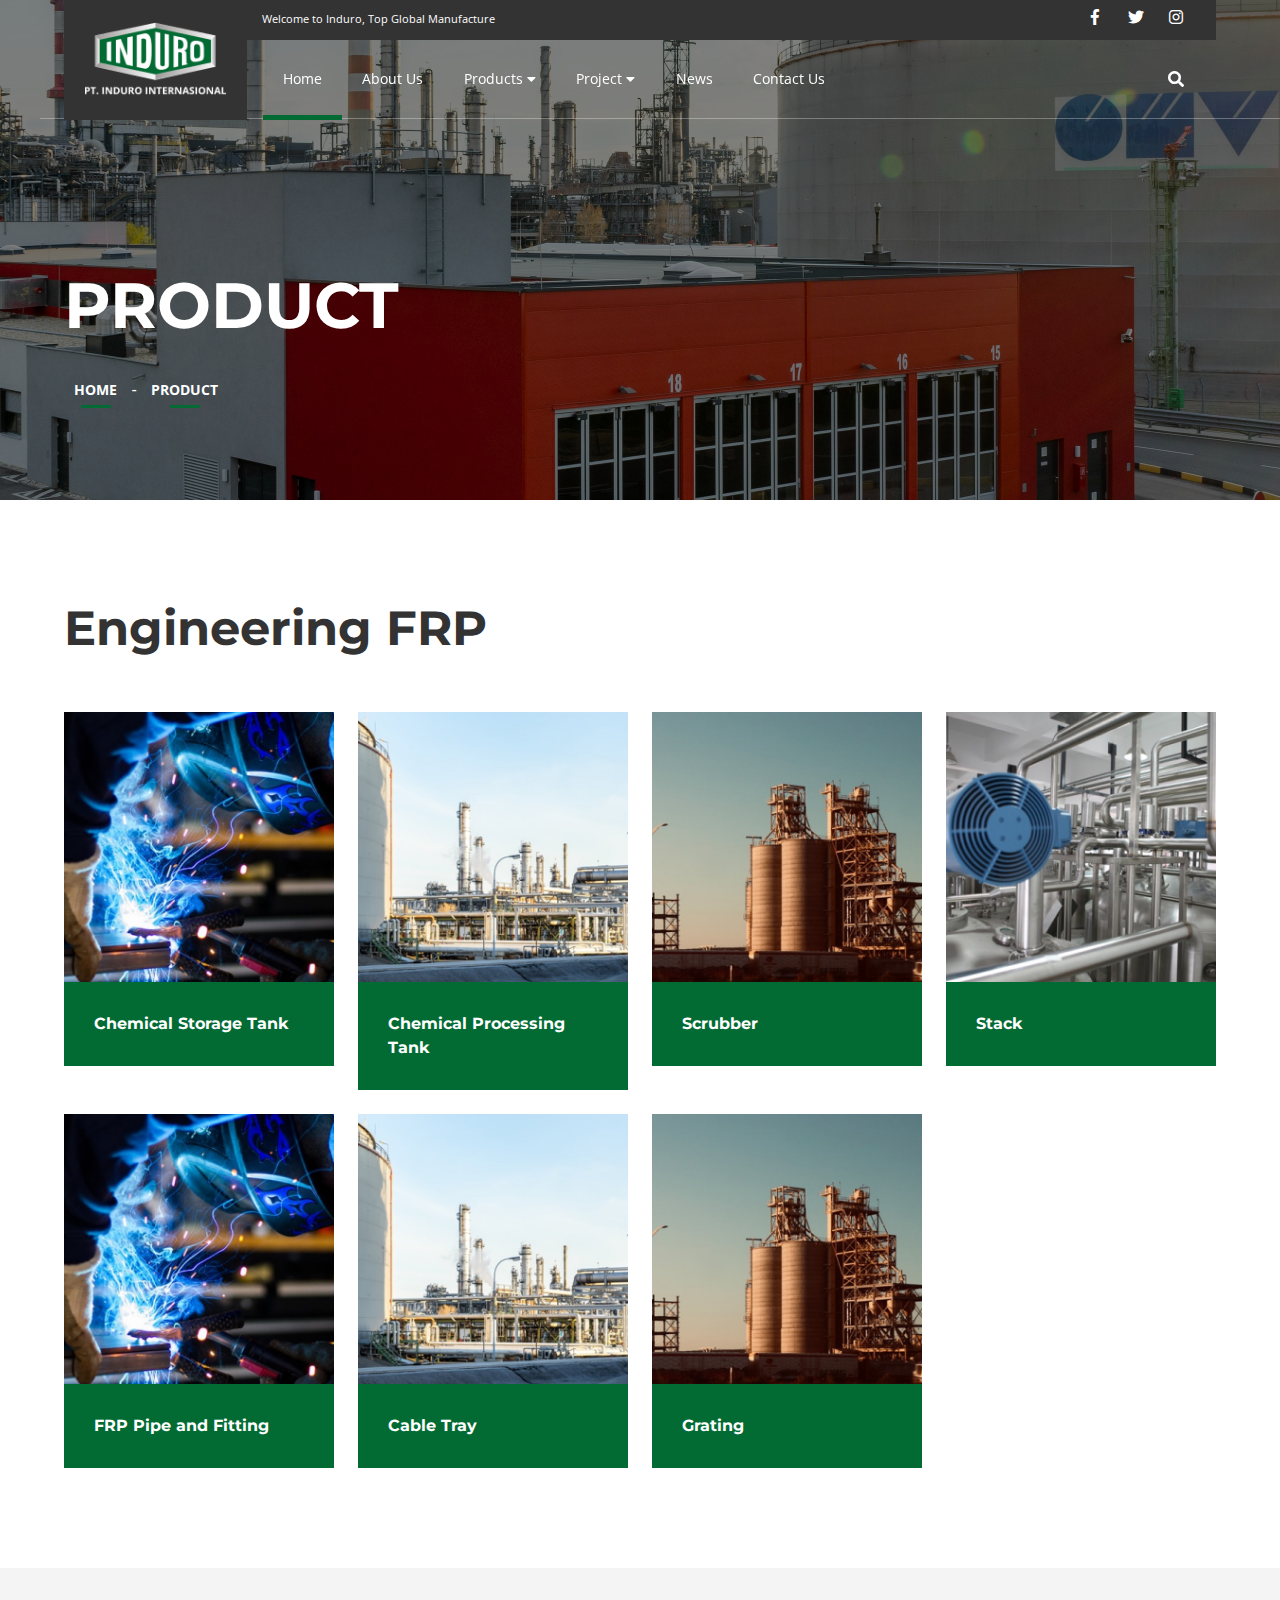
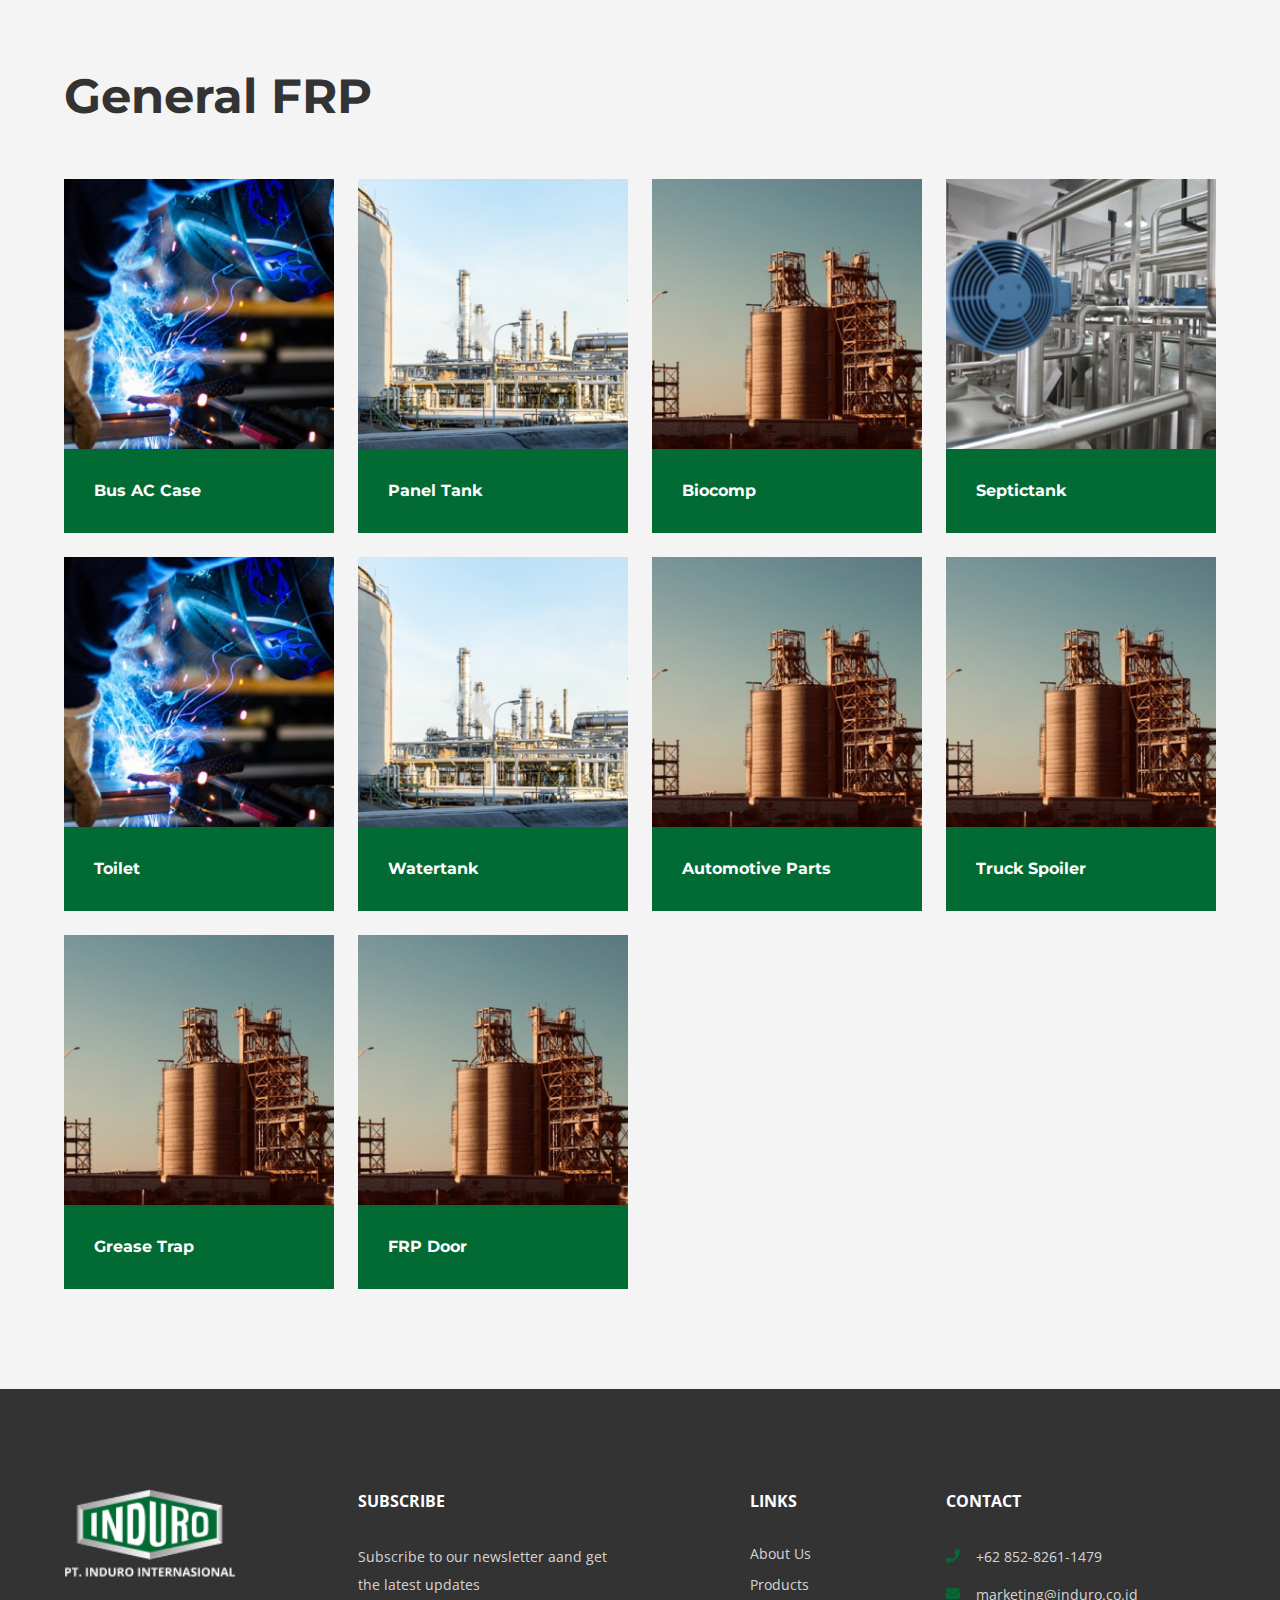
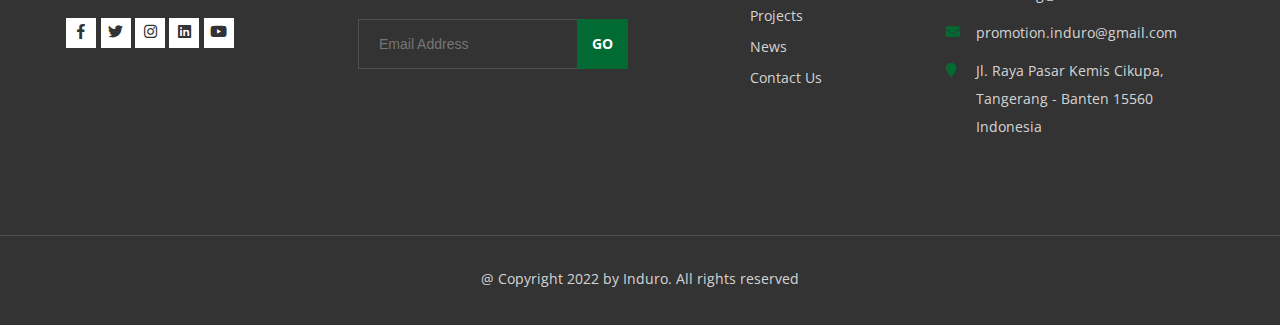
<file: product.html>
<!DOCTYPE html>
<html lang="en">

<head>
    <meta charset="UTF-8">
    <meta name="viewport" content="width=device-width, initial-scale=1.0">
    <title>Document</title>

    <link rel="stylesheet" href="asset/css/normalize.css">
    <link rel="stylesheet" href="asset/css/bulma.min.css">
    <link rel="stylesheet" href="asset/css/fontawesome-all.css">
    <link rel="preconnect" href="https://fonts.googleapis.com">
    <link rel="preconnect" href="https://fonts.gstatic.com" crossorigin>
    <link
        href="https://fonts.googleapis.com/css2?family=Montserrat:wght@400;700&family=Open+Sans:wght@400;700&display=swap"
        rel="stylesheet">
    <link rel="stylesheet" href="asset/css/owl.carousel.css">
    <link rel="stylesheet" href="asset/css/main.css">
</head>

<body>

    <div class="master">
        <header>
            <div class="container">
                <div class="columns">
                    <div class="column is-12">
                        <a href="#" class="logo">
                            <img src="asset/images/logo.png" alt="">
                        </a>
                        <div class="right-header">
                            <div class="top-row">
                                <p>Welcome to Induro, Top Global Manufacture</p>
                                <div class="social-media">
                                    <a href="#"><i class="fab fa-facebook-f"></i></a>
                                    <a href="#"><i class="fab fa-twitter"></i></a>
                                    <a href="#"><i class="fab fa-instagram"></i></a>
                                </div>
                            </div>
                            <div class="bottom-row">
                                <div class="burger">
                                    <i class="fa fa-bars"></i>
                                </div>
                                <div class="nav">
                                    <div class="item">
                                        <a href="index.html" class="active">Home</a>
                                    </div>
                                    <div class="item">
                                        <a href="about.html">About Us</a>
                                    </div>
                                    <div class="item">
                                        <a href="product.html">Products <i class="fa fa-caret-down"></i></a>
                                        <div class="sub two-col">
                                            <div class="columns">
                                                <div class="column is-6">
                                                    <h3>Engineering FRP</h3>
                                                    <div class="sub-nav">
                                                        <div class="item">
                                                            <a href="#">Chemical Storage Tank</a>
                                                        </div>
                                                        <div class="item">
                                                            <a href="#">Chemical Processing Tank</a>
                                                        </div>
                                                        <div class="item">
                                                            <a href="#">Scrubber</a>
                                                        </div>
                                                        <div class="item">
                                                            <a href="#">Stack</a>
                                                        </div>
                                                        <div class="item">
                                                            <a href="#">FRP Pipe and Fitting</a>
                                                        </div>
                                                        <div class="item">
                                                            <a href="#">Cable Tray</a>
                                                        </div>
                                                        <div class="item">
                                                            <a href="#">Grating</a>
                                                        </div>
                                                    </div>
                                                </div>
                                                <div class="column is-6">
                                                    <h3>General FRP</h3>
                                                    <div class="sub-nav">
                                                        <div class="item">
                                                            <a href="#">Bus AC Case</a>
                                                        </div>
                                                        <div class="item">
                                                            <a href="#">Panel Tank</a>
                                                        </div>
                                                        <div class="item">
                                                            <a href="#">Biocomp</a>
                                                        </div>
                                                        <div class="item">
                                                            <a href="#">Septic Tank</a>
                                                        </div>
                                                        <div class="item">
                                                            <a href="#">Toilet</a>
                                                        </div>
                                                        <div class="item">
                                                            <a href="#">Watertank</a>
                                                        </div>
                                                        <div class="item">
                                                            <a href="#">Automotive Parts</a>
                                                        </div>
                                                        <div class="item">
                                                            <a href="#">Truck Spoiler</a>
                                                        </div>
                                                        <div class="item">
                                                            <a href="#">Grease Trap</a>
                                                        </div>
                                                        <div class="item">
                                                            <a href="#">FRP Door</a>
                                                        </div>
                                                    </div>
                                                </div>
                                            </div>
                                        </div>
                                    </div>
                                    <div class="item">
                                        <a href="projects.html">Project <i class="fa fa-caret-down"></i></a>
                                        <div class="sub">
                                            <div class="columns">
                                                <div class="column is-12">
                                                    <div class="sub-nav">
                                                        <div class="item"><a href="#">Submenu 1</a></div>
                                                        <div class="item"><a href="#">Submenu 2</a></div>
                                                        <div class="item"><a href="#">Submenu 3</a></div>
                                                        <div class="item"><a href="#">Submenu 4</a></div>
                                                        <div class="item"><a href="#">Submenu 5</a></div>
                                                    </div>
                                                </div>
                                            </div>
                                        </div>
                                    </div>
                                    <div class="item">
                                        <a href="news.html">News</a>
                                    </div>
                                    <div class="item">
                                        <a href="contact.html">Contact Us</a>
                                    </div>
                                </div>
                                <a href="#" class="src-bt"><i class="fa fa-search"></i></a>
                                <div class="src-popup">
                                    <form action="">
                                        <input type="text" placeholder="Search something here...">
                                        <button class="btn primary">Search</button>
                                        <span>Click outside to close</span>
                                    </form>
                                </div>
                            </div>
                        </div>
                    </div>
                </div>
            </div>
        </header>

        <section class="hero">
            <div class=" hero-slider">
                <div class="item-about">
                    <figure class="hero-img">
                        <img src="asset/images/bank/img-13.png" alt="">
                    </figure>
                    <div class="container">
                        <div class="columns is-centered is-vcentered">
                            <div class="column is-12 mt-6">
                                <div class="text mt-6">

                                    <h2>PRODUCT</h2>
                                    <div class="site">
                                        <a href="index.html">HOME</a>
                                        -
                                        <a href="product.html">PRODUCT</a>

                                    </div>
                                </div>
                            </div>
                        </div>
                    </div>
                </div>
            </div>
        </section>

        <section>
            <div class="container">
                <div class="columns">
                    <div class="column is-12">
                        <div class="section-title">
                            <h3>Engineering FRP</h3>
                        </div>
                    </div>
                </div>
                <div class="columns is-multiline">
                    <div class="column is-3">
                        <div class="card green-bg">
                            <div class="pic">
                                <figure class="ratio ratio-1">
                                    <a href="subProduct.html"><img src="asset/images/bank/img-4.jpg" alt=""></a>
                                </figure>
                            </div>
                            <div class="text">
                                <h3><a href="subProduct.html">Chemical Storage Tank</a></h3>
                            </div>
                        </div>
                    </div>
                    <div class="column is-3">
                        <div class="card green-bg">
                            <div class="pic">
                                <figure class="ratio ratio-1">
                                    <a href="subProduct.html"><img src="asset/images/bank/img-5.jpg" alt=""></a>
                                </figure>
                            </div>
                            <div class="text">
                                <h3><a href="subProduct.html">Chemical Processing Tank</a></h3>
                            </div>
                        </div>
                    </div>
                    <div class="column is-3">
                        <div class="card green-bg">
                            <div class="pic">
                                <figure class="ratio ratio-1">
                                    <a href="subProduct.html"><img src="asset/images/bank/img-6.jpg" alt=""></a>
                                </figure>
                            </div>
                            <div class="text">
                                <h3><a href="subProduct.html">Scrubber</a></h3>
                            </div>
                        </div>
                    </div>
                    <div class="column is-3">
                        <div class="card green-bg">
                            <div class="pic">
                                <figure class="ratio ratio-1">
                                    <a href="subProduct.html"><img src="asset/images/bank/img-7.jpg" alt=""></a>
                                </figure>
                            </div>
                            <div class="text">
                                <h3><a href="subProduct.html">Stack</a></h3>
                            </div>
                        </div>
                    </div>
                    <div class="column is-3">
                        <div class="card green-bg">
                            <div class="pic">
                                <figure class="ratio ratio-1">
                                    <a href="subProduct.html"><img src="asset/images/bank/img-4.jpg" alt=""></a>
                                </figure>
                            </div>
                            <div class="text">
                                <h3><a href="subProduct.html">FRP Pipe and Fitting</a></h3>
                            </div>
                        </div>
                    </div>
                    <div class="column is-3">
                        <div class="card green-bg">
                            <div class="pic">
                                <figure class="ratio ratio-1">
                                    <a href="subProduct.html"><img src="asset/images/bank/img-5.jpg" alt=""></a>
                                </figure>
                            </div>
                            <div class="text">
                                <h3><a href="subProduct.html">Cable Tray</a></h3>
                            </div>
                        </div>
                    </div>
                    <div class="column is-3">
                        <div class="card green-bg">
                            <div class="pic">
                                <figure class="ratio ratio-1">
                                    <a href="subProduct.html"><img src="asset/images/bank/img-6.jpg" alt=""></a>
                                </figure>
                            </div>
                            <div class="text">
                                <h3><a href="subProduct.html">Grating</a></h3>
                            </div>
                        </div>
                    </div>
                </div>
            </div>
        </section>

        <section class="about bg-grey">
            <div class="container">
                <div class="columns">
                    <div class="column is-12">
                        <div class="section-title">
                            <h3>General FRP</h3>
                        </div>
                    </div>
                </div>
                <div class="columns is-multiline">
                    <div class="column is-3">
                        <div class="card green-bg">
                            <div class="pic">
                                <figure class="ratio ratio-1">
                                    <a href="subProduct.html"><img src="asset/images/bank/img-4.jpg" alt=""></a>
                                </figure>
                            </div>
                            <div class="text">
                                <h3><a href="subProduct.html">Bus AC Case</a></h3>
                            </div>
                        </div>
                    </div>
                    <div class="column is-3">
                        <div class="card green-bg">
                            <div class="pic">
                                <figure class="ratio ratio-1">
                                    <a href="subProduct.html"><img src="asset/images/bank/img-5.jpg" alt=""></a>
                                </figure>
                            </div>
                            <div class="text">
                                <h3><a href="subProduct.html">Panel Tank</a></h3>
                            </div>
                        </div>
                    </div>
                    <div class="column is-3">
                        <div class="card green-bg">
                            <div class="pic">
                                <figure class="ratio ratio-1">
                                    <a href="subProduct.html"><img src="asset/images/bank/img-6.jpg" alt=""></a>
                                </figure>
                            </div>
                            <div class="text">
                                <h3><a href="subProduct.html">Biocomp</a></h3>
                            </div>
                        </div>
                    </div>
                    <div class="column is-3">
                        <div class="card green-bg">
                            <div class="pic">
                                <figure class="ratio ratio-1">
                                    <a href="subProduct.html"><img src="asset/images/bank/img-7.jpg" alt=""></a>
                                </figure>
                            </div>
                            <div class="text">
                                <h3><a href="subProduct.html">Septictank</a></h3>
                            </div>
                        </div>
                    </div>
                    <div class="column is-3">
                        <div class="card green-bg">
                            <div class="pic">
                                <figure class="ratio ratio-1">
                                    <a href="subProduct.html"><img src="asset/images/bank/img-4.jpg" alt=""></a>
                                </figure>
                            </div>
                            <div class="text">
                                <h3><a href="subProduct.html">Toilet</a></h3>
                            </div>
                        </div>
                    </div>
                    <div class="column is-3">
                        <div class="card green-bg">
                            <div class="pic">
                                <figure class="ratio ratio-1">
                                    <a href="subProduct.html"><img src="asset/images/bank/img-5.jpg" alt=""></a>
                                </figure>
                            </div>
                            <div class="text">
                                <h3><a href="subProduct.html">Watertank</a></h3>
                            </div>
                        </div>
                    </div>
                    <div class="column is-3">
                        <div class="card green-bg">
                            <div class="pic">
                                <figure class="ratio ratio-1">
                                    <a href="subProduct.html"><img src="asset/images/bank/img-6.jpg" alt=""></a>
                                </figure>
                            </div>
                            <div class="text">
                                <h3><a href="subProduct.html">Automotive Parts</a></h3>
                            </div>
                        </div>
                    </div>
                    <div class="column is-3">
                        <div class="card green-bg">
                            <div class="pic">
                                <figure class="ratio ratio-1">
                                    <a href="subProduct.html"><img src="asset/images/bank/img-6.jpg" alt=""></a>
                                </figure>
                            </div>
                            <div class="text">
                                <h3><a href="subProduct.html">Truck Spoiler</a></h3>
                            </div>
                        </div>
                    </div>
                    <div class="column is-3">
                        <div class="card green-bg">
                            <div class="pic">
                                <figure class="ratio ratio-1">
                                    <a href="subProduct.html"><img src="asset/images/bank/img-6.jpg" alt=""></a>
                                </figure>
                            </div>
                            <div class="text">
                                <h3><a href="subProduct.html">Grease Trap</a></h3>
                            </div>
                        </div>
                    </div><div class="column is-3">
                        <div class="card green-bg">
                            <div class="pic">
                                <figure class="ratio ratio-1">
                                    <a href="subProduct.html"><img src="asset/images/bank/img-6.jpg" alt=""></a>
                                </figure>
                            </div>
                            <div class="text">
                                <h3><a href="subProduct.html">FRP Door</a></h3>
                            </div>
                        </div>
                    </div>
                </div>
            </div>
        </section>

        <footer>
            <div class="container">
                <div class="columns">
                    <div class="column is-2 has-text-centered">
                        <a href="#" class="foot-logo">
                            <img src="asset/images/logo.png" alt="">
                        </a>
                        <div class="foot-social">
                            <a href="#"><i class="fab fa-facebook-f"></i></a>
                            <a href="#"><i class="fab fa-twitter"></i></a>
                            <a href="#"><i class="fab fa-instagram"></i></a>
                            <a href="#"><i class="fab fa-linkedin"></i></a>
                            <a href="#"><i class="fab fa-youtube"></i></a>
                        </div>
                    </div>
                    <div class="column is-1">
                        <div class="spacer"></div>
                    </div>
                    <div class="column is-3">
                        <div class="foot-title">
                            <h4>SUBSCRIBE</h4>
                        </div>
                        <form action="" class="subscribe-form">
                            <p>Subscribe to our newsletter aand get the latest updates</p>
                            <div class="inp-group">
                                <input type="email" name="" id="" placeholder="Email Address">
                                <button class="btn primary">GO</button>
                            </div>
                        </form>
                    </div>
                    <div class="column is-0.5">
                        <div class="spacer"></div>
                    </div>
                    <div class="column is-2">
                        <div class="foot-title">
                            <h4>LINKS</h4>
                        </div>
                        <div class="sitemap">
                            <a href="about.html">About Us</a>
                            <a href="product.html">Products</a>
                            <a href="projects.html">Projects</a>
                            <a href="news.html">News</a>
                            <a href="contact.html">Contact Us</a>
                        </div>
                    </div>
                    <div class="column is-3">
                        <div class="foot-title">
                            <h4>CONTACT</h4>
                        </div>
                        <p class="info"><i class="fa fa-phone"></i> +62 852-8261-1479</p>
                        <p class="info"><i class="fa fa-envelope"></i> marketing@induro.co.id</p>
                        <p class="info"><i class="fa fa-envelope"></i> promotion.induro@gmail.com</p>
                        <p class="info"><i class="fa fa-map-marker"></i> Jl. Raya Pasar Kemis Cikupa,<br> Tangerang - Banten 15560 Indonesia</p>
                    </div>
                </div>
                <div class="columns">
                    <div class="column is-12">
                        <div class="copyright">
                            <p class="has-text-centered">
                                @ Copyright 2022 by Induro. All rights reserved
                            </p>
                        </div>
                    </div>
                </div>
            </div>
        </footer>
    </div>

    <script src="asset/js/jquery-1.11.0.min.js"></script>
    <script src="asset/js/owl.carousel.min.js"></script>
    <script src="asset/js/main.js"></script>
    <script>
        $(document).ready(function () {

            $(".hero-slider").owlCarousel({
                singleItem: true,
                pagination: true,
                navigation: true
            });

        });
    </script>
</body>

</html>
</file>
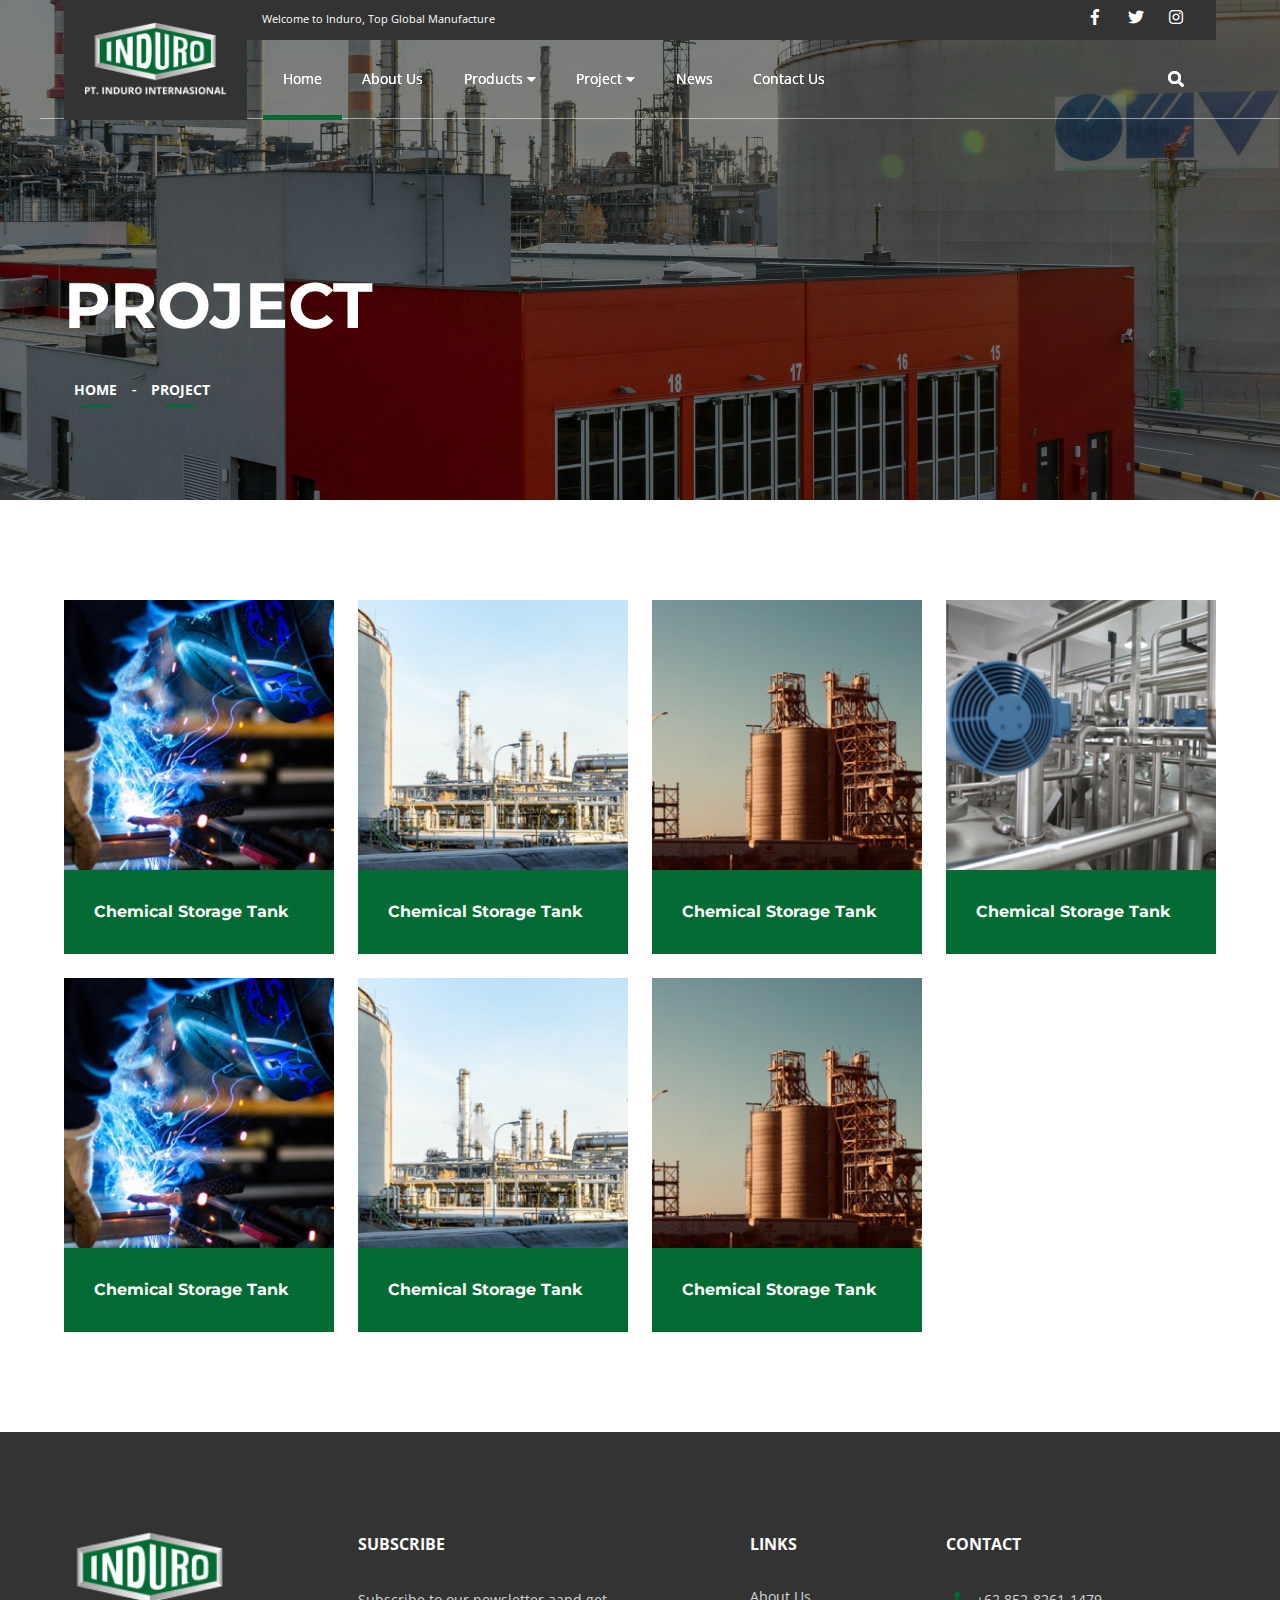
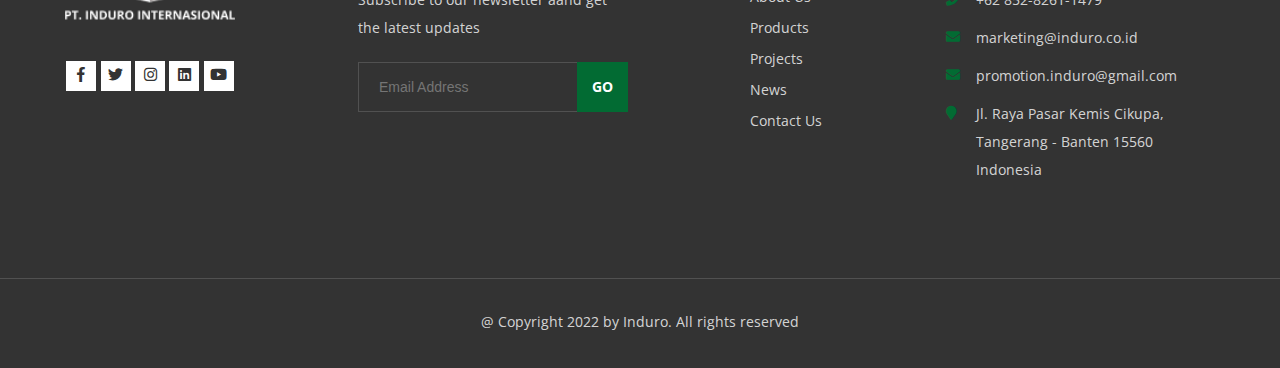
<file: projects.html>
<!DOCTYPE html>
<html lang="en">

<head>
    <meta charset="UTF-8">
    <meta name="viewport" content="width=device-width, initial-scale=1.0">
    <title>Document</title>

    <link rel="stylesheet" href="asset/css/normalize.css">
    <link rel="stylesheet" href="asset/css/bulma.min.css">
    <link rel="stylesheet" href="asset/css/fontawesome-all.css">
    <link rel="preconnect" href="https://fonts.googleapis.com">
    <link rel="preconnect" href="https://fonts.gstatic.com" crossorigin>
    <link
        href="https://fonts.googleapis.com/css2?family=Montserrat:wght@400;700&family=Open+Sans:wght@400;700&display=swap"
        rel="stylesheet">
    <link rel="stylesheet" href="asset/css/owl.carousel.css">
    <link rel="stylesheet" href="asset/css/main.css">
</head>

<body>

    <div class="master">
        <header>
            <div class="container">
                <div class="columns">
                    <div class="column is-12">
                        <a href="#" class="logo">
                            <img src="asset/images/logo.png" alt="">
                        </a>
                        <div class="right-header">
                            <div class="top-row">
                                <p>Welcome to Induro, Top Global Manufacture</p>
                                <div class="social-media">
                                    <a href="#"><i class="fab fa-facebook-f"></i></a>
                                    <a href="#"><i class="fab fa-twitter"></i></a>
                                    <a href="#"><i class="fab fa-instagram"></i></a>
                                </div>
                            </div>
                            <div class="bottom-row">
                                <div class="burger">
                                    <i class="fa fa-bars"></i>
                                </div>
                                <div class="nav">
                                    <div class="item">
                                        <a href="index.html" class="active">Home</a>
                                    </div>
                                    <div class="item">
                                        <a href="about.html">About Us</a>
                                    </div>
                                    <div class="item">
                                        <a href="product.html">Products <i class="fa fa-caret-down"></i></a>
                                        <div class="sub two-col">
                                            <div class="columns">
                                                <div class="column is-6">
                                                    <h3>Engineering FRP</h3>
                                                    <div class="sub-nav">
                                                        <div class="item">
                                                            <a href="#">Chemical Storage Tank</a>
                                                        </div>
                                                        <div class="item">
                                                            <a href="#">Chemical Processing Tank</a>
                                                        </div>
                                                        <div class="item">
                                                            <a href="#">Scrubber</a>
                                                        </div>
                                                        <div class="item">
                                                            <a href="#">Stack</a>
                                                        </div>
                                                        <div class="item">
                                                            <a href="#">FRP Pipe and Fitting</a>
                                                        </div>
                                                        <div class="item">
                                                            <a href="#">Cable Tray</a>
                                                        </div>
                                                        <div class="item">
                                                            <a href="#">Grating</a>
                                                        </div>
                                                    </div>
                                                </div>
                                                <div class="column is-6">
                                                    <h3>General FRP</h3>
                                                    <div class="sub-nav">
                                                        <div class="item">
                                                            <a href="#">Bus AC Case</a>
                                                        </div>
                                                        <div class="item">
                                                            <a href="#">Panel Tank</a>
                                                        </div>
                                                        <div class="item">
                                                            <a href="#">Biocomp</a>
                                                        </div>
                                                        <div class="item">
                                                            <a href="#">Septic Tank</a>
                                                        </div>
                                                        <div class="item">
                                                            <a href="#">Toilet</a>
                                                        </div>
                                                        <div class="item">
                                                            <a href="#">Automotive Parts</a>
                                                        </div>
                                                        <div class="item">
                                                            <a href="#">Truck Spoiler</a>
                                                        </div>
                                                    </div>
                                                </div>
                                            </div>
                                        </div>
                                    </div>
                                    <div class="item">
                                        <a href="projects.html">Project <i class="fa fa-caret-down"></i></a>
                                        <div class="sub">
                                            <div class="columns">
                                                <div class="column is-12">
                                                    <div class="sub-nav">
                                                        <div class="item"><a href="#">Submenu 1</a></div>
                                                        <div class="item"><a href="#">Submenu 2</a></div>
                                                        <div class="item"><a href="#">Submenu 3</a></div>
                                                        <div class="item"><a href="#">Submenu 4</a></div>
                                                        <div class="item"><a href="#">Submenu 5</a></div>
                                                    </div>
                                                </div>
                                            </div>
                                        </div>
                                    </div>
                                    <div class="item">
                                        <a href="news.html">News</a>
                                    </div>
                                    <div class="item">
                                        <a href="contact.html">Contact Us</a>
                                    </div>
                                </div>
                                <a href="#" class="src-bt"><i class="fa fa-search"></i></a>
                                <div class="src-popup">
                                    <form action="">
                                        <input type="text" placeholder="Search something here...">
                                        <button class="btn primary">Search</button>
                                        <span>Click outside to close</span>
                                    </form>
                                </div>
                            </div>
                        </div>
                    </div>
                </div>
            </div>
        </header>
        <header>
            <div class="container">
                <div class="columns">
                    <div class="column is-12">
                        <a href="#" class="logo">
                            <img src="asset/images/logo.png" alt="">
                        </a>
                        <div class="right-header">
                            <div class="top-row">
                                <p>Welcome to Induro, Top Global Manufacture</p>
                                <div class="social-media">
                                    <a href="#"><i class="fab fa-facebook-f"></i></a>
                                    <a href="#"><i class="fab fa-twitter"></i></a>
                                    <a href="#"><i class="fab fa-instagram"></i></a>
                                </div>
                            </div>
                            <div class="bottom-row">
                                <div class="burger">
                                    <i class="fa fa-bars"></i>
                                </div>
                                <div class="nav">
                                    <div class="item">
                                        <a href="index.html" class="active">Home</a>
                                    </div>
                                    <div class="item">
                                        <a href="about.html">About Us</a>
                                    </div>
                                    <div class="item">
                                        <a href="product.html">Products <i class="fa fa-caret-down"></i></a>
                                        <div class="sub two-col">
                                            <div class="columns">
                                                <div class="column is-6">
                                                    <h3>Engineering FRP</h3>
                                                    <div class="sub-nav">
                                                        <div class="item">
                                                            <a href="#">Chemical Storage Tank</a>
                                                        </div>
                                                        <div class="item">
                                                            <a href="#">Chemical Processing Tank</a>
                                                        </div>
                                                        <div class="item">
                                                            <a href="#">Scrubber</a>
                                                        </div>
                                                        <div class="item">
                                                            <a href="#">Stack</a>
                                                        </div>
                                                        <div class="item">
                                                            <a href="#">FRP Pipe and Fitting</a>
                                                        </div>
                                                        <div class="item">
                                                            <a href="#">Cable Tray</a>
                                                        </div>
                                                        <div class="item">
                                                            <a href="#">Grating</a>
                                                        </div>
                                                    </div>
                                                </div>
                                                <div class="column is-6">
                                                    <h3>General FRP</h3>
                                                    <div class="sub-nav">
                                                        <div class="item">
                                                            <a href="#">Bus AC Case</a>
                                                        </div>
                                                        <div class="item">
                                                            <a href="#">Panel Tank</a>
                                                        </div>
                                                        <div class="item">
                                                            <a href="#">Biocomp</a>
                                                        </div>
                                                        <div class="item">
                                                            <a href="#">Septic Tank</a>
                                                        </div>
                                                        <div class="item">
                                                            <a href="#">Toilet</a>
                                                        </div>
                                                        <div class="item">
                                                            <a href="#">Automotive Parts</a>
                                                        </div>
                                                        <div class="item">
                                                            <a href="#">Truck Spoiler</a>
                                                        </div>
                                                    </div>
                                                </div>
                                            </div>
                                        </div>
                                    </div>
                                    <div class="item">
                                        <a href="projects.html">Project <i class="fa fa-caret-down"></i></a>
                                        <div class="sub">
                                            <div class="columns">
                                                <div class="column is-12">
                                                    <div class="sub-nav">
                                                        <div class="item"><a href="#">Submenu 1</a></div>
                                                        <div class="item"><a href="#">Submenu 2</a></div>
                                                        <div class="item"><a href="#">Submenu 3</a></div>
                                                        <div class="item"><a href="#">Submenu 4</a></div>
                                                        <div class="item"><a href="#">Submenu 5</a></div>
                                                    </div>
                                                </div>
                                            </div>
                                        </div>
                                    </div>
                                    <div class="item">
                                        <a href="news.html">News</a>
                                    </div>
                                    <div class="item">
                                        <a href="contact.html">Contact Us</a>
                                    </div>
                                </div>
                                <a href="#" class="src-bt"><i class="fa fa-search"></i></a>
                                <div class="src-popup">
                                    <form action="">
                                        <input type="text" placeholder="Search something here...">
                                        <button class="btn primary">Search</button>
                                        <span>Click outside to close</span>
                                    </form>
                                </div>
                            </div>
                        </div>
                    </div>
                </div>
            </div>
        </header>

        <section class="hero">
            <div class=" hero-slider">
                <div class="item-about">
                    <figure class="hero-img">
                        <img src="asset/images/bank/img-13.png" alt="">
                    </figure>
                    <div class="container">
                        <div class="columns is-centered is-vcentered">
                            <div class="column is-12 mt-6">
                                <div class="text mt-6">

                                    <h2>PROJECT</h2>
                                    <div class="site">
                                        <a href="index.html">HOME</a>
                                        -
                                        <a href="projects.html">PROJECT</a>

                                    </div>
                                </div>
                            </div>
                        </div>
                    </div>
                </div>
            </div>
        </section>

        <section>
            <div class="container">
                <div class="columns is-multiline">
                    <div class="column is-3">
                        <div class="card green-bg">
                            <div class="pic">
                                <figure class="ratio ratio-1">
                                    <a href="#"><img src="asset/images/bank/img-4.jpg" alt=""></a>
                                </figure>
                            </div>
                            <div class="text">
                                <h3><a href="#">Chemical Storage Tank</a></h3>
                            </div>
                        </div>
                    </div>
                    <div class="column is-3">
                        <div class="card green-bg">
                            <div class="pic">
                                <figure class="ratio ratio-1">
                                    <a href="#"><img src="asset/images/bank/img-5.jpg" alt=""></a>
                                </figure>
                            </div>
                            <div class="text">
                                <h3><a href="#">Chemical Storage Tank</a></h3>
                            </div>
                        </div>
                    </div>
                    <div class="column is-3">
                        <div class="card green-bg">
                            <div class="pic">
                                <figure class="ratio ratio-1">
                                    <a href="#"><img src="asset/images/bank/img-6.jpg" alt=""></a>
                                </figure>
                            </div>
                            <div class="text">
                                <h3><a href="#">Chemical Storage Tank</a></h3>
                            </div>
                        </div>
                    </div>
                    <div class="column is-3">
                        <div class="card green-bg">
                            <div class="pic">
                                <figure class="ratio ratio-1">
                                    <a href="#"><img src="asset/images/bank/img-7.jpg" alt=""></a>
                                </figure>
                            </div>
                            <div class="text">
                                <h3><a href="#">Chemical Storage Tank</a></h3>
                            </div>
                        </div>
                    </div>
                    <div class="column is-3">
                        <div class="card green-bg">
                            <div class="pic">
                                <figure class="ratio ratio-1">
                                    <a href="#"><img src="asset/images/bank/img-4.jpg" alt=""></a>
                                </figure>
                            </div>
                            <div class="text">
                                <h3><a href="#">Chemical Storage Tank</a></h3>
                            </div>
                        </div>
                    </div>
                    <div class="column is-3">
                        <div class="card green-bg">
                            <div class="pic">
                                <figure class="ratio ratio-1">
                                    <a href="#"><img src="asset/images/bank/img-5.jpg" alt=""></a>
                                </figure>
                            </div>
                            <div class="text">
                                <h3><a href="#">Chemical Storage Tank</a></h3>
                            </div>
                        </div>
                    </div>
                    <div class="column is-3">
                        <div class="card green-bg">
                            <div class="pic">
                                <figure class="ratio ratio-1">
                                    <a href="#"><img src="asset/images/bank/img-6.jpg" alt=""></a>
                                </figure>
                            </div>
                            <div class="text">
                                <h3><a href="#">Chemical Storage Tank</a></h3>
                            </div>
                        </div>
                    </div>
                </div>
            </div>
        </section>

        <footer>
            <div class="container">
                <div class="columns">
                    <div class="column is-2 has-text-centered">
                        <a href="#" class="foot-logo">
                            <img src="asset/images/logo.png" alt="">
                        </a>
                        <div class="foot-social">
                            <a href="#"><i class="fab fa-facebook-f"></i></a>
                            <a href="#"><i class="fab fa-twitter"></i></a>
                            <a href="#"><i class="fab fa-instagram"></i></a>
                            <a href="#"><i class="fab fa-linkedin"></i></a>
                            <a href="#"><i class="fab fa-youtube"></i></a>
                        </div>
                    </div>
                    <div class="column is-1">
                        <div class="spacer"></div>
                    </div>
                    <div class="column is-3">
                        <div class="foot-title">
                            <h4>SUBSCRIBE</h4>
                        </div>
                        <form action="" class="subscribe-form">
                            <p>Subscribe to our newsletter aand get the latest updates</p>
                            <div class="inp-group">
                                <input type="email" name="" id="" placeholder="Email Address">
                                <button class="btn primary">GO</button>
                            </div>
                        </form>
                    </div>
                    <div class="column is-0.5">
                        <div class="spacer"></div>
                    </div>
                    <div class="column is-2">
                        <div class="foot-title">
                            <h4>LINKS</h4>
                        </div>
                        <div class="sitemap">
                            <a href="about.html">About Us</a>
                            <a href="product.html">Products</a>
                            <a href="projects.html">Projects</a>
                            <a href="news.html">News</a>
                            <a href="contact.html">Contact Us</a>
                        </div>
                    </div>
                    <div class="column is-3">
                        <div class="foot-title">
                            <h4>CONTACT</h4>
                        </div>
                        <p class="info"><i class="fa fa-phone"></i> +62 852-8261-1479</p>
                        <p class="info"><i class="fa fa-envelope"></i> marketing@induro.co.id</p>
                        <p class="info"><i class="fa fa-envelope"></i> promotion.induro@gmail.com</p>
                        <p class="info"><i class="fa fa-map-marker"></i> Jl. Raya Pasar Kemis Cikupa,<br> Tangerang - Banten 15560 Indonesia</p>
                    </div>
                </div>
                <div class="columns">
                    <div class="column is-12">
                        <div class="copyright">
                            <p class="has-text-centered">
                                @ Copyright 2022 by Induro. All rights reserved
                            </p>
                        </div>
                    </div>
                </div>
            </div>
        </footer>
    </div>

    <script src="asset/js/jquery-1.11.0.min.js"></script>
    <script src="asset/js/owl.carousel.min.js"></script>
    <script src="asset/js/main.js"></script>
    <script>
        $(document).ready(function () {

            $(".hero-slider").owlCarousel({
                singleItem: true,
                pagination: true,
                navigation: true
            });

        });
    </script>
</body>

</html>
</file>
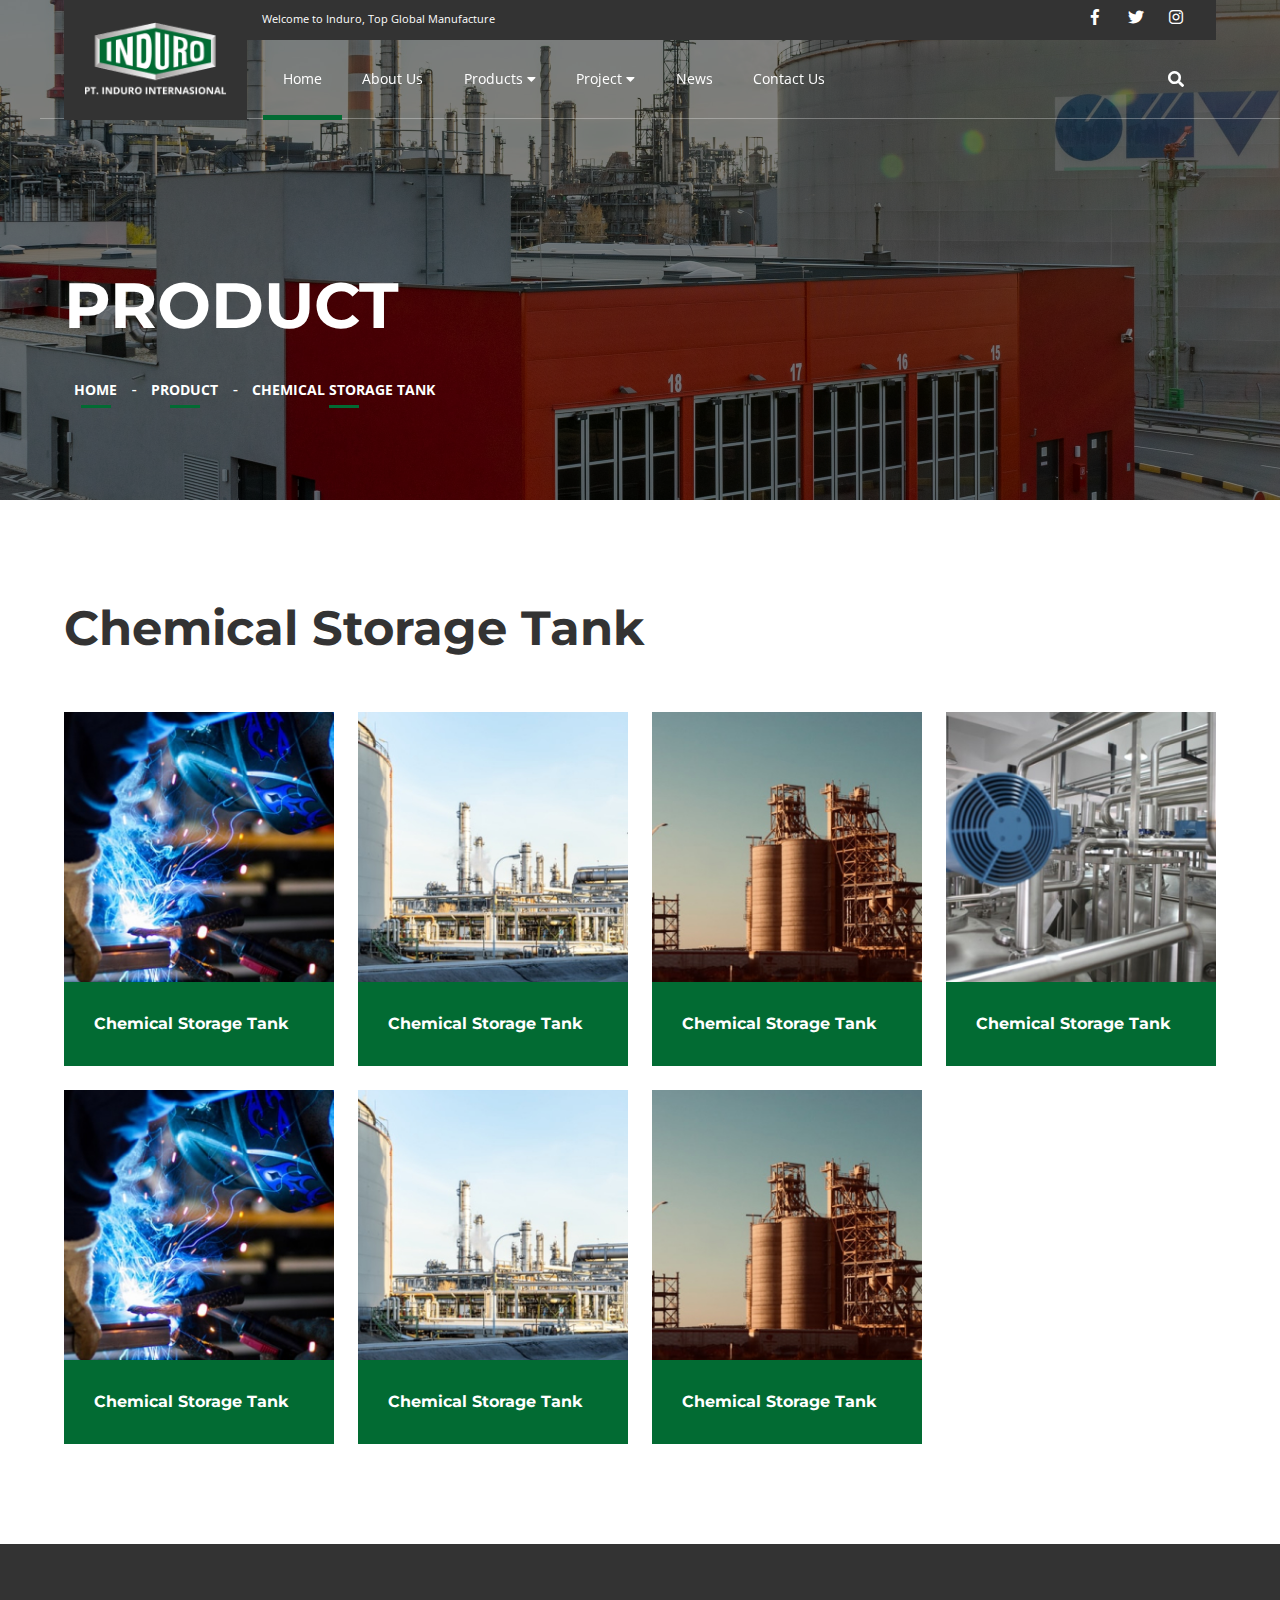
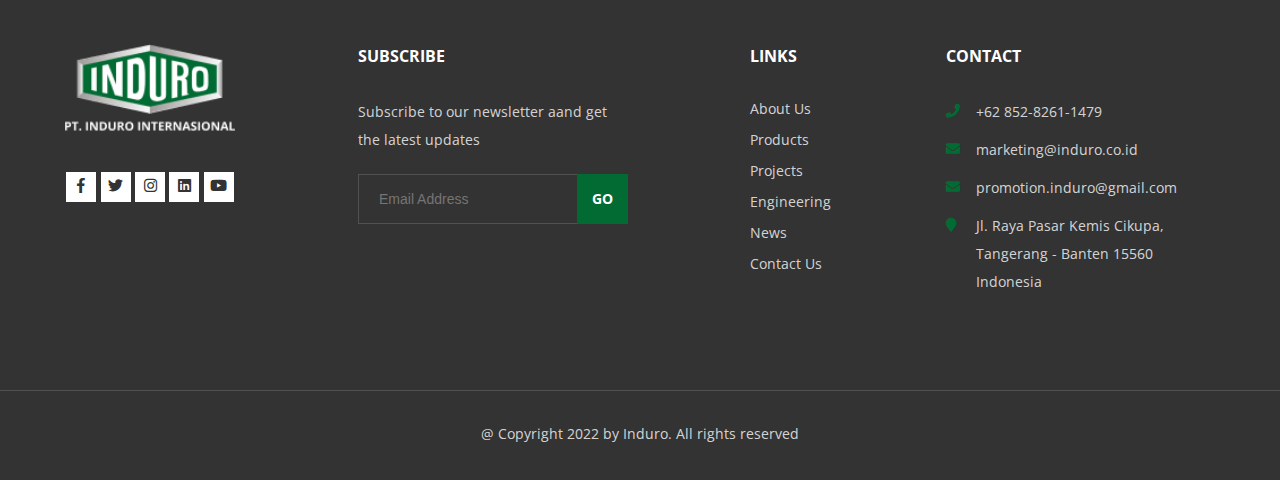
<file: subProduct.html>
<!DOCTYPE html>
<html lang="en">

<head>
    <meta charset="UTF-8">
    <meta name="viewport" content="width=device-width, initial-scale=1.0">
    <title>Document</title>

    <link rel="stylesheet" href="asset/css/normalize.css">
    <link rel="stylesheet" href="asset/css/bulma.min.css">
    <link rel="stylesheet" href="asset/css/fontawesome-all.css">
    <link rel="preconnect" href="https://fonts.googleapis.com">
    <link rel="preconnect" href="https://fonts.gstatic.com" crossorigin>
    <link
        href="https://fonts.googleapis.com/css2?family=Montserrat:wght@400;700&family=Open+Sans:wght@400;700&display=swap"
        rel="stylesheet">
    <link rel="stylesheet" href="asset/css/owl.carousel.css">
    <link rel="stylesheet" href="asset/css/main.css">
</head>

<body>

    <div class="master">
        <header>
            <div class="container">
                <div class="columns">
                    <div class="column is-12">
                        <a href="#" class="logo">
                            <img src="asset/images/logo.png" alt="">
                        </a>
                        <div class="right-header">
                            <div class="top-row">
                                <p>Welcome to Induro, Top Global Manufacture</p>
                                <div class="social-media">
                                    <a href="#"><i class="fab fa-facebook-f"></i></a>
                                    <a href="#"><i class="fab fa-twitter"></i></a>
                                    <a href="#"><i class="fab fa-instagram"></i></a>
                                </div>
                            </div>
                            <div class="bottom-row">
                                <div class="burger">
                                    <i class="fa fa-bars"></i>
                                </div>
                                <div class="nav">
                                    <div class="item">
                                        <a href="index.html" class="active">Home</a>
                                    </div>
                                    <div class="item">
                                        <a href="about.html">About Us</a>
                                    </div>
                                    <div class="item">
                                        <a href="product.html">Products <i class="fa fa-caret-down"></i></a>
                                        <div class="sub two-col">
                                            <div class="columns">
                                                <div class="column is-6">
                                                    <h3>Engineering FRP</h3>
                                                    <div class="sub-nav">
                                                        <div class="item">
                                                            <a href="#">Chemical Storage Tank</a>
                                                        </div>
                                                        <div class="item">
                                                            <a href="#">Chemical Processing Tank</a>
                                                        </div>
                                                        <div class="item">
                                                            <a href="#">Scrubber</a>
                                                        </div>
                                                        <div class="item">
                                                            <a href="#">Stack</a>
                                                        </div>
                                                        <div class="item">
                                                            <a href="#">FRP Pipe and Fitting</a>
                                                        </div>
                                                        <div class="item">
                                                            <a href="#">Cable Tray</a>
                                                        </div>
                                                        <div class="item">
                                                            <a href="#">Grating</a>
                                                        </div>
                                                    </div>
                                                </div>
                                                <div class="column is-6">
                                                    <h3>General FRP</h3>
                                                    <div class="sub-nav">
                                                        <div class="item">
                                                            <a href="#">Bus AC Case</a>
                                                        </div>
                                                        <div class="item">
                                                            <a href="#">Panel Tank</a>
                                                        </div>
                                                        <div class="item">
                                                            <a href="#">Biocomp</a>
                                                        </div>
                                                        <div class="item">
                                                            <a href="#">Septic Tank</a>
                                                        </div>
                                                        <div class="item">
                                                            <a href="#">Toilet</a>
                                                        </div>
                                                        <div class="item">
                                                            <a href="#">Automotive Parts</a>
                                                        </div>
                                                        <div class="item">
                                                            <a href="#">Truck Spoiler</a>
                                                        </div>
                                                    </div>
                                                </div>
                                            </div>
                                        </div>
                                    </div>
                                    <div class="item">
                                        <a href="projects.html">Project <i class="fa fa-caret-down"></i></a>
                                        <div class="sub">
                                            <div class="columns">
                                                <div class="column is-12">
                                                    <div class="sub-nav">
                                                        <div class="item"><a href="#">Submenu 1</a></div>
                                                        <div class="item"><a href="#">Submenu 2</a></div>
                                                        <div class="item"><a href="#">Submenu 3</a></div>
                                                        <div class="item"><a href="#">Submenu 4</a></div>
                                                        <div class="item"><a href="#">Submenu 5</a></div>
                                                    </div>
                                                </div>
                                            </div>
                                        </div>
                                    </div>
                                    <div class="item">
                                        <a href="news.html">News</a>
                                    </div>
                                    <div class="item">
                                        <a href="contact.html">Contact Us</a>
                                    </div>
                                </div>
                                <a href="#" class="src-bt"><i class="fa fa-search"></i></a>
                                <div class="src-popup">
                                    <form action="">
                                        <input type="text" placeholder="Search something here...">
                                        <button class="btn primary">Search</button>
                                        <span>Click outside to close</span>
                                    </form>
                                </div>
                            </div>
                        </div>
                    </div>
                </div>
            </div>
        </header>

        <section class="hero">
            <div class=" hero-slider">
                <div class="item-about">
                    <figure class="hero-img">
                        <img src="asset/images/bank/img-13.png" alt="">
                    </figure>
                    <div class="container">
                        <div class="columns is-centered is-vcentered">
                            <div class="column is-12 mt-6">
                                <div class="text mt-6">

                                    <h2>PRODUCT</h2>
                                    <div class="site">
                                        <a href="index.html">HOME</a>
                                        -
                                        <a href="product.html">PRODUCT</a>
                                        -
                                        <a href="#">CHEMICAL STORAGE TANK</a>

                                    </div>
                                </div>
                            </div>
                        </div>
                    </div>
                </div>
            </div>
        </section>

        <section>
            <div class="container">
                <div class="columns">
                    <div class="column is-12">
                        <div class="section-title">
                            <h3>Chemical Storage Tank</h3>
                        </div>
                    </div>
                </div>
                <div class="columns is-multiline">
                    <div class="column is-3">
                        <div class="card green-bg">
                            <div class="pic">
                                <figure class="ratio ratio-1">
                                    <a href="#"><img src="asset/images/bank/img-4.jpg" alt=""></a>
                                </figure>
                            </div>
                            <div class="text">
                                <h3><a href="#">Chemical Storage Tank</a></h3>
                            </div>
                        </div>
                    </div>
                    <div class="column is-3">
                        <div class="card green-bg">
                            <div class="pic">
                                <figure class="ratio ratio-1">
                                    <a href="#"><img src="asset/images/bank/img-5.jpg" alt=""></a>
                                </figure>
                            </div>
                            <div class="text">
                                <h3><a href="#">Chemical Storage Tank</a></h3>
                            </div>
                        </div>
                    </div>
                    <div class="column is-3">
                        <div class="card green-bg">
                            <div class="pic">
                                <figure class="ratio ratio-1">
                                    <a href="#"><img src="asset/images/bank/img-6.jpg" alt=""></a>
                                </figure>
                            </div>
                            <div class="text">
                                <h3><a href="#">Chemical Storage Tank</a></h3>
                            </div>
                        </div>
                    </div>
                    <div class="column is-3">
                        <div class="card green-bg">
                            <div class="pic">
                                <figure class="ratio ratio-1">
                                    <a href="#"><img src="asset/images/bank/img-7.jpg" alt=""></a>
                                </figure>
                            </div>
                            <div class="text">
                                <h3><a href="#">Chemical Storage Tank</a></h3>
                            </div>
                        </div>
                    </div>
                    <div class="column is-3">
                        <div class="card green-bg">
                            <div class="pic">
                                <figure class="ratio ratio-1">
                                    <a href="#"><img src="asset/images/bank/img-4.jpg" alt=""></a>
                                </figure>
                            </div>
                            <div class="text">
                                <h3><a href="#">Chemical Storage Tank</a></h3>
                            </div>
                        </div>
                    </div>
                    <div class="column is-3">
                        <div class="card green-bg">
                            <div class="pic">
                                <figure class="ratio ratio-1">
                                    <a href="#"><img src="asset/images/bank/img-5.jpg" alt=""></a>
                                </figure>
                            </div>
                            <div class="text">
                                <h3><a href="#">Chemical Storage Tank</a></h3>
                            </div>
                        </div>
                    </div>
                    <div class="column is-3">
                        <div class="card green-bg">
                            <div class="pic">
                                <figure class="ratio ratio-1">
                                    <a href="#"><img src="asset/images/bank/img-6.jpg" alt=""></a>
                                </figure>
                            </div>
                            <div class="text">
                                <h3><a href="#">Chemical Storage Tank</a></h3>
                            </div>
                        </div>
                    </div>
                </div>
            </div>
        </section>

        <footer>
            <div class="container">
                <div class="columns">
                    <div class="column is-2 has-text-centered">
                        <a href="#" class="foot-logo">
                            <img src="asset/images/logo.png" alt="">
                        </a>
                        <div class="foot-social">
                            <a href="#"><i class="fab fa-facebook-f"></i></a>
                            <a href="#"><i class="fab fa-twitter"></i></a>
                            <a href="#"><i class="fab fa-instagram"></i></a>
                            <a href="#"><i class="fab fa-linkedin"></i></a>
                            <a href="#"><i class="fab fa-youtube"></i></a>
                        </div>
                    </div>
                    <div class="column is-1">
                        <div class="spacer"></div>
                    </div>
                    <div class="column is-3">
                        <div class="foot-title">
                            <h4>SUBSCRIBE</h4>
                        </div>
                        <form action="" class="subscribe-form">
                            <p>Subscribe to our newsletter aand get the latest updates</p>
                            <div class="inp-group">
                                <input type="email" name="" id="" placeholder="Email Address">
                                <button class="btn primary">GO</button>
                            </div>
                        </form>
                    </div>
                    <div class="column is-0.5">
                        <div class="spacer"></div>
                    </div>
                    <div class="column is-2">
                        <div class="foot-title">
                            <h4>LINKS</h4>
                        </div>
                        <div class="sitemap">
                            <a href="#">About Us</a>
                            <a href="#">Products</a>
                            <a href="#">Projects</a>
                            <a href="#">Engineering</a>
                            <a href="#">News</a>
                            <a href="#">Contact Us</a>
                        </div>
                    </div>
                    <div class="column is-3">
                        <div class="foot-title">
                            <h4>CONTACT</h4>
                        </div>
                        <p class="info"><i class="fa fa-phone"></i> +62 852-8261-1479</p>
                        <p class="info"><i class="fa fa-envelope"></i> marketing@induro.co.id</p>
                        <p class="info"><i class="fa fa-envelope"></i> promotion.induro@gmail.com</p>
                        <p class="info"><i class="fa fa-map-marker"></i> Jl. Raya Pasar Kemis Cikupa,<br> Tangerang - Banten 15560 Indonesia</p>
                    </div>
                </div>
                <div class="columns">
                    <div class="column is-12">
                        <div class="copyright">
                            <p class="has-text-centered">
                                @ Copyright 2022 by Induro. All rights reserved
                            </p>
                        </div>
                    </div>
                </div>
            </div>
        </footer>
    </div>

    <script src="asset/js/jquery-1.11.0.min.js"></script>
    <script src="asset/js/owl.carousel.min.js"></script>
    <script src="asset/js/main.js"></script>
    <script>
        $(document).ready(function () {

            $(".hero-slider").owlCarousel({
                singleItem: true,
                pagination: true,
                navigation: true
            });

        });
    </script>
</body>

</html>
</file>
<file: asset/css/main.css>
/*

font-family: 'Montserrat', sans-serif;
font-family: 'Open Sans', sans-serif;

*/

:root {
  --mont: "Montserrat", sans-serif;
  --open: "Open Sans", sans-serif;
  --green: #026b33;
}

.master {
  width: 100%;
  float: left;
  position: relative;
  overflow-x: hidden;
}

img {
  width: 100%;
}

p {
  margin: 0;
  font-family: var(--open);
  font-size: 16px;
  line-height: 200%;
}

header,
section,
footer {
  width: 100%;
  float: left;
}

section {
  padding: 100px 0;
  position: relative;
}

.pr {
  position: relative;
}

.btn {
  display: inline-block;
  padding: 15px 30px;
  background: #ccc;
  font-size: 14px;
  font-family: var(--open);
  font-weight: 700;
  margin-left: 20px;
  transition: all ease-out 0.3s;
  -moz-transition: all ease-out 0.3s;
  -webkit-transition: all ease-out 0.3s;
  border: none;
}
.btn:first-child {
  margin-left: 0;
}
.btn.primary {
  color: #fff;
  background: var(--green);
}
.btn.primary:hover {
  background: #00883f;
  cursor: pointer;
}
.btn.secondary {
  color: var(--green);
  background: #fff;
}
.btn.secondary:hover {
  background: #b8e0cb;
  cursor: pointer;
}

.bg-grey {
  background: #f4f4f4;
}

.section-title {
  width: 100%;
  float: left;
  margin-bottom: 30px;
}
.section-title h4 {
  font-size: 14px;
  font-family: var(--open);
  color: rgba(51, 51, 51, 0.5);
  position: relative;
  padding-left: 44px;
  display: inline-block;
  margin-bottom: 20px;
}
.section-title h4::before {
  content: "";
  width: 34px;
  height: 3px;
  background: url(../images/title-accent.svg) no-repeat center;
  background-size: contain;
  position: absolute;
  left: 0;
  top: 10px;
}
.section-title h3 {
  font-size: 48px;
  font-weight: 700;
  color: #333;
  font-family: var(--mont);
  line-height: 120%;
}

.ratio {
  width: 100%;
  float: left;
  position: relative;
  height: 0;
}
.ratio-1 {
  padding-top: 100%;
}
.ratio-75 {
  padding-top: 75%;
}
.ratio-16 {
  padding-top: 56.25%;
}
.ratio img,
.ratio iframe {
  position: absolute;
  top: 0;
  left: 0;
  width: 100%;
  height: 100%;
  object-fit: cover;
}

.card {
  width: 100%;
  float: left;
  box-shadow: none;
  background: none;
}
.card .text {
  width: 100%;
  float: left;
  padding: 20px 0;
}
.card .text h3 {
  font-size: 18px;
  color: #333;
  margin-bottom: 10px;
  width: 100%;
  float: left;
  font-family: var(--mont);
  font-weight: 700;
}
.card .text h3 a {
  color: #333;
}
.card .text span {
  font-size: 12px;
  font-family: var(--open);
  color: var(--green);
  width: 100%;
  float: left;
  margin-bottom: 10px;
}
.card .text p {
  color: #333;
  font-size: 14px;
}
.card.green-bg .text {
  background: var(--green);
  padding: 30px 30px 20px;
}
.card.green-bg .text h3,
.card.green-bg .text h3 a,
.card.green-bg .text span,
.card.green-bg .text p {
  color: #fff;
}
.card.green-bg .text h3{
  font-size: 16px;
}

header {
  height: 120px;
  position: fixed;
  top: 0;
  left: 0;
  z-index: 9;
  transition: all ease-out 0.3s;
  -moz-transition: all ease-out 0.3s;
  -webkit-transition: all ease-out 0.3s;
}
header::before {
  content: "";
  width: calc(1200px + (100% - 1200px) / 2);
  height: 1px;
  background: rgba(255, 255, 255, 0.3);
  position: absolute;
  bottom: 1px;
  right: 0;
  transition: all ease-out 0.3s;
  -moz-transition: all ease-out 0.3s;
  -webkit-transition: all ease-out 0.3s;
}
.logo {
  width: 183px;
  float: left;
  padding: 20px;
  height: 120px;
  background: #333;
  transition: all ease-out 0.3s;
  -moz-transition: all ease-out 0.3s;
  -webkit-transition: all ease-out 0.3s;
}
.logo img {
  width: 100%;
  height: 100%;
  object-fit: contain;
  transition: all ease-out 0.3s;
  -moz-transition: all ease-out 0.3s;
  -webkit-transition: all ease-out 0.3s;
}
.right-header {
  width: calc(100% - 183px);
  float: left;
}
.right-header .top-row {
  width: 100%;
  float: left;
  background: #333;
  height: 40px;
  overflow: hidden;
  transition: all ease-out 0.3s;
  -moz-transition: all ease-out 0.3s;
  -webkit-transition: all ease-out 0.3s;
}
.right-header .top-row p {
  font-size: 11px;
  color: #fff;
  padding: 11px 15px;
  width: 80%;
  float: left;
  line-height: 150%;
}
.right-header .top-row .social-media {
  width: 20%;
  text-align: right;
  float: left;
  padding-right: 20px;
}
.right-header .top-row .social-media a {
  display: inline-block;
  margin-left: -4px;
  width: 40px;
  height: 40px;
  text-align: center;
  padding-top: 6px;
  font-size: 16px;
  color: #fff;
}
.bottom-row {
  width: 100%;
  float: left;
}
.nav {
  width: calc(100% - 80px);
  float: left;
  height: 80px;
  padding-left: 20px;
}
.nav .item {
  display: inline-block;
  margin-left: -4px;
  position: relative;
}
.nav .item a {
  padding: 28px 20px 26px 20px;
  display: block;
  font-size: 14px;
  color: #fff;
  font-family: var(--open);
}
.nav .item a.active,
.nav .item:hover a {
  border-bottom: 5px solid var(--green);
}
.nav .item:hover a ~ .sub {
  opacity: 1;
  pointer-events: auto;
}
.nav .item .sub {
  width: 240px;
  position: absolute;
  top: 80px;
  left: 0;
  background: #fff;
  padding: 20px 0;
  box-shadow: 0 4px 16px rgba(0, 0, 0, 0.15);
  transition: all ease-out 0.3s;
  -moz-transition: all ease-out 0.3s;
  -webkit-transition: all ease-out 0.3s;
  opacity: 0;
  pointer-events: none;
}
.nav .item .sub.two-col {
  width: 480px;
}
.nav .item .sub h3 {
  font-size: 16px;
  font-weight: 700;
  color: var(--green);
  padding: 0 20px;
  margin-bottom: 20px;
}
.nav .item .sub .sub-nav .item {
  width: 100%;
  float: left;
  margin-left: 0;
}
.nav .item .sub .sub-nav .item a {
  color: #333;
  width: 100%;
  float: left;
  padding: 10px 20px;
}
.nav .item:hover .sub .sub-nav .item a {
  border-bottom: none;
}
.nav .item:hover .sub .sub-nav .item a:hover {
  color: var(--green);
  background: #f4f4f4;
}

.src-bt {
  width: 80px;
  height: 80px;
  float: left;
  text-align: center;
  padding-top: 28px;
  color: #fff;
}

header.scrolled {
  height: 80px;
  background: #333;
}
header.scrolled::before {
  opacity: 0;
}
header.scrolled .top-row {
  height: 0;
}
header.scrolled .logo {
  height: 80px;
  padding: 10px;
}

.hero {
  padding: 0;
}
.hero-slider .item {
  height: 800px;
  padding-top: 120px;
}
.hero-slider .item .columns,
.hero-slider .item .container {
  height: 100%;
}
.hero-img {
  width: 100%;
  height: 100%;
  position: absolute;
  top: 0;
  left: 0;
  z-index: -1;
  background: #000;
}
.hero-img img {
  width: 100%;
  height: 100%;
  object-fit: cover;
  opacity: 0.5;
}
.hero .site {
  width: 100%;
  float: left;
  color: #fff;
  margin-bottom: 20px;
}
.hero .site a {
  display: inline-block;
  position: relative;
  font-size: 14px;
  font-weight: 700;
  color: #fff;
  padding: 5px 10px;
  font-family: var(--open);
}
.hero .site a::before {
  content: "";
  width: 30px;
  height: 3px;
  background: var(--green);
  position: absolute;
  top: 100%;
  left: calc(50% - 15px);
}
.hero h2 {
  font-size: 64px;
  font-weight: 700;
  font-family: var(--mont);
  color: #fff;
  line-height: 120%;
  margin-bottom: 30px;
}

.about .pic-1 {
  width: 100%;
  height: 0;
  float: left;
  padding-top: 130%;
  position: relative;
}
.about .pic-1 img,
.about .pic-2 img {
  width: 100%;
  height: 100%;
  object-fit: cover;
  position: absolute;
  top: 0;
  left: 0;
}
.about .pic-2 {
  width: 60%;
  height: 0;
  padding-top: 60%;
  position: absolute;
  bottom: -60px;
  left: -60px;
  border: 10px solid #fff;
}

.about .about-ico {
  width: 120px;
  height: 120px;
  background: var(--green);
  position: absolute;
  left: -45px;
  top: 12px;
  padding: 20px;
}

.contact::before {
  content: "";
  width: 40%;
  height: 100%;
  background: #333;
  position: absolute;
  left: 0;
  top: 0;
}
.contact form {
  width: 100%;
  float: left;
}
form .column {
  padding-top: 0;
  padding-bottom: 0;
}
form .inp-group {
  width: 100%;
  float: left;
  margin-bottom: 20px;
  position: relative;
}
form .inp-group-news {
  width: 100%;
  float: left;
  margin-bottom: 20px;
  position: relative;
}
form .inp-group label {
  font-size: 14px;
  font-family: var(--open);
  color: #333;
  margin-bottom: 5px;
  width: 100%;
  float: left;
}
form .inp-group-news label {
  font-size: 14px;
  font-family: var(--open);
  color: rgb(255, 255, 255);
  margin-bottom: 5px;
  width: 100%;
  float: left;
}
form .inp-group input,
form .inp-group select,
form .inp-group textarea {
  width: 100%;
  float: left;
  height: 50px;
  background: #fff;
  border: 1px solid #dedede;
  font-size: 14px;
  padding: 20px;
}
form .inp-group-news input {
  width: 100%;
  float: left;
  height: 50px;
  background: #fff;
  border: 1px solid #dedede;
  font-size: 14px;
  padding: 0 120px 0 20px;
}
form .inp-group-news .btn {
  position: absolute;
  top: 2px;
  right: 2px;
}
form .inp-group input:focus,
form .inp-group select:focus,
form .inp-group textarea:focus {
  outline: none;
}
form .inp-group textarea {
  height: 120px;
}
form .inp-group-news input:focus,
form .inp-group-news select:focus,
form .inp-group-news textarea:focus {
  outline: none;
}
form .inp-group-news textarea {
  height: 120px;
}
.contact-map {
  padding: 0;
}
.contact-map iframe {
  width: 100%;
}

.contact p {
  position: relative;
  padding-left: 36px;
  font-size: 14px;
}
.contact p i {
  position: absolute;
  left: 0;
  top: 6px;
  color: #23b17f;
  font-size: 18px;
  width: 18px;
  text-align: center;
}

footer {
  padding: 100px 0 12px;
  background: #333;
  color: #fff;
}
.foot-title {
  width: 100%;
  float: left;
  margin-bottom: 30px;
}
.foot-title h4 {
  font-size: 16px;
  font-family: var(--open);
  font-weight: 700;
}
footer p {
  font-size: 14px;
  margin-bottom: 20px;
  color: rgba(255, 255, 255, 0.8);
}
.subscribe-form .inp-group input {
  border: 1px solid rgba(255, 255, 255, 0.15);
  background: #333;
  padding: 0 0 0 20px;
  color: #fff;
  font-size: 14px;
}
.subscribe-form .inp-group .btn {
  padding: 15px;
  height: 50px;
  position: absolute;
  top: 0;
  right: 0;
}
.sitemap {
  width: 100%;
  float: left;
}
.sitemap a {
  width: 100%;
  float: left;
  font-family: var(--open);
  color: rgba(255, 255, 255, 0.8);
  font-size: 14px;
  margin-bottom: 10px;
}
.sitemap a:hover {
  text-decoration: underline;
}
footer p.info {
  margin-bottom: 10px;
  padding-left: 30px;
  position: relative;
  width: 100%;
  float: left;
}
footer p.info i {
  position: absolute;
  left: 0;
  top: 6px;
  color: var(--green);
}
.copyright {
  width: 100%;
  float: left;
  position: relative;
  padding-top: 30px;
  margin-top: 60px;
}
.copyright::before {
  content: "";
  width: 100vw;
  height: 1px;
  background: rgba(255, 255, 255, 0.15);
  position: absolute;
  top: 0;
  left: 50%;
  transform: translateX(-50%);
  -moz-transform: translateX(-50%);
  -webkit-transform: translateX(-50%);
}

.foot-social {
  width: 100%;
  float: left;
  margin-top: 30px;
}
.foot-social a {
  display: inline-block;
  width: 30px;
  height: 30px;
  background: #fff;
  color: #333;
  font-size: 15px;
  padding-top: 3px;
  margin: 0 0 6px;
}

.world-market {
  border-bottom: 1px solid #dedede;
  background: #080808;
}
.world-market .section-title h4,
.world-market .section-title h3{
  color: #fff;
}

@media screen and (min-width: 1408px) {
  .container {
    max-width: 1200px;
  }
}

.fun-facts {
  background-image: url(../images/bank/img-14.jpg);
  background-position: center center;
  background-repeat: no-repeat;
  background-size: cover;
  background-attachment: fixed;
  padding: 100px 0px;
  color: #fff;
}
.fun-facts .card.green-bg .text {
  background: rgba(0, 90, 42, 0.8);
  padding: 60px 30px 40px;
}
.fun-facts .card .text figure {
  width: 80px;
  height: 80px;
  display: inline-block;
  position: relative;
  margin-bottom: 20px;
}
.fun-facts .card .text figure img {
  width: 100%;
  height: 100%;
  object-fit: contain;
  transform: translateY(-20px);
}
.fun-facts .card .text figure::before {
  content: "";
  width: 80px;
  height: 80px;
  position: absolute;
  top: 0;
  left: 0;
  background: #009460;
  border-radius: 50%;
  -moz-border-radius: 50%;
  -webkit-border-radius: 50%;
}
.fun-facts .card .text h3 {
  font-size: 36px;
  margin-bottom: 0;
}
.fun-facts .card .text span {
  font-size: 14px;
}

.hero-slider .item-about {
  height: 500px;
  padding-top: 120px;
}
.hero-slider .item-about .columns,
.hero-slider .item-about .container {
  height: 100%;
}

.hero-slider .owl-prev,
.hero-slider .owl-next,
.product-slide .owl-prev,
.product-slide .owl-next {
  width: 40px;
  height: 40px;
  border-radius: 50%;
  -moz-border-radius: 50%;
  -webkit-border-radius: 50%;
  overflow: hidden;
  position: absolute;
  top: calc(50% - 20px);
  text-indent: -200px;
}
.hero-slider .owl-prev,
.product-slide .owl-prev {
  left: 20px;
  background: rgba(255, 255, 255, 0.3) url(../images/left.png) no-repeat center;
  background-size: contain;
}
.hero-slider .owl-next,
.product-slide .owl-next {
  right: 20px;
  background: rgba(255, 255, 255, 0.3) url(../images/right.png) no-repeat center;
  background-size: contain;
}

.hero-slider .owl-pagination,
.product-slide .owl-pagination {
  width: 100%;
  text-align: center;
  bottom: 20px;
  position: absolute;
}
.hero-slider .owl-pagination .owl-page,
.product-slide .owl-pagination .owl-page {
  display: inline-block;
  margin: 0 3px;
}
.hero-slider .owl-pagination .owl-page span,
.product-slide .owl-pagination .owl-page span {
  display: block;
  width: 20px;
  height: 3px;
  background: rgba(255, 255, 255, 0.3);
  border-radius: 2px;
  -moz-border-radius: 2px;
  -webkit-border-radius: 2px;
  transition: all ease-out 0.3s;
  -moz-transition: all ease-out 0.3s;
  -webkit-transition: all ease-out 0.3s;
}
.hero-slider .owl-pagination .owl-page.active span,
.product-slide .owl-pagination .owl-page.active span {
  background: #fff;
  width: 40px;
}

.widget {
  width: 100%;
  float: left;
  margin-bottom: 40px;
}

.news-list {
  width: 100%;
  float: left;
}
.news-list .item {
  width: 100%;
  float: left;
}
.meta-info {
  font-size: 14px;
  color: #777;
}
.meta-info i {
  margin-right: 5px;
}
.news-list .text h5 {
  margin-bottom: 5px;
}
.news-item h3 {
  margin-bottom: 10px;
}
.news-item figure {
  margin-bottom: 10px;
}
.news-item iframe {
  width: 100%;
  height: 400px;
}
.news-item p {
  font-size: 14px;
  color: #555;
}
.pagination-link.is-current {
  background-color: #026b33;
  border-color: #026b33;
}
.share {
  height: 50px;
  padding: 10px 20px;
}
.share h4 {
  padding-top: 3px;
}
.share-news {
  float: left;
}
.share-bt {
  float: right;
  font-size: 18px;
  margin-top: -3px;
}
.share-bt a {
  margin-left: 10px;
  color: #333;
  width: 36px;
  height: 36px;
  border-radius: 50%;
  -moz-border-radius: 50%;
  -webkit-border-radius: 50%;
  display: inline-block;
  text-align: center;
  color: #fff;
  padding-top: 5px;
}
.share-bt a.fb {
  background: #6081c4;
}
.share-bt a.tw {
  background: #43bdf0;
}
.share-bt a.wa {
  background: #23b17f;
}
.share-bt a.tg {
  background: #4289c9;
}

.src-popup {
  width: 100%;
  height: 100vh;
  position: fixed;
  top: 0;
  left: 0;
  z-index: 10;
  background: #fff;
  transition: all ease-out 0.3s;
  -moz-transition: all ease-out 0.3s;
  -webkit-transition: all ease-out 0.3s;
  opacity: 0;
  pointer-events: none;
}
.src-popup.show {
  opacity: 1;
  pointer-events: auto;
}
.src-popup form {
  width: calc(100% - 40px);
  max-width: 720px;
  position: absolute;
  top: 50%;
  left: 50%;
  transform: translate(-50%, -50%);
  -moz-transform: translate(-50%, -50%);
  -webkit-transform: translate(-50%, -50%);
}
.src-popup form input {
  width: 100%;
  border: none;
  border-bottom: 1px solid #dedede;
  font-size: 20px;
  padding: 20px 0;
}
.src-popup form input:focus {
  outline: none;
  border-bottom: 1px solid #009460;
}
.src-popup form button {
  position: absolute;
  top: 10px;
  right: 0;
}
.src-popup form span {
  font-size: 12px;
  color: #23b17f;
}
a {
  color: #4a4a4a;
}

.burger{
  display: none;
}

/*filtering*/
.filtering .f-cat{
  display: none;
}
.filtering .f-cat.active{
  display: block;
}
.dist-card{
  width: 100%;
  float: left;
  border: 1px solid #dedede;
  padding: 30px;
}
.dist-card h3{
  width: 100%;
  float: left;
  font-size: 20px;
  font-weight: 700;
  color: #333;
  margin-bottom: 10px;
}
.dist-card p.info{
  width: 100%;
  float: left;
  font-size: 14px;
  color: #333;
  position: relative;
  padding-left: 24px;
}
.dist-card p.info i{
  position: absolute;
  top: 7px;
  left: 0;
}
.dist-card .btn{
  margin-left: 0;
  margin-top: 20px;
}
.section-title{
  position: relative;
}
.section-title .select-area{
  position: absolute;
  bottom: 0;
  right: 0;
}
.section-title .select-area select{
  width: 240px;
  height: 40px;
  border: none;
  background: #f4f4f4;
  padding: 10px 15px;
  margin-left: 10px;
  border-bottom: 1px solid #dedede;
}

/*MARKETPLACE*/
.marketplace{
  width: 100%;
  float: left;
  margin-bottom: 20px;
}
.marketplace h4{
  font-size: 14px;
  color: #333;
  font-weight: 700;
  width: 100%;
  float: left;
  margin-bottom: 20px;
}
.marketplace ul{
  width: 100%;
  float: left;
}
.marketplace ul li{
  float: left;
  margin-right: 20px;
}
.marketplace ul li a{
  display: block;
  width: 100px;
}
.marketplace ul li a img{
  width: 100%;
  height: 100%;
  object-fit: contain;
}
.share {
  width: 100%;
  float: left;
}

@media only screen and (max-width: 1024px) {
 
  .container {
    padding-left: 20px;
    padding-right: 20px;
  }

  header .container {
    padding-left: 0;
    padding-right: 0;
  }
  .logo {
    width: 100px;
    height: 80px;
    padding: 10px;
    margin-top: 40px;
    border-right: 1px solid rgba(255, 255, 255, 0.2);
  }
  header.scrolled .logo {
    margin-top: 0;
  }
  .right-header {
    width: calc(100% - 100px);
  }
  .right-header .top-row {
    width: calc(100% + 100px);
    margin-left: -100px;
    background: #212121;
  }
  .burger {
    width: 80px;
    height: 80px;
    text-align: center;
    float: left;
    font-size: 24px;
    padding-top: 20px;
    color: #fff;
    display: block;
  }
  .nav {
    width: 100vw;
    height: calc(100vh - 120px);
    overflow-y: auto;
    position: fixed;
    top: 120px;
    left: 0;
    background: #333;
    z-index: 9;
    overflow-x: hidden;
    padding-right: 20px;
    opacity: 0;
    pointer-events: none;
    transition: all ease-out 0.3s;
    -moz-transition: all ease-out 0.3s;
    -webkit-transition: all ease-out 0.3s;
  }
  .nav.scrolled {
    top: 80px;
    height: calc(100vh - 80px);
  }
  .nav.show {
    opacity: 1;
    pointer-events: auto;
  }
  .nav .item {
    width: 100%;
    float: left;
    box-sizing: border-box;
  }
  .nav .item i {
    float: right;
    width: 40px;
    height: 40px;
    text-align: center;
    padding-top: 5px;
    margin-right: -20px;
  }
  .nav .item .sub {
    position: relative;
    width: 100%;
    float: left;
    top: auto;
    left: auto;
    opacity: 1;
    height: 0;
    padding-top: 0;
    padding-bottom: 0;
    overflow: hidden;
    background: #212121;
  }
  .nav .item .sub.show {
    opacity: 1;
    height: auto;
    padding-top: 20px;
    padding-bottom: 20px;
  }
  .nav .item .sub .sub-nav .item a {
    color: #fff;
  }
  .nav .item .sub.two-col {
    width: 100%;
  }
  .nav .item .sub.two-col .column {
    width: 100%;
    float: left;
  }
  .nav .item a.active,
  .nav .item:hover a {
    border-bottom: none !important;
    color: #009460;
    position: relative;
  }
  .nav .item a.active::before,
  .nav .item:hover::before {
    content: "";
    width: 5px;
    height: 100%;
    background: #009460;
    position: absolute;
    top: 0;
    left: -16px;
  }
  .src-bt {
    float: right;
  }
  .right-header .top-row p {
    width: 50%;
    white-space: nowrap;
    text-overflow: ellipsis;
    overflow: hidden;
  }
  .right-header .top-row .social-media {
    width: 50%;
  }

  .contact::before {
    display: none;
  }

  .foot-logo {
    width: 50%;
    display: inline-block;
  }
  footer .column {
    margin-bottom: 30px;
  }

  .card {
    margin-bottom: 20px;
  }
  .section-title h3 {
    font-size: 32px;
  }

  .hero h2 {
    font-size: 36px;
  }
  .btn {
    margin-bottom: 10px;
  }

  .hero-slider .text {
    width: 100%;
    position: absolute;
    top: 50%;
    left: 0;
    padding: 0 20px;
    transform: translateY(-50%);
    -moz-transform: translateY(-50%);
    -webkit-transform: translateY(-50%);
  }

  .about .pic-1{
    margin-bottom: 20px;
  }
  .about .pic-2{
    position: relative;
    width: 100%;
    float: left;
    left: auto;
    bottom: auto;
  }
  .about .about-ico{
    width: 80px;
    height: 80px;
    padding: 10px;
    left: 0;
    top: -10px;
  }
  .about .column{
    width: 100%;
    float: left;
  }
}
</file>
